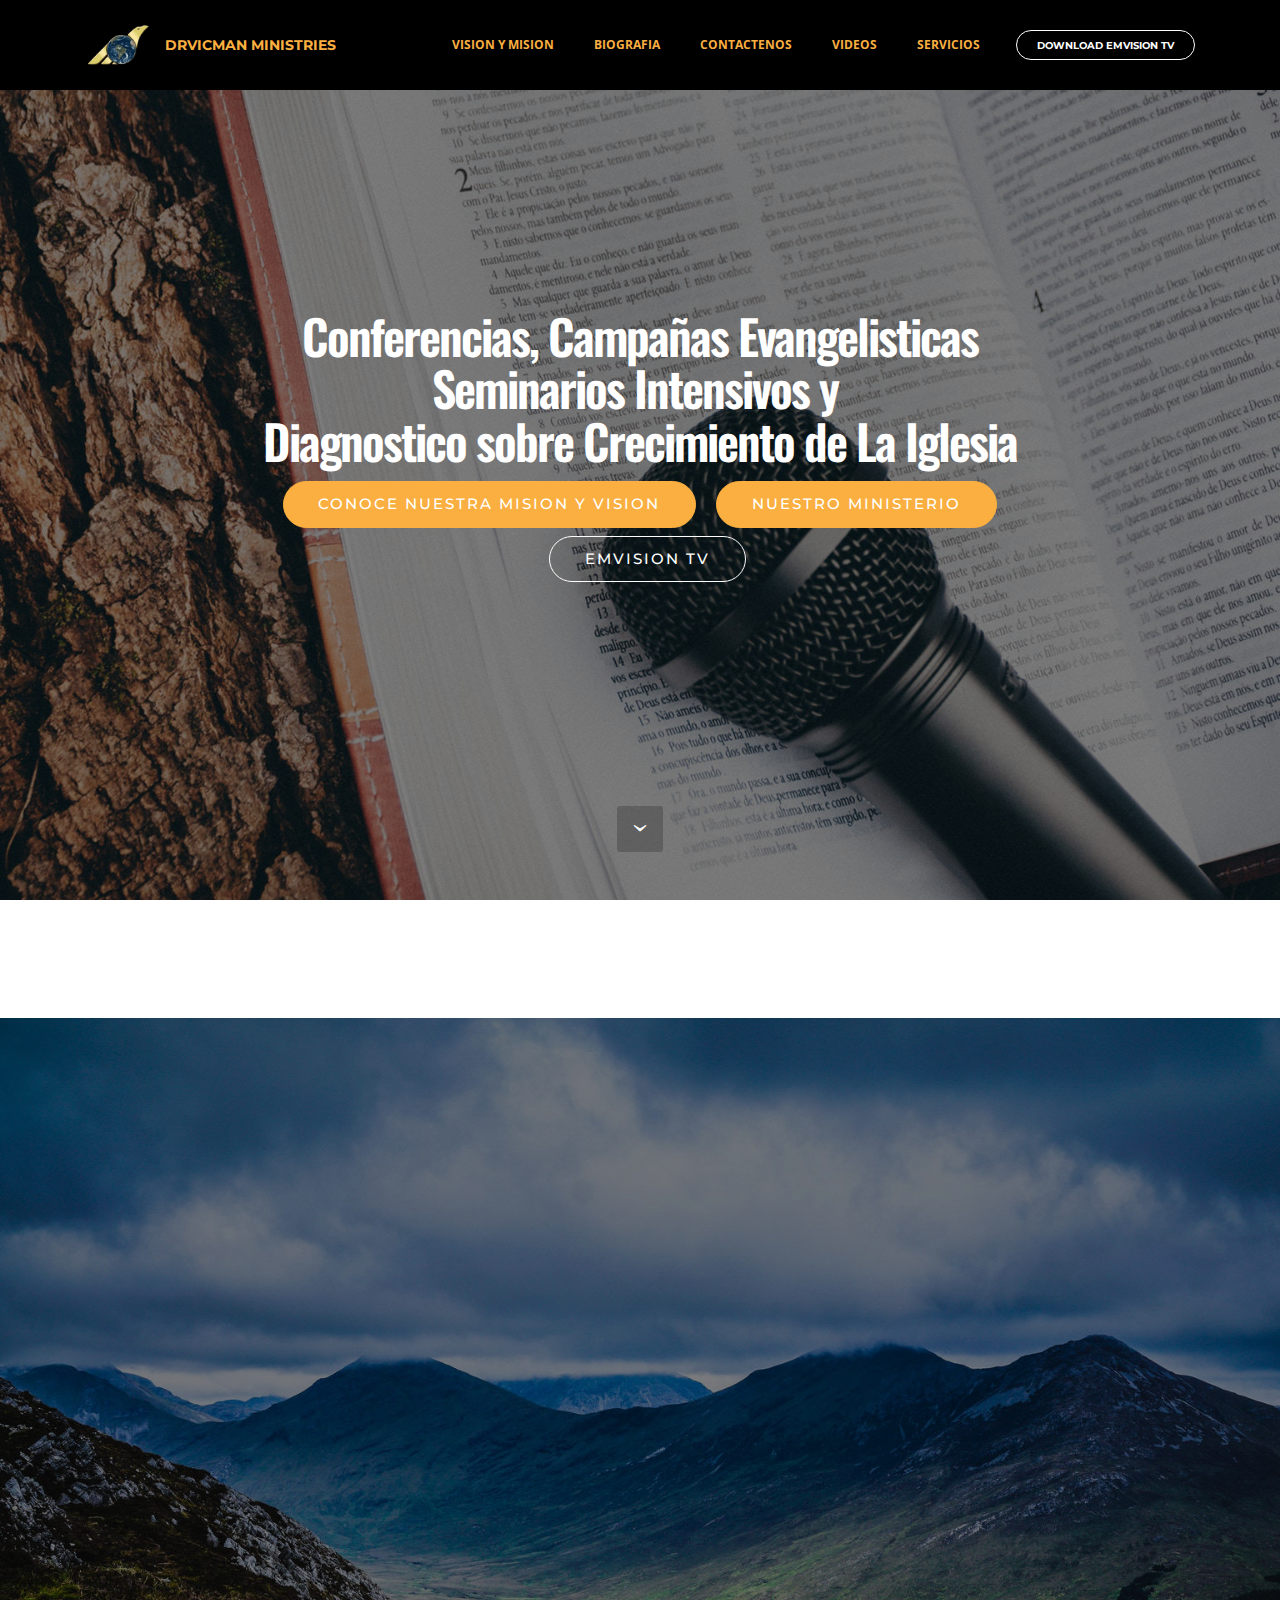
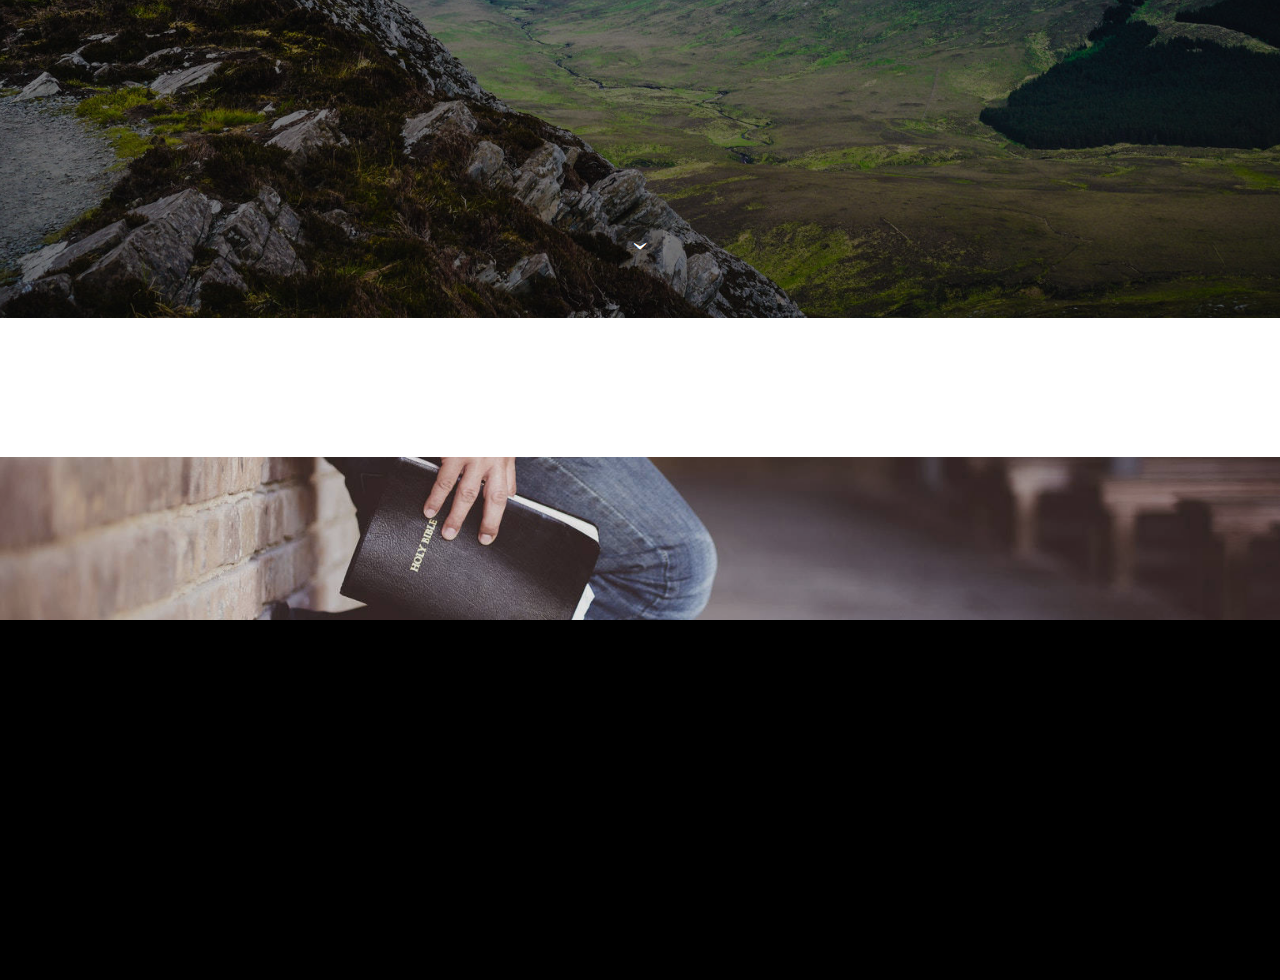
<file: index.html>
<!DOCTYPE html>
<html  >
<head>
  <!-- Site made with Mobirise Website Builder v4.12.4, https://mobirise.com -->
  <meta charset="UTF-8">
  <meta http-equiv="X-UA-Compatible" content="IE=edge">
  <meta name="generator" content="Mobirise v4.12.4, mobirise.com">
  <meta name="viewport" content="width=device-width, initial-scale=1, minimum-scale=1">
  <link rel="shortcut icon" href="assets/images/hjn-171x128.png" type="image/x-icon">
  <meta name="description" content="Conferencias, Campañas Evangelisticas
Seminarios Intensivos y 
Diagnostico sobre Crecimiento de La Iglesia">
  
  
  <title>Home</title>
  <link rel="stylesheet" href="https://fonts.googleapis.com/css?family=Montserrat:400,700">
  <link rel="stylesheet" href="https://fonts.googleapis.com/css?family=Raleway:100,100i,200,200i,300,300i,400,400i,500,500i,600,600i,700,700i,800,800i,900,900i">
  <link rel="stylesheet" href="https://fonts.googleapis.com/css?family=Lora:400,700,400italic,700italic&subset=latin">
  <link rel="stylesheet" href="assets/tether/tether.min.css">
  <link rel="stylesheet" href="assets/bootstrap/css/bootstrap.min.css">
  <link rel="stylesheet" href="assets/socicon/css/styles.css">
  <link rel="stylesheet" href="assets/dropdown/css/style.css">
  <link rel="stylesheet" href="assets/animatecss/animate.min.css">
  <link rel="stylesheet" href="assets/theme/css/style.css">
  <link rel="preload" as="style" href="assets/mobirise/css/mbr-additional.css"><link rel="stylesheet" href="assets/mobirise/css/mbr-additional.css" type="text/css">
  
  
  
</head>
<body>
  <section id="ext_menu-s" data-rv-view="0">

    <nav class="navbar navbar-dropdown navbar-fixed-top">
        <div class="container">

            <div class="mbr-table">
                <div class="mbr-table-cell">

                    <div class="navbar-brand">
                        <a href="index.html" class="navbar-logo"><img src="assets/images/hjn-171x128.png" alt="Mobirise"></a>
                        <a class="navbar-caption text-primary" href="index.html">DRVICMAN MINISTRIES</a>
                    </div>

                </div>
                <div class="mbr-table-cell">

                    <button class="navbar-toggler pull-xs-right hidden-md-up" type="button" data-toggle="collapse" data-target="#exCollapsingNavbar">
                        <div class="hamburger-icon"></div>
                    </button>

                    <ul class="nav-dropdown collapse pull-xs-right nav navbar-nav navbar-toggleable-sm" id="exCollapsingNavbar"><li class="nav-item"><a class="nav-link link" href="page1.html">VISION Y MISION</a></li><li class="nav-item"><a class="nav-link link" href="page2.html">BIOGRAFIA</a></li><li class="nav-item dropdown"><a class="nav-link link" href="page3.html">CONTACTENOS</a></li><li class="nav-item dropdown"><a class="nav-link link" href="page4.html">VIDEOS</a></li><li class="nav-item"><a class="nav-link link" href="page6.html">SERVICIOS</a></li><li class="nav-item nav-btn"><a class="nav-link btn btn-white btn-white-outline" href="https://play.google.com/store/apps/details?id=com.emvision.app&hl=es" target="_blank">DOWNLOAD EMVISION TV</a></li></ul>
                    <button hidden="" class="navbar-toggler navbar-close" type="button" data-toggle="collapse" data-target="#exCollapsingNavbar">
                        <div class="close-icon"></div>
                    </button>

                </div>
            </div>

        </div>
    </nav>

</section>

<section class="engine"><a href="https://mobirise.info/d">site maker</a></section><section class="mbr-section mbr-section-hero mbr-section-full mbr-section-with-arrow mbr-after-navbar" id="header1-0" data-rv-view="2" style="background-image: url(assets/images/mbr-1920x1080.jpg);">

    <div class="mbr-overlay" style="opacity: 0.5; background-color: rgb(0, 0, 0);"></div>

    <div class="mbr-table-cell">

        <div class="container">
            <div class="row">
                <div class="mbr-section col-md-10 col-md-offset-1 text-xs-center">

                    <h1 class="mbr-section-title display-1">Conferencias, Campañas Evangelisticas<br>Seminarios Intensivos y&nbsp;<br>Diagnostico sobre Crecimiento de La Iglesia</h1>
                    <p class="mbr-section-lead lead"></p>
                    <div class="mbr-section-btn"><a class="btn btn-lg btn-primary" href="page1.html">CONOCE NUESTRA MISION Y VISION</a> <a class="btn btn-lg btn-primary" href="index.html#header1-2c">NUESTRO MINISTERIO</a>   <a class="btn btn-lg btn-white-outline btn-white" href="https://play.google.com/store/apps/details?id=com.emvision.app&hl=es" target="_blank">EMVISION TV</a></div>
                </div>
            </div>
        </div>
    </div>

    <div class="mbr-arrow mbr-arrow-floating" aria-hidden="true"><a href="#header3-h"><i class="mbr-arrow-icon"></i></a></div>

</section>

<section class="mbr-section mbr-section__container article" id="header3-h" data-rv-view="5" style="background-color: rgb(255, 255, 255); padding-top: 20px; padding-bottom: 20px;">
    <div class="container">
        <div class="row">
            <div class="col-xs-12">
                <h3 class="mbr-section-title display-2">"El que sacia de bien tu boca
<div>De modo que te rejuvenezcas como el águila."</div></h3>
                <p class="mbr-section-subtitle"><strong>Salmos 103:5</strong></p>
            </div>
        </div>
    </div>
</section>

<section class="mbr-section mbr-section-hero mbr-section-full mbr-section-with-arrow" id="header1-2c" data-rv-view="7" style="background-image: url(assets/images/mbr-3-1620x1080.jpg);">

    <div class="mbr-overlay" style="opacity: 0.5; background-color: rgb(0, 0, 0);"></div>

    <div class="mbr-table-cell">

        <div class="container">
            <div class="row">
                <div class="mbr-section col-md-10 col-md-offset-1 text-xs-center">

                    <h1 class="mbr-section-title display-1">DRVICMAN MINISTRIES</h1>
                    <p class="mbr-section-lead lead">El ministerio Drvicmanministries fue fundado en 1987 en la Ciudad de Chicago, Illinois, Proclamando el glorioso Evangelio en América
<br>Campañas EVANGELISTICAS en Costa Rica, México, Nicaragua, Honduras,
<br>El Salvador, Panamá y Los Estados Unidos.. 
<br><strong>Ministerio Fundado por El Pastor Víctor Aldana</strong>.</p>
                    <div class="mbr-section-btn"><a class="btn btn-lg btn-primary" href="page3.html">CONTACTENOS</a> </div>
                </div>
            </div>
        </div>
    </div>

    <div class="mbr-arrow mbr-arrow-floating" aria-hidden="true"><a href="#content2-1f"><i class="mbr-arrow-icon"></i></a></div>

</section>

<section class="mbr-section article mbr-section__container" id="content2-1f" data-rv-view="10" style="background-color: rgb(255, 255, 255); padding-top: 20px; padding-bottom: 20px;">

    <div class="container">
        <div class="row">
            <div class="col-xs-12 lead"><blockquote>Hasta la fecha El Pastor Aldana ha plantado en Estados Unidos 18 iglesias y bautizando <strong>15600 personas</strong>, ha casado <strong>3600 parejas</strong>, ha arreglado Residencias permanentes a unas <strong>3700 personas</strong> y Ha trabajado oficialmente como Locutor de Televisión; Actualmente es Pastor de <strong>ARMOED MISION</strong> y <strong>PRESIDENTE</strong> de <strong>EMVISION TV NETWORK</strong></blockquote></div>
        </div>
    </div>

</section>

<section class="mbr-section mbr-section-md-padding mbr-background" id="social-buttons2-1d" data-rv-view="12" style="background-image: url(assets/images/mbr-2-1618x1080.jpg); padding-top: 30px; padding-bottom: 30px;">
    <div class="mbr-overlay" style="opacity: 0.1; background-color: rgb(0, 0, 0);">
    </div>
    <div class="container">
        <div class="row">
            <div class="col-md-8 col-md-offset-2 text-xs-center">
                <h3 class="mbr-section-title display-2">FOLLOW US</h3>
                <div><a class="btn btn-social btn-white" title="Twitter" target="_blank" href="page3.html"><i class="socicon socicon-twitter"></i></a> <a class="btn btn-social btn-white" title="Facebook" target="_blank" href="page3.html"><i class="socicon socicon-facebook"></i></a> <a class="btn btn-social btn-white" title="Google+" target="_blank" href="page3.html"><i class="socicon socicon-googleplus"></i></a> <a class="btn btn-social btn-white" title="YouTube" target="_blank" href="page3.html"><i class="socicon socicon-youtube"></i></a> <a class="btn btn-social btn-white" title="Instagram" target="_blank" href="page3.html"><i class="socicon socicon-instagram"></i></a>      </div>
            </div>
        </div>
    </div>
</section>

<section class="mbr-section mbr-section-md-padding mbr-footer footer1" id="contacts1-8" data-rv-view="14" style="background-color: rgb(0, 0, 0); padding-top: 60px; padding-bottom: 60px;">
    
    <div class="container">
        <div class="row">
            <div class="mbr-footer-content col-xs-12 col-md-3">
                <div><img src="assets/images/hjn-171x128.png"></div>
            </div>
            <div class="mbr-footer-content col-xs-12 col-md-3">
                <p><strong>DIRECCION</strong><br>Estados Unidos de Norteamerica<br></p>
            </div>
            <div class="mbr-footer-content col-xs-12 col-md-3">
                <p><strong>CONTACTOS</strong><br>
Email: info@drvicmanministries.com<br>
Phone: +1&nbsp;(626) 703-3091<br><br></p>
            </div>
            <div class="mbr-footer-content col-xs-12 col-md-3">
                <p><strong>APK PARA ANDROID</strong><br>
<a class="text-primary" href="https://play.google.com/store/apps/details?id=com.emvision.app&hl=es" target="_blank">Download&nbsp;EMVISION TV</a><br><a href="https://accounts.zoho.com/signin?servicename=VirtualOffice&signupurl=https://workplace.zoho.com/orgsignup.do?signup.html" target="_blank">Inicia sesion EMAIL</a></p>
            </div>

        </div>
    </div>
</section>

<section class="mbr-section mbr-section-md-padding" id="social-buttons3-g" data-rv-view="16" style="background-color: rgb(0, 0, 0); padding-top: 0px; padding-bottom: 0px;">
    
    <div class="container">
        <div class="row">
            <div class="col-md-8 col-md-offset-2 text-xs-center">
                <h3 class="mbr-section-title display-2">SHARE THIS PAGE!</h3>
                <div>

                  <div class="mbr-social-likes" data-counters="false">
                    <span class="btn btn-social facebook" title="Share link on Facebook">
                        <i class="socicon socicon-facebook"></i>
                    </span>
                    <span class="btn btn-social twitter" title="Share link on Twitter">
                        <i class="socicon socicon-twitter"></i>
                    </span>
                    <span class="btn btn-social plusone" title="Share link on Google+">
                        <i class="socicon socicon-googleplus"></i>
                    </span>
                    
                    
                  </div>

                </div>
            </div>
        </div>
    </div>
</section>


  <script src="assets/web/assets/jquery/jquery.min.js"></script>
  <script src="assets/tether/tether.min.js"></script>
  <script src="assets/bootstrap/js/bootstrap.min.js"></script>
  <script src="assets/social-likes/social-likes.js"></script>
  <script src="assets/dropdown/js/script.min.js"></script>
  <script src="assets/touch-swipe/jquery.touch-swipe.min.js"></script>
  <script src="assets/viewport-checker/jquery.viewportchecker.js"></script>
  <script src="assets/smooth-scroll/smooth-scroll.js"></script>
  <script src="assets/theme/js/script.js"></script>
  
  
  <input name="animation" type="hidden">
  </body>
</html>
</file>
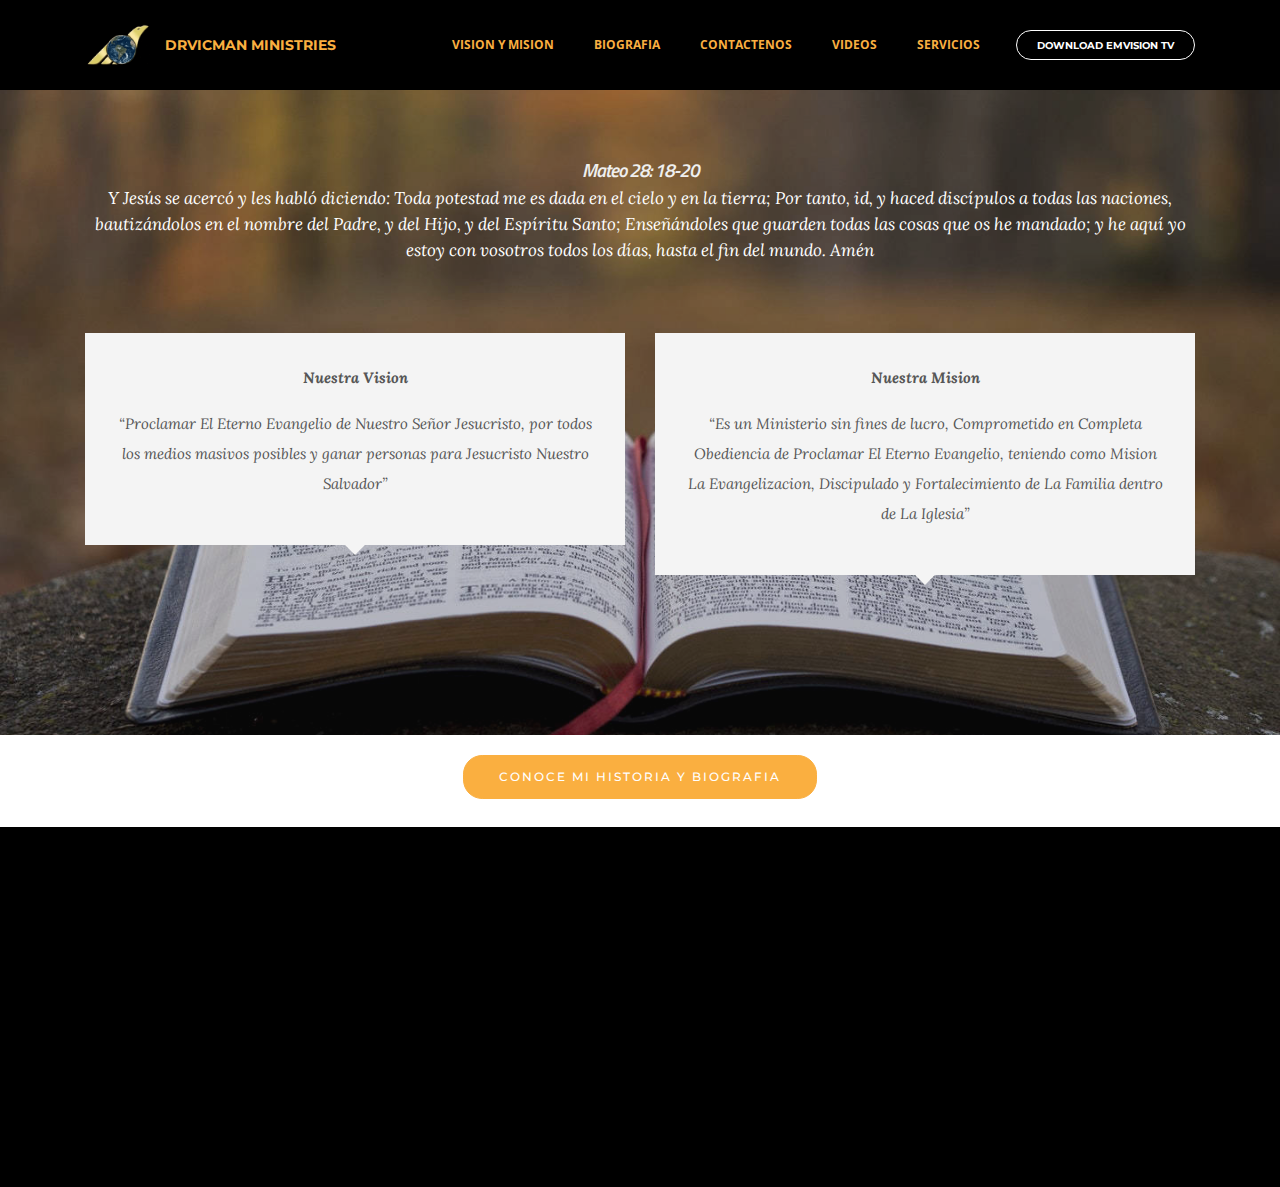
<file: page1.html>
<!DOCTYPE html>
<html  >
<head>
  <!-- Site made with Mobirise Website Builder v4.12.4, https://mobirise.com -->
  <meta charset="UTF-8">
  <meta http-equiv="X-UA-Compatible" content="IE=edge">
  <meta name="generator" content="Mobirise v4.12.4, mobirise.com">
  <meta name="viewport" content="width=device-width, initial-scale=1, minimum-scale=1">
  <link rel="shortcut icon" href="assets/images/hjn-171x128.png" type="image/x-icon">
  <meta name="description" content="Conferencias, Campañas Evangelisticas
Seminarios Intensivos y 
Diagnostico sobre Crecimiento de La Iglesia">
  
  
  <title>Vision y Mision</title>
  <link rel="stylesheet" href="https://fonts.googleapis.com/css?family=Montserrat:400,700">
  <link rel="stylesheet" href="https://fonts.googleapis.com/css?family=Raleway:100,100i,200,200i,300,300i,400,400i,500,500i,600,600i,700,700i,800,800i,900,900i">
  <link rel="stylesheet" href="https://fonts.googleapis.com/css?family=Lora:400,700,400italic,700italic&subset=latin">
  <link rel="stylesheet" href="assets/tether/tether.min.css">
  <link rel="stylesheet" href="assets/bootstrap/css/bootstrap.min.css">
  <link rel="stylesheet" href="assets/socicon/css/styles.css">
  <link rel="stylesheet" href="assets/dropdown/css/style.css">
  <link rel="stylesheet" href="assets/animatecss/animate.min.css">
  <link rel="stylesheet" href="assets/theme/css/style.css">
  <link rel="preload" as="style" href="assets/mobirise/css/mbr-additional.css"><link rel="stylesheet" href="assets/mobirise/css/mbr-additional.css" type="text/css">
  
  
  
</head>
<body>
  <section id="ext_menu-t" data-rv-view="18">

    <nav class="navbar navbar-dropdown navbar-fixed-top">
        <div class="container">

            <div class="mbr-table">
                <div class="mbr-table-cell">

                    <div class="navbar-brand">
                        <a href="index.html" class="navbar-logo"><img src="assets/images/hjn-171x128.png" alt="Mobirise"></a>
                        <a class="navbar-caption text-primary" href="index.html">DRVICMAN MINISTRIES</a>
                    </div>

                </div>
                <div class="mbr-table-cell">

                    <button class="navbar-toggler pull-xs-right hidden-md-up" type="button" data-toggle="collapse" data-target="#exCollapsingNavbar">
                        <div class="hamburger-icon"></div>
                    </button>

                    <ul class="nav-dropdown collapse pull-xs-right nav navbar-nav navbar-toggleable-sm" id="exCollapsingNavbar"><li class="nav-item"><a class="nav-link link" href="page1.html">VISION Y MISION</a></li><li class="nav-item"><a class="nav-link link" href="page2.html">BIOGRAFIA</a></li><li class="nav-item dropdown"><a class="nav-link link" href="page3.html">CONTACTENOS</a></li><li class="nav-item dropdown"><a class="nav-link link" href="page4.html">VIDEOS</a></li><li class="nav-item"><a class="nav-link link" href="page6.html">SERVICIOS</a></li><li class="nav-item nav-btn"><a class="nav-link btn btn-white btn-white-outline" href="https://play.google.com/store/apps/details?id=com.emvision.app&hl=es" target="_blank">DOWNLOAD EMVISION TV</a></li></ul>
                    <button hidden="" class="navbar-toggler navbar-close" type="button" data-toggle="collapse" data-target="#exCollapsingNavbar">
                        <div class="close-icon"></div>
                    </button>

                </div>
            </div>

        </div>
    </nav>

</section>

<section class="engine"><a href="https://mobirise.info/a">online web builder</a></section><section class="mbr-section mbr-background mbr-after-navbar" id="testimonials3-v" data-rv-view="20" style="background-image: url(assets/images/mbr-1440x1080.jpg); padding-top: 160px; padding-bottom: 160px;">

    <div class="mbr-overlay" style="opacity: 0.2; background-color: rgb(34, 34, 34);">
    </div>

        <div class="mbr-section mbr-section__container mbr-section__container--middle">
            <div class="container">
                <div class="row">
                    <div class="col-xs-12 text-xs-center">
                        <h3 class="mbr-section-title display-2"><em>Mateo 28: 18-20</em></h3>
                        <p class="mbr-section-subtitle">Y Jesús se acercó y les habló diciendo: Toda potestad me es dada en el cielo y en la tierra; Por tanto, id, y haced discípulos a todas las naciones, bautizándolos en el nombre del Padre, y del Hijo, y del Espíritu Santo; Enseñándoles que guarden todas las cosas que os he mandado; y he aquí yo estoy con vosotros todos los días, hasta el fin del mundo. Amén</p>
                    </div>
                </div>
            </div>
        </div>


    <div class="mbr-testimonials mbr-section mbr-section-nopadding">
        <div class="container">
            <div class="row">

                <div class="col-xs-12 col-md-6">

                    <div class="mbr-testimonial card">
                        <div class="card-block"><p><strong>Nuestra Vision</strong></p><p>“Proclamar El Eterno Evangelio de Nuestro Señor Jesucristo, por todos los medios masivos posibles y ganar personas para Jesucristo Nuestro Salvador”</p></div>
                        <div class="mbr-author card-footer">
                            
                            
                            
                        </div>
                    </div>
                </div><div class="col-xs-12 col-md-6">

                    <div class="mbr-testimonial card">
                        <div class="card-block"><p><strong>Nuestra Mision</strong></p><p>“Es un Ministerio sin fines de lucro, Comprometido en Completa Obediencia de Proclamar El Eterno Evangelio, teniendo como Mision La Evangelizacion, Discipulado y Fortalecimiento de La Familia dentro de La Iglesia”</p></div>
                        <div class="mbr-author card-footer">
                            
                            
                            
                        </div>
                    </div>
                </div>

            </div>

        </div>

    </div>

</section>

<section class="mbr-section mbr-section__container" id="buttons1-11" data-rv-view="27" style="background-color: rgb(255, 255, 255); padding-top: 20px; padding-bottom: 20px;">

    <div class="container">
        <div class="row">
            <div class="col-xs-12">
                <div class="text-xs-center"><a class="btn btn-primary" href="page2.html">CONOCE MI HISTORIA Y BIOGRAFIA</a> </div>
            </div>
        </div>
    </div>

</section>

<section class="mbr-section mbr-section-md-padding mbr-footer footer1" id="contacts1-u" data-rv-view="29" style="background-color: rgb(0, 0, 0); padding-top: 60px; padding-bottom: 60px;">
    
    <div class="container">
        <div class="row">
            <div class="mbr-footer-content col-xs-12 col-md-3">
                <div><img src="assets/images/hjn-171x128.png"></div>
            </div>
            <div class="mbr-footer-content col-xs-12 col-md-3">
                <p><strong>DIRECCION</strong><br>Estados Unidos de Norteamerica<br></p>
            </div>
            <div class="mbr-footer-content col-xs-12 col-md-3">
                <p><strong>CONTACTOS</strong><br>
Email: info@drvicmanministries.com<br>
Phone: +1&nbsp;(626) 703-3091<br><br></p>
            </div>
            <div class="mbr-footer-content col-xs-12 col-md-3">
                <p><strong>APK PARA ANDROID</strong><br>
<a class="text-primary" href="https://play.google.com/store/apps/details?id=com.emvision.app&hl=es" target="_blank">Download&nbsp;EMVISION TV</a><br><a href="https://accounts.zoho.com/signin?servicename=VirtualOffice&signupurl=https://workplace.zoho.com/orgsignup.do?signup.html" target="_blank">Inicia sesion EMAIL</a></p>
            </div>

        </div>
    </div>
</section>

<section class="mbr-section mbr-section-md-padding" id="social-buttons3-w" data-rv-view="31" style="background-color: rgb(0, 0, 0); padding-top: 0px; padding-bottom: 0px;">
    
    <div class="container">
        <div class="row">
            <div class="col-md-8 col-md-offset-2 text-xs-center">
                <h3 class="mbr-section-title display-2">SHARE THIS PAGE!</h3>
                <div>

                  <div class="mbr-social-likes" data-counters="false">
                    <span class="btn btn-social facebook" title="Share link on Facebook">
                        <i class="socicon socicon-facebook"></i>
                    </span>
                    <span class="btn btn-social twitter" title="Share link on Twitter">
                        <i class="socicon socicon-twitter"></i>
                    </span>
                    <span class="btn btn-social plusone" title="Share link on Google+">
                        <i class="socicon socicon-googleplus"></i>
                    </span>
                    
                    
                  </div>

                </div>
            </div>
        </div>
    </div>
</section>


  <script src="assets/web/assets/jquery/jquery.min.js"></script>
  <script src="assets/tether/tether.min.js"></script>
  <script src="assets/bootstrap/js/bootstrap.min.js"></script>
  <script src="assets/social-likes/social-likes.js"></script>
  <script src="assets/dropdown/js/script.min.js"></script>
  <script src="assets/touch-swipe/jquery.touch-swipe.min.js"></script>
  <script src="assets/viewport-checker/jquery.viewportchecker.js"></script>
  <script src="assets/smooth-scroll/smooth-scroll.js"></script>
  <script src="assets/theme/js/script.js"></script>
  
  
  <input name="animation" type="hidden">
  </body>
</html>
</file>
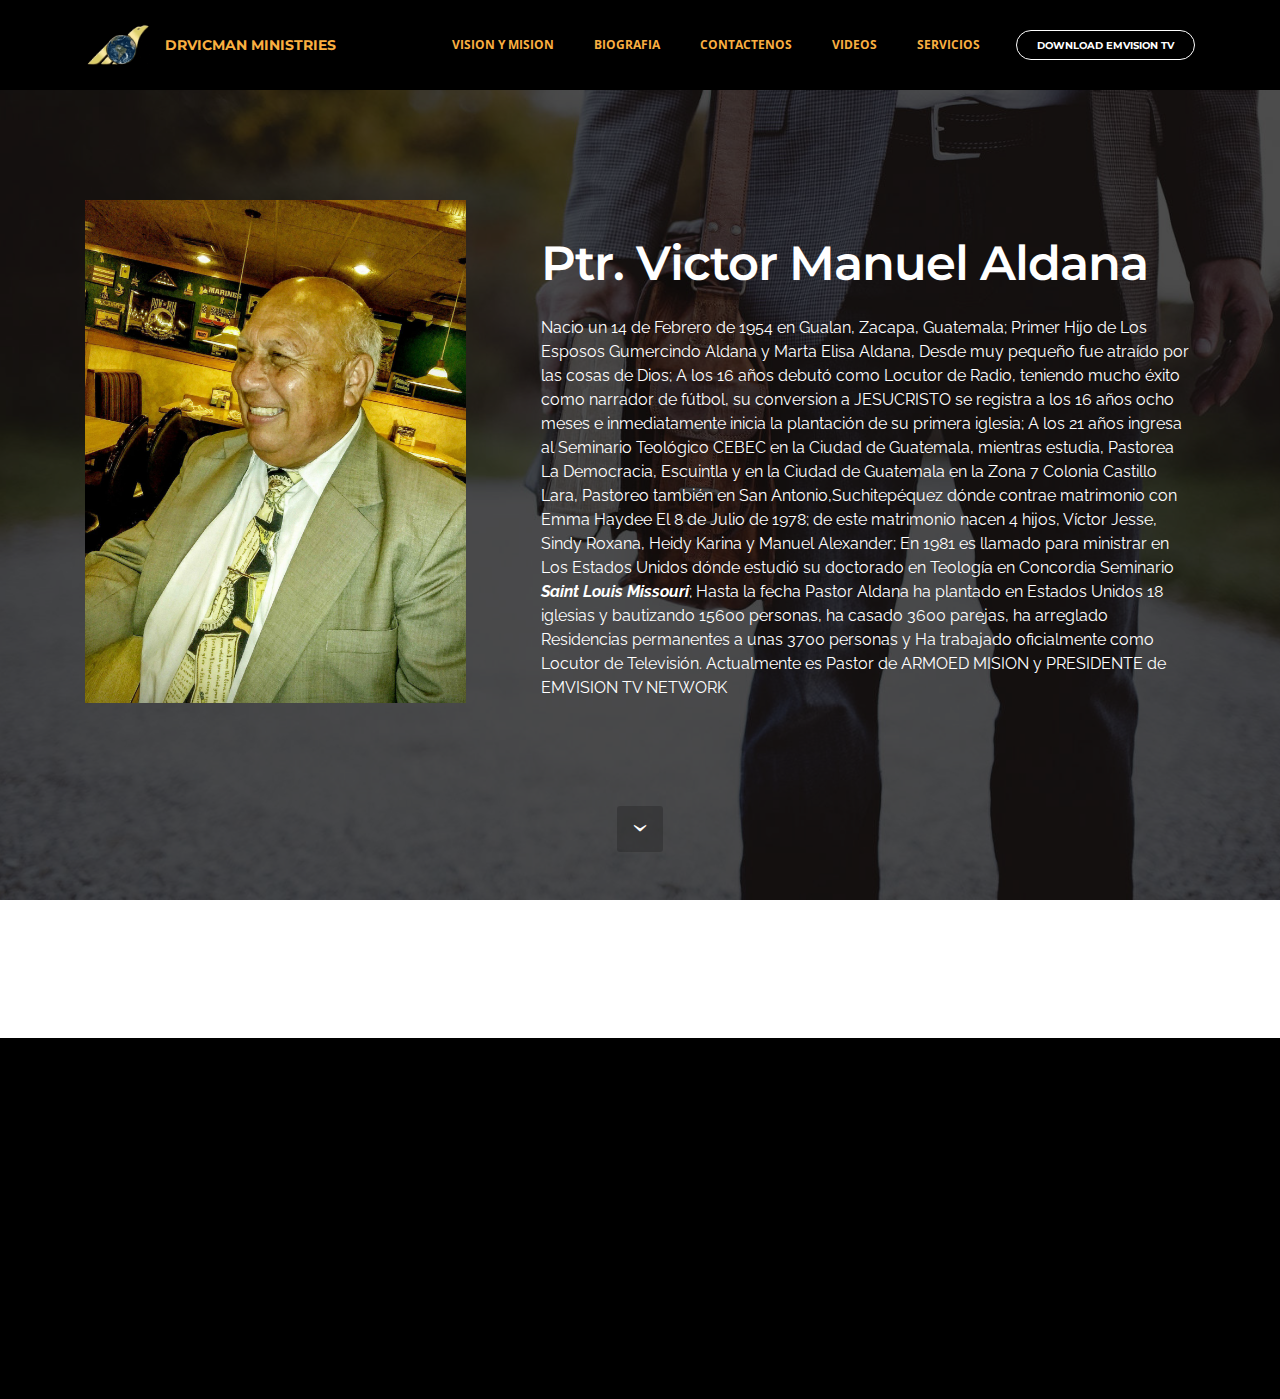
<file: page2.html>
<!DOCTYPE html>
<html  >
<head>
  <!-- Site made with Mobirise Website Builder v4.12.4, https://mobirise.com -->
  <meta charset="UTF-8">
  <meta http-equiv="X-UA-Compatible" content="IE=edge">
  <meta name="generator" content="Mobirise v4.12.4, mobirise.com">
  <meta name="viewport" content="width=device-width, initial-scale=1, minimum-scale=1">
  <link rel="shortcut icon" href="assets/images/hjn-171x128.png" type="image/x-icon">
  <meta name="description" content="Conferencias, Campañas Evangelisticas
Seminarios Intensivos y 
Diagnostico sobre Crecimiento de La Iglesia">
  
  
  <title>Biografia</title>
  <link rel="stylesheet" href="https://fonts.googleapis.com/css?family=Montserrat:400,700">
  <link rel="stylesheet" href="https://fonts.googleapis.com/css?family=Raleway:100,100i,200,200i,300,300i,400,400i,500,500i,600,600i,700,700i,800,800i,900,900i">
  <link rel="stylesheet" href="https://fonts.googleapis.com/css?family=Lora:400,700,400italic,700italic&subset=latin">
  <link rel="stylesheet" href="assets/tether/tether.min.css">
  <link rel="stylesheet" href="assets/bootstrap/css/bootstrap.min.css">
  <link rel="stylesheet" href="assets/socicon/css/styles.css">
  <link rel="stylesheet" href="assets/dropdown/css/style.css">
  <link rel="stylesheet" href="assets/animatecss/animate.min.css">
  <link rel="stylesheet" href="assets/theme/css/style.css">
  <link rel="preload" as="style" href="assets/mobirise/css/mbr-additional.css"><link rel="stylesheet" href="assets/mobirise/css/mbr-additional.css" type="text/css">
  
  
  
</head>
<body>
  <section id="ext_menu-12" data-rv-view="33">

    <nav class="navbar navbar-dropdown navbar-fixed-top">
        <div class="container">

            <div class="mbr-table">
                <div class="mbr-table-cell">

                    <div class="navbar-brand">
                        <a href="index.html" class="navbar-logo"><img src="assets/images/hjn-171x128.png" alt="Mobirise"></a>
                        <a class="navbar-caption text-primary" href="index.html">DRVICMAN MINISTRIES</a>
                    </div>

                </div>
                <div class="mbr-table-cell">

                    <button class="navbar-toggler pull-xs-right hidden-md-up" type="button" data-toggle="collapse" data-target="#exCollapsingNavbar">
                        <div class="hamburger-icon"></div>
                    </button>

                    <ul class="nav-dropdown collapse pull-xs-right nav navbar-nav navbar-toggleable-sm" id="exCollapsingNavbar"><li class="nav-item"><a class="nav-link link" href="page1.html">VISION Y MISION</a></li><li class="nav-item"><a class="nav-link link" href="page2.html">BIOGRAFIA</a></li><li class="nav-item dropdown"><a class="nav-link link" href="page3.html">CONTACTENOS</a></li><li class="nav-item dropdown"><a class="nav-link link" href="page4.html">VIDEOS</a></li><li class="nav-item"><a class="nav-link link" href="page6.html">SERVICIOS</a></li><li class="nav-item nav-btn"><a class="nav-link btn btn-white btn-white-outline" href="https://play.google.com/store/apps/details?id=com.emvision.app&hl=es" target="_blank">DOWNLOAD EMVISION TV</a></li></ul>
                    <button hidden="" class="navbar-toggler navbar-close" type="button" data-toggle="collapse" data-target="#exCollapsingNavbar">
                        <div class="close-icon"></div>
                    </button>

                </div>
            </div>

        </div>
    </nav>

</section>

<section class="engine"><a href="https://mobirise.info/k">develop free website</a></section><section class="mbr-section mbr-section-hero mbr-section-full header2 mbr-after-navbar" id="header2-15" data-rv-view="35" style="background-image: url(assets/images/mbr-1618x1080.jpg);">

    <div class="mbr-overlay" style="opacity: 0.7; background-color: rgb(0, 0, 0);">
    </div>

    <div class="mbr-table mbr-table-full">
        <div class="mbr-table-cell">

            <div class="container">
                <div class="mbr-section row">
                    <div class="mbr-table-md-up">
                        
                        <div class="mbr-table-cell mbr-right-padding-md-up mbr-valign-top col-md-7 image-size" style="width: 40%;">
                            <div class="mbr-figure"><img src="assets/images/31351390-106164903583181-9169714520799576064-n-1-1400x1849.jpg"></div>
                        </div>
                        <div class="mbr-table-cell col-md-5 text-xs-center text-md-left content-size">

                            <h3 class="mbr-section-title display-2"><br>Ptr. Victor Manuel Aldana</h3>

                            <div class="mbr-section-text">
                                <p>Nacio un 14 de Febrero de 1954 en Gualan, Zacapa, Guatemala; Primer Hijo de Los Esposos Gumercindo Aldana y Marta Elisa Aldana, Desde muy pequeño fue atraído por las cosas de Dios; A los 16 años debutó como Locutor de Radio, teniendo mucho éxito como narrador de fútbol, su conversion a JESUCRISTO se registra a los 16 años ocho meses e inmediatamente inicia la plantación de su primera iglesia; A los 21 años ingresa al Seminario Teológico CEBEC en la Ciudad de Guatemala, mientras estudia, Pastorea La Democracia, Escuintla y en la Ciudad de Guatemala en la Zona 7 Colonia Castillo Lara, Pastoreo también en San Antonio,Suchitepéquez dónde contrae matrimonio con Emma Haydee El 8 de Julio de 1978; de este matrimonio nacen 4 hijos, Víctor Jesse, Sindy Roxana, Heidy Karina y Manuel Alexander; En 1981 es llamado para ministrar en Los Estados Unidos dónde estudió su doctorado en Teología en Concordia Seminario <strong><em>Saint Louis Missouri</em></strong>; Hasta la fecha Pastor Aldana ha plantado en Estados Unidos 18 iglesias y bautizando 15600 personas, ha casado 3600 parejas, ha arreglado Residencias permanentes a unas 3700 personas y Ha trabajado oficialmente como Locutor de Televisión. Actualmente es Pastor de ARMOED MISION  y PRESIDENTE de EMVISION TV NETWORK</p>
                            </div>

                            

                        </div>

                        
                        

                    </div>
                </div>
            </div>

        </div>
    </div>

    <div class="mbr-arrow mbr-arrow-floating hidden-sm-down" aria-hidden="true"><a href="#content2-17"><i class="mbr-arrow-icon"></i></a></div>

</section>

<section class="mbr-section article mbr-section__container" id="content2-17" data-rv-view="38" style="background-color: rgb(255, 255, 255); padding-top: 20px; padding-bottom: 20px;">

    <div class="container">
        <div class="row">
            <div class="col-xs-12 lead"><blockquote>Hasta la fecha El Pastor Aldana ha plantado en Estados Unidos 18 iglesias y bautizando <strong>15600 personas</strong>, ha casado <strong>3600 parejas</strong>, ha arreglado Residencias permanentes a unas <strong>3700 personas</strong> y Ha trabajado oficialmente como Locutor de Televisión; Actualmente es Pastor de <strong>ARMOED MISION</strong> y <strong>PRESIDENTE</strong> de <strong>EMVISION TV NETWORK</strong></blockquote></div>
        </div>
    </div>

</section>

<section class="mbr-section mbr-section-md-padding mbr-footer footer1" id="contacts1-13" data-rv-view="40" style="background-color: rgb(0, 0, 0); padding-top: 60px; padding-bottom: 60px;">
    
    <div class="container">
        <div class="row">
            <div class="mbr-footer-content col-xs-12 col-md-3">
                <div><img src="assets/images/hjn-171x128.png"></div>
            </div>
            <div class="mbr-footer-content col-xs-12 col-md-3">
                <p><strong>DIRECCION</strong><br>Estados Unidos de Norteamerica<br></p>
            </div>
            <div class="mbr-footer-content col-xs-12 col-md-3">
                <p><strong>CONTACTOS</strong><br>
Email: info@drvicmanministries.com<br>
Phone: +1&nbsp;(626) 703-3091<br><br></p>
            </div>
            <div class="mbr-footer-content col-xs-12 col-md-3">
                <p><strong>APK PARA ANDROID</strong><br>
<a class="text-primary" href="https://play.google.com/store/apps/details?id=com.emvision.app&hl=es" target="_blank">Download&nbsp;EMVISION TV</a><br><a href="https://accounts.zoho.com/signin?servicename=VirtualOffice&signupurl=https://workplace.zoho.com/orgsignup.do?signup.html" target="_blank">Inicia sesion EMAIL</a></p>
            </div>

        </div>
    </div>
</section>

<section class="mbr-section mbr-section-md-padding" id="social-buttons3-16" data-rv-view="42" style="background-color: rgb(0, 0, 0); padding-top: 0px; padding-bottom: 0px;">
    
    <div class="container">
        <div class="row">
            <div class="col-md-8 col-md-offset-2 text-xs-center">
                <h3 class="mbr-section-title display-2">SHARE THIS PAGE!</h3>
                <div>

                  <div class="mbr-social-likes" data-counters="false">
                    <span class="btn btn-social facebook" title="Share link on Facebook">
                        <i class="socicon socicon-facebook"></i>
                    </span>
                    <span class="btn btn-social twitter" title="Share link on Twitter">
                        <i class="socicon socicon-twitter"></i>
                    </span>
                    <span class="btn btn-social plusone" title="Share link on Google+">
                        <i class="socicon socicon-googleplus"></i>
                    </span>
                    
                    
                  </div>

                </div>
            </div>
        </div>
    </div>
</section>


  <script src="assets/web/assets/jquery/jquery.min.js"></script>
  <script src="assets/tether/tether.min.js"></script>
  <script src="assets/bootstrap/js/bootstrap.min.js"></script>
  <script src="assets/social-likes/social-likes.js"></script>
  <script src="assets/dropdown/js/script.min.js"></script>
  <script src="assets/touch-swipe/jquery.touch-swipe.min.js"></script>
  <script src="assets/viewport-checker/jquery.viewportchecker.js"></script>
  <script src="assets/smooth-scroll/smooth-scroll.js"></script>
  <script src="assets/theme/js/script.js"></script>
  
  
  <input name="animation" type="hidden">
  </body>
</html>
</file>
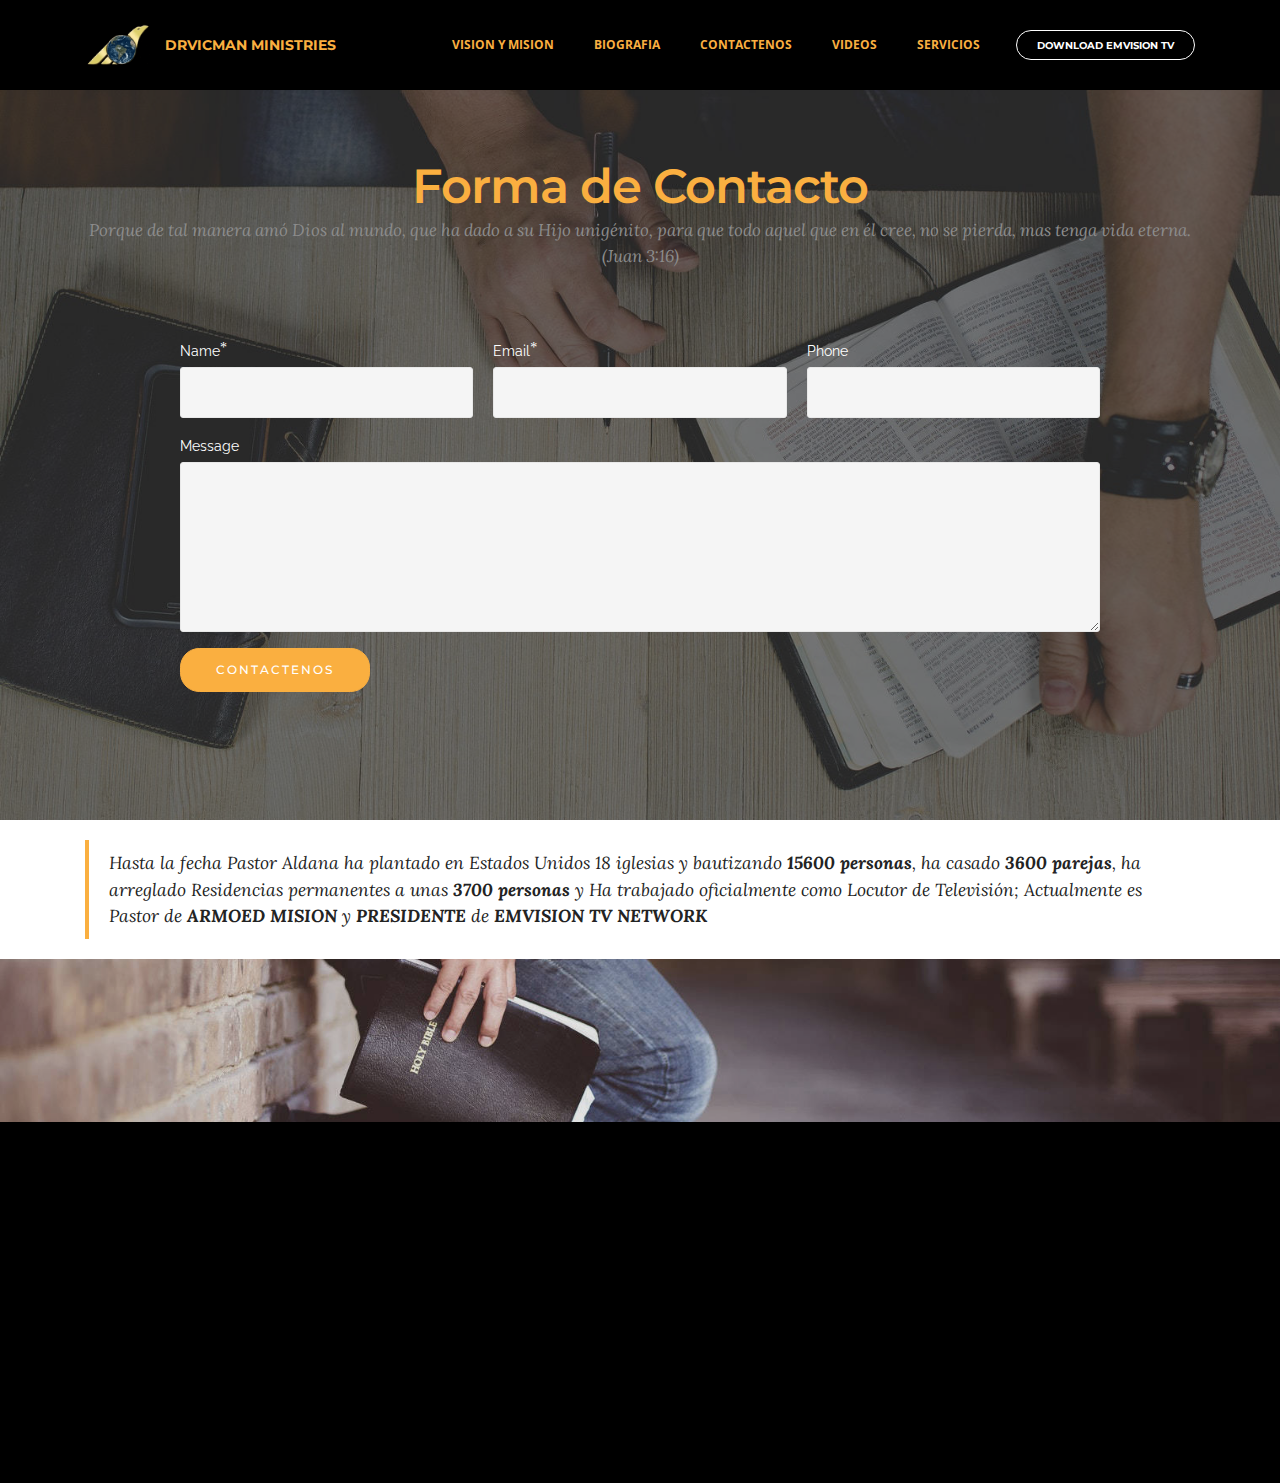
<file: page3.html>
<!DOCTYPE html>
<html  >
<head>
  <!-- Site made with Mobirise Website Builder v4.12.4, https://mobirise.com -->
  <meta charset="UTF-8">
  <meta http-equiv="X-UA-Compatible" content="IE=edge">
  <meta name="generator" content="Mobirise v4.12.4, mobirise.com">
  <meta name="viewport" content="width=device-width, initial-scale=1, minimum-scale=1">
  <link rel="shortcut icon" href="assets/images/hjn-171x128.png" type="image/x-icon">
  <meta name="description" content="Conferencias, Campañas Evangelisticas
Seminarios Intensivos y 
Diagnostico sobre Crecimiento de La Iglesia">
  
  
  <title>Contactenos</title>
  <link rel="stylesheet" href="https://fonts.googleapis.com/css?family=Montserrat:400,700">
  <link rel="stylesheet" href="https://fonts.googleapis.com/css?family=Raleway:100,100i,200,200i,300,300i,400,400i,500,500i,600,600i,700,700i,800,800i,900,900i">
  <link rel="stylesheet" href="https://fonts.googleapis.com/css?family=Lora:400,700,400italic,700italic&subset=latin">
  <link rel="stylesheet" href="assets/tether/tether.min.css">
  <link rel="stylesheet" href="assets/bootstrap/css/bootstrap.min.css">
  <link rel="stylesheet" href="assets/dropdown/css/style.css">
  <link rel="stylesheet" href="assets/animatecss/animate.min.css">
  <link rel="stylesheet" href="assets/socicon/css/styles.css">
  <link rel="stylesheet" href="assets/theme/css/style.css">
  <link rel="preload" as="style" href="assets/mobirise/css/mbr-additional.css"><link rel="stylesheet" href="assets/mobirise/css/mbr-additional.css" type="text/css">
  
  
  
</head>
<body>
  <section id="ext_menu-18" data-rv-view="44">

    <nav class="navbar navbar-dropdown navbar-fixed-top">
        <div class="container">

            <div class="mbr-table">
                <div class="mbr-table-cell">

                    <div class="navbar-brand">
                        <a href="index.html" class="navbar-logo"><img src="assets/images/hjn-171x128.png" alt="Mobirise"></a>
                        <a class="navbar-caption text-primary" href="index.html">DRVICMAN MINISTRIES</a>
                    </div>

                </div>
                <div class="mbr-table-cell">

                    <button class="navbar-toggler pull-xs-right hidden-md-up" type="button" data-toggle="collapse" data-target="#exCollapsingNavbar">
                        <div class="hamburger-icon"></div>
                    </button>

                    <ul class="nav-dropdown collapse pull-xs-right nav navbar-nav navbar-toggleable-sm" id="exCollapsingNavbar"><li class="nav-item"><a class="nav-link link" href="page1.html">VISION Y MISION</a></li><li class="nav-item"><a class="nav-link link" href="page2.html">BIOGRAFIA</a></li><li class="nav-item dropdown"><a class="nav-link link" href="page3.html">CONTACTENOS</a></li><li class="nav-item dropdown"><a class="nav-link link" href="page4.html">VIDEOS</a></li><li class="nav-item"><a class="nav-link link" href="page6.html">SERVICIOS</a></li><li class="nav-item nav-btn"><a class="nav-link btn btn-white btn-white-outline" href="https://play.google.com/store/apps/details?id=com.emvision.app&hl=es" target="_blank">DOWNLOAD EMVISION TV</a></li></ul>
                    <button hidden="" class="navbar-toggler navbar-close" type="button" data-toggle="collapse" data-target="#exCollapsingNavbar">
                        <div class="close-icon"></div>
                    </button>

                </div>
            </div>

        </div>
    </nav>

</section>

<section class="engine"><a href="https://mobirise.info/b">create a website</a></section><section class="mbr-section form1 mbr-background mbr-after-navbar" id="form1-1a" data-rv-view="46" style="background-image: url(assets/images/mbr-1518x1080.jpg); padding-top: 160px; padding-bottom: 120px;">
    <div class="mbr-overlay" style="opacity: 0.6; background-color: rgb(34, 34, 34);">
    </div>
    <div class="mbr-section mbr-section__container mbr-section__container--middle">
        <div class="container">
            <div class="row">
                <div class="col-xs-12 text-xs-center">
                    <h3 class="mbr-section-title display-2">Forma de Contacto</h3>
                    <p class="mbr-section-subtitle">Porque de tal manera amó Dios al mundo, que ha dado a su Hijo unigénito, para que todo aquel que en él cree, no se pierda, mas tenga vida eterna. (Juan 3:16)</p>
                </div>
            </div>
        </div>
    </div>
    <div class="mbr-section mbr-section-nopadding">
        <div class="container">
            <div class="row">
                <div class="col-xs-12 col-lg-10 col-lg-offset-1" data-form-type="formoid">


                    <div data-form-alert="true">
                        <div hidden="" data-form-alert-success="true" class="alert alert-form alert-success text-xs-center">Gracias por Escribirme Te Respondere lo mas Pronto Posible, Muchas Bendiciones de parte de Nuestro Señor Jesucristo</div>
                    </div>


                    <form action="https://mobirise.com/" method="post" data-form-title="Forma de Contacto">

                        <input type="hidden" value="vQDodyclovTr9PIfpy+ee2WQCz5szk8YE4aWimzdb82jiGRwcbY93x6N8YmDJdKK7F97fEjtJi7xtFQKecRThng+tazKuNv6znHBeInrnUIZqb2Dxr6peAyFvmZwmVUf" data-form-email="true">

                        <div class="row row-sm-offset">

                            <div class="col-xs-12 col-md-4">
                                <div class="form-group">
                                    <label class="form-control-label" for="form1-1a-name">Name<span class="form-asterisk">*</span></label>
                                    <input type="text" class="form-control" name="name" required="" data-form-field="Name" id="form1-1a-name">
                                </div>
                            </div>

                            <div class="col-xs-12 col-md-4">
                                <div class="form-group">
                                    <label class="form-control-label" for="form1-1a-email">Email<span class="form-asterisk">*</span></label>
                                    <input type="email" class="form-control" name="email" required="" data-form-field="Email" id="form1-1a-email">
                                </div>
                            </div>

                            <div class="col-xs-12 col-md-4">
                                <div class="form-group">
                                    <label class="form-control-label" for="form1-1a-phone">Phone</label>
                                    <input type="tel" class="form-control" name="phone" data-form-field="Phone" id="form1-1a-phone">
                                </div>
                            </div>

                        </div>

                        <div class="form-group">
                            <label class="form-control-label" for="form1-1a-message">Message</label>
                            <textarea class="form-control" name="message" rows="7" data-form-field="Message" id="form1-1a-message"></textarea>
                        </div>

                        <div><button type="submit" class="btn btn-primary">CONTACTENOS</button></div>

                    </form>
                </div>
            </div>
        </div>
    </div>
</section>

<section class="mbr-section article mbr-section__container" id="content2-1c" data-rv-view="55" style="background-color: rgb(255, 255, 255); padding-top: 20px; padding-bottom: 20px;">

    <div class="container">
        <div class="row">
            <div class="col-xs-12 lead"><blockquote>Hasta la fecha Pastor Aldana ha plantado en Estados Unidos 18 iglesias y bautizando <strong>15600 personas</strong>, ha casado <strong>3600 parejas</strong>, ha arreglado Residencias permanentes a unas <strong>3700 personas</strong> y Ha trabajado oficialmente como Locutor de Televisión; Actualmente es Pastor de <strong>ARMOED MISION</strong> y <strong>PRESIDENTE</strong> de <strong>EMVISION TV NETWORK</strong></blockquote></div>
        </div>
    </div>

</section>

<section class="mbr-section mbr-section-md-padding mbr-background" id="social-buttons2-1e" data-rv-view="57" style="background-image: url(assets/images/mbr-2-1618x1080.jpg); padding-top: 30px; padding-bottom: 30px;">
    <div class="mbr-overlay" style="opacity: 0.1; background-color: rgb(0, 0, 0);">
    </div>
    <div class="container">
        <div class="row">
            <div class="col-md-8 col-md-offset-2 text-xs-center">
                <h3 class="mbr-section-title display-2">FOLLOW US</h3>
                <div><a class="btn btn-social btn-white" title="Twitter" target="_blank" href="page3.html"><i class="socicon socicon-twitter"></i></a> <a class="btn btn-social btn-white" title="Facebook" target="_blank" href="page3.html"><i class="socicon socicon-facebook"></i></a> <a class="btn btn-social btn-white" title="Google+" target="_blank" href="page3.html"><i class="socicon socicon-googleplus"></i></a> <a class="btn btn-social btn-white" title="YouTube" target="_blank" href="page3.html"><i class="socicon socicon-youtube"></i></a> <a class="btn btn-social btn-white" title="Instagram" target="_blank" href="page3.html"><i class="socicon socicon-instagram"></i></a>      </div>
            </div>
        </div>
    </div>
</section>

<section class="mbr-section mbr-section-md-padding mbr-footer footer1" id="contacts1-19" data-rv-view="59" style="background-color: rgb(0, 0, 0); padding-top: 60px; padding-bottom: 60px;">
    
    <div class="container">
        <div class="row">
            <div class="mbr-footer-content col-xs-12 col-md-3">
                <div><img src="assets/images/hjn-171x128.png"></div>
            </div>
            <div class="mbr-footer-content col-xs-12 col-md-3">
                <p><strong>DIRECCION</strong><br>Estados Unidos de Norteamerica<br></p>
            </div>
            <div class="mbr-footer-content col-xs-12 col-md-3">
                <p><strong>CONTACTOS</strong><br>
Email: info@drvicmanministries.com<br>
Phone: +1&nbsp;(626) 703-3091<br><br></p>
            </div>
            <div class="mbr-footer-content col-xs-12 col-md-3">
                <p><strong>APK PARA ANDROID</strong><br>
<a class="text-primary" href="https://play.google.com/store/apps/details?id=com.emvision.app&hl=es" target="_blank">Download&nbsp;EMVISION TV</a><br><a href="https://accounts.zoho.com/signin?servicename=VirtualOffice&signupurl=https://workplace.zoho.com/orgsignup.do?signup.html" target="_blank">Inicia sesion EMAIL</a></p>
            </div>

        </div>
    </div>
</section>

<section class="mbr-section mbr-section-md-padding" id="social-buttons3-1b" data-rv-view="61" style="background-color: rgb(0, 0, 0); padding-top: 0px; padding-bottom: 0px;">
    
    <div class="container">
        <div class="row">
            <div class="col-md-8 col-md-offset-2 text-xs-center">
                <h3 class="mbr-section-title display-2">SHARE THIS PAGE!</h3>
                <div>

                  <div class="mbr-social-likes" data-counters="false">
                    <span class="btn btn-social facebook" title="Share link on Facebook">
                        <i class="socicon socicon-facebook"></i>
                    </span>
                    <span class="btn btn-social twitter" title="Share link on Twitter">
                        <i class="socicon socicon-twitter"></i>
                    </span>
                    <span class="btn btn-social plusone" title="Share link on Google+">
                        <i class="socicon socicon-googleplus"></i>
                    </span>
                    
                    
                  </div>

                </div>
            </div>
        </div>
    </div>
</section>


  <script src="assets/web/assets/jquery/jquery.min.js"></script>
  <script src="assets/tether/tether.min.js"></script>
  <script src="assets/bootstrap/js/bootstrap.min.js"></script>
  <script src="assets/social-likes/social-likes.js"></script>
  <script src="assets/smooth-scroll/smooth-scroll.js"></script>
  <script src="assets/dropdown/js/script.min.js"></script>
  <script src="assets/touch-swipe/jquery.touch-swipe.min.js"></script>
  <script src="assets/viewport-checker/jquery.viewportchecker.js"></script>
  <script src="assets/theme/js/script.js"></script>
  <script src="assets/formoid/formoid.min.js"></script>
  
  
  <input name="animation" type="hidden">
  </body>
</html>
</file>
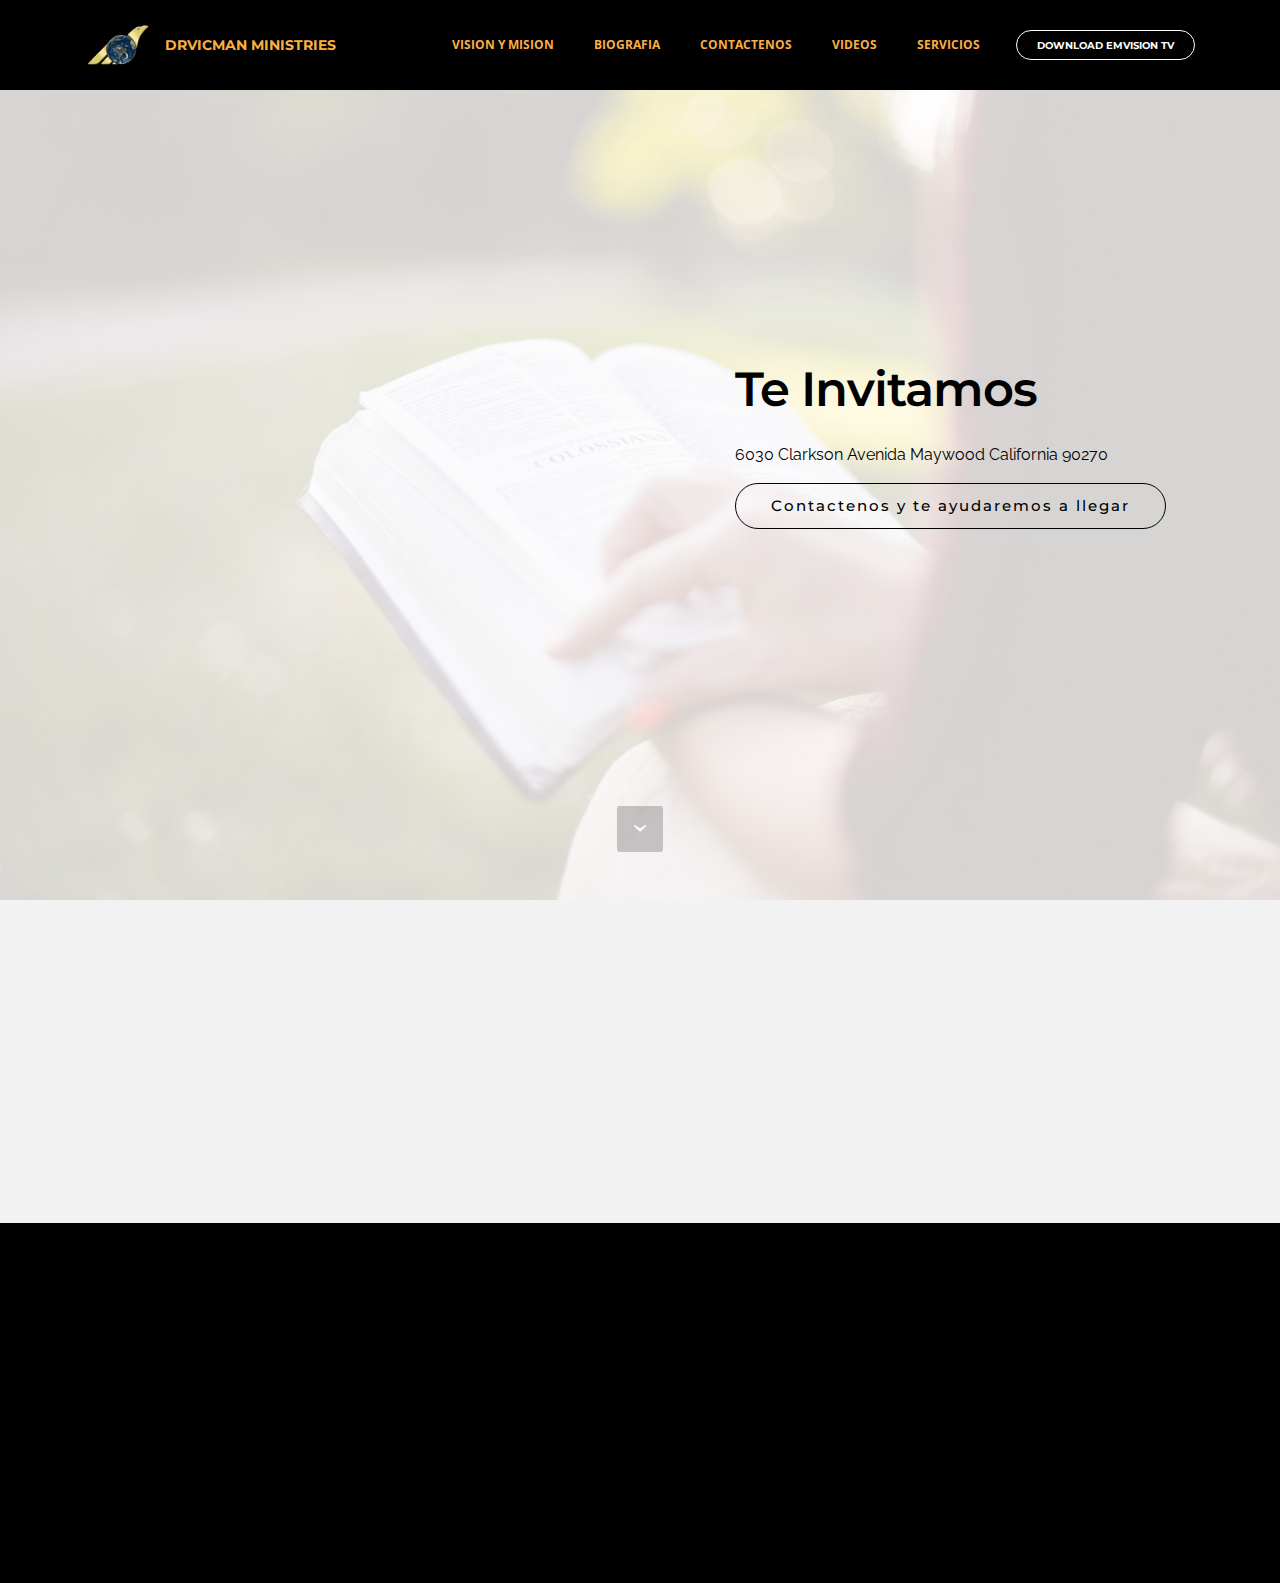
<file: page4.html>
<!DOCTYPE html>
<html  >
<head>
  <!-- Site made with Mobirise Website Builder v4.12.4, https://mobirise.com -->
  <meta charset="UTF-8">
  <meta http-equiv="X-UA-Compatible" content="IE=edge">
  <meta name="generator" content="Mobirise v4.12.4, mobirise.com">
  <meta name="viewport" content="width=device-width, initial-scale=1, minimum-scale=1">
  <link rel="shortcut icon" href="assets/images/hjn-171x128.png" type="image/x-icon">
  <meta name="description" content="Conferencias, Campañas Evangelisticas
Seminarios Intensivos y 
Diagnostico sobre Crecimiento de La Iglesia">
  
  
  <title>Multimedia</title>
  <link rel="stylesheet" href="https://fonts.googleapis.com/css?family=Montserrat:400,700">
  <link rel="stylesheet" href="https://fonts.googleapis.com/css?family=Raleway:100,100i,200,200i,300,300i,400,400i,500,500i,600,600i,700,700i,800,800i,900,900i">
  <link rel="stylesheet" href="https://fonts.googleapis.com/css?family=Lora:400,700,400italic,700italic&subset=latin">
  <link rel="stylesheet" href="assets/tether/tether.min.css">
  <link rel="stylesheet" href="assets/bootstrap/css/bootstrap.min.css">
  <link rel="stylesheet" href="assets/socicon/css/styles.css">
  <link rel="stylesheet" href="assets/dropdown/css/style.css">
  <link rel="stylesheet" href="assets/animatecss/animate.min.css">
  <link rel="stylesheet" href="assets/theme/css/style.css">
  <link rel="preload" as="style" href="assets/mobirise/css/mbr-additional.css"><link rel="stylesheet" href="assets/mobirise/css/mbr-additional.css" type="text/css">
  
  
  
</head>
<body>
  <section id="ext_menu-1p" data-rv-view="63">

    <nav class="navbar navbar-dropdown navbar-fixed-top">
        <div class="container">

            <div class="mbr-table">
                <div class="mbr-table-cell">

                    <div class="navbar-brand">
                        <a href="index.html" class="navbar-logo"><img src="assets/images/hjn-171x128.png" alt="Mobirise"></a>
                        <a class="navbar-caption text-primary" href="index.html">DRVICMAN MINISTRIES</a>
                    </div>

                </div>
                <div class="mbr-table-cell">

                    <button class="navbar-toggler pull-xs-right hidden-md-up" type="button" data-toggle="collapse" data-target="#exCollapsingNavbar">
                        <div class="hamburger-icon"></div>
                    </button>

                    <ul class="nav-dropdown collapse pull-xs-right nav navbar-nav navbar-toggleable-sm" id="exCollapsingNavbar"><li class="nav-item"><a class="nav-link link" href="page1.html">VISION Y MISION</a></li><li class="nav-item"><a class="nav-link link" href="page2.html">BIOGRAFIA</a></li><li class="nav-item dropdown"><a class="nav-link link" href="page3.html">CONTACTENOS</a></li><li class="nav-item dropdown"><a class="nav-link link" href="page4.html">VIDEOS</a></li><li class="nav-item"><a class="nav-link link" href="page6.html">SERVICIOS</a></li><li class="nav-item nav-btn"><a class="nav-link btn btn-white btn-white-outline" href="https://play.google.com/store/apps/details?id=com.emvision.app&hl=es" target="_blank">DOWNLOAD EMVISION TV</a></li></ul>
                    <button hidden="" class="navbar-toggler navbar-close" type="button" data-toggle="collapse" data-target="#exCollapsingNavbar">
                        <div class="close-icon"></div>
                    </button>

                </div>
            </div>

        </div>
    </nav>

</section>

<section class="engine"><a href="https://mobirise.info/o">free portfolio site templates</a></section><section class="mbr-section mbr-section-hero mbr-section-full header2 mbr-after-navbar" id="header6-1t" data-rv-view="65" style="background-image: url(assets/images/mbr-3-1618x1080.jpg);">

    <div class="mbr-overlay" style="opacity: 0.8; background-color: rgb(255, 255, 255);">
    </div>

    <div class="mbr-table mbr-table-full">
        <div class="mbr-table-cell">

            <div class="container">
                <div class="mbr-section row">
                    <div class="mbr-table-md-up">
                        
                        <div class="mbr-table-cell mbr-right-padding-md-up mbr-valign-top col-md-7 image-size" style="width: 57%;">
                            <div class="mbr-figure"><iframe class="mbr-embedded-video" src="https://www.youtube.com/embed/yNsmXcqyMpo?rel=0&amp;amp;showinfo=0&amp;autoplay=0&amp;loop=0" width="1280" height="720" frameborder="0" allowfullscreen></iframe></div>
                        </div>
                        <div class="mbr-table-cell col-md-5 text-xs-center text-md-left content-size">

                            <h3 class="mbr-section-title display-2">Te Invitamos</h3>

                            <div class="mbr-section-text">
                                <p>6030 Clarkson Avenida Maywood California 90270</p>
                            </div>

                            <div class="mbr-section-btn"><a class="btn btn-lg btn-secondary-outline btn-secondary" href="page3.html">Contactenos y te ayudaremos a llegar</a></div>

                        </div>

                        
                        

                    </div>
                </div>
            </div>

        </div>
    </div>

    <div class="mbr-arrow mbr-arrow-floating hidden-sm-down" aria-hidden="true"><a href="#msg-box4-21"><i class="mbr-arrow-icon"></i></a></div>

</section>

<section class="mbr-section" id="msg-box4-21" data-rv-view="68" style="background-color: rgb(242, 242, 242); padding-top: 40px; padding-bottom: 40px;">

    
    <div class="container">
        <div class="row">
            <div class="mbr-table-md-up">

              <div class="mbr-table-cell mbr-right-padding-md-up mbr-valign-top col-md-7 image-size" style="width: 44%;">
                  <div class="mbr-figure"><iframe class="mbr-embedded-video" src="https://www.youtube.com/embed/zpGnr1pS7vI?rel=0&amp;amp;showinfo=0&amp;autoplay=0&amp;loop=0" width="1280" height="720" frameborder="0" allowfullscreen></iframe></div>
              </div>

              


              <div class="mbr-table-cell col-md-5 text-xs-center text-md-left content-size">
                  <h3 class="mbr-section-title display-2">ARMOED TELEVISION</h3>
                  

                  <div><a class="btn btn-primary" href="https://play.google.com/store/apps/details?id=com.emvision.app&hl=es" target="_blank">DOWNLOAD EMVISION TV</a></div>
              </div>


              

            </div>
        </div>
    </div>

</section>

<section class="mbr-section mbr-section-md-padding mbr-footer footer1" id="contacts1-1q" data-rv-view="71" style="background-color: rgb(0, 0, 0); padding-top: 60px; padding-bottom: 60px;">
    
    <div class="container">
        <div class="row">
            <div class="mbr-footer-content col-xs-12 col-md-3">
                <div><img src="assets/images/hjn-171x128.png"></div>
            </div>
            <div class="mbr-footer-content col-xs-12 col-md-3">
                <p><strong>DIRECCION</strong><br>Estados Unidos de Norteamerica<br></p>
            </div>
            <div class="mbr-footer-content col-xs-12 col-md-3">
                <p><strong>CONTACTOS</strong><br>
Email: info@drvicmanministries.com<br>
Phone: +1&nbsp;(626) 703-3091<br><br></p>
            </div>
            <div class="mbr-footer-content col-xs-12 col-md-3">
                <p><strong>APK PARA ANDROID</strong><br>
<a class="text-primary" href="https://play.google.com/store/apps/details?id=com.emvision.app&hl=es" target="_blank">Download&nbsp;EMVISION TV</a><br><a href="https://accounts.zoho.com/signin?servicename=VirtualOffice&signupurl=https://workplace.zoho.com/orgsignup.do?signup.html" target="_blank">Inicia sesion EMAIL</a></p>
            </div>

        </div>
    </div>
</section>

<section class="mbr-section mbr-section-md-padding" id="social-buttons3-1u" data-rv-view="73" style="background-color: rgb(0, 0, 0); padding-top: 0px; padding-bottom: 0px;">
    
    <div class="container">
        <div class="row">
            <div class="col-md-8 col-md-offset-2 text-xs-center">
                <h3 class="mbr-section-title display-2">SHARE THIS PAGE!</h3>
                <div>

                  <div class="mbr-social-likes" data-counters="false">
                    <span class="btn btn-social facebook" title="Share link on Facebook">
                        <i class="socicon socicon-facebook"></i>
                    </span>
                    <span class="btn btn-social twitter" title="Share link on Twitter">
                        <i class="socicon socicon-twitter"></i>
                    </span>
                    <span class="btn btn-social plusone" title="Share link on Google+">
                        <i class="socicon socicon-googleplus"></i>
                    </span>
                    
                    
                  </div>

                </div>
            </div>
        </div>
    </div>
</section>


  <script src="assets/web/assets/jquery/jquery.min.js"></script>
  <script src="assets/tether/tether.min.js"></script>
  <script src="assets/bootstrap/js/bootstrap.min.js"></script>
  <script src="assets/social-likes/social-likes.js"></script>
  <script src="assets/dropdown/js/script.min.js"></script>
  <script src="assets/touch-swipe/jquery.touch-swipe.min.js"></script>
  <script src="assets/viewport-checker/jquery.viewportchecker.js"></script>
  <script src="assets/smooth-scroll/smooth-scroll.js"></script>
  <script src="assets/theme/js/script.js"></script>
  
  
  <input name="animation" type="hidden">
  </body>
</html>
</file>
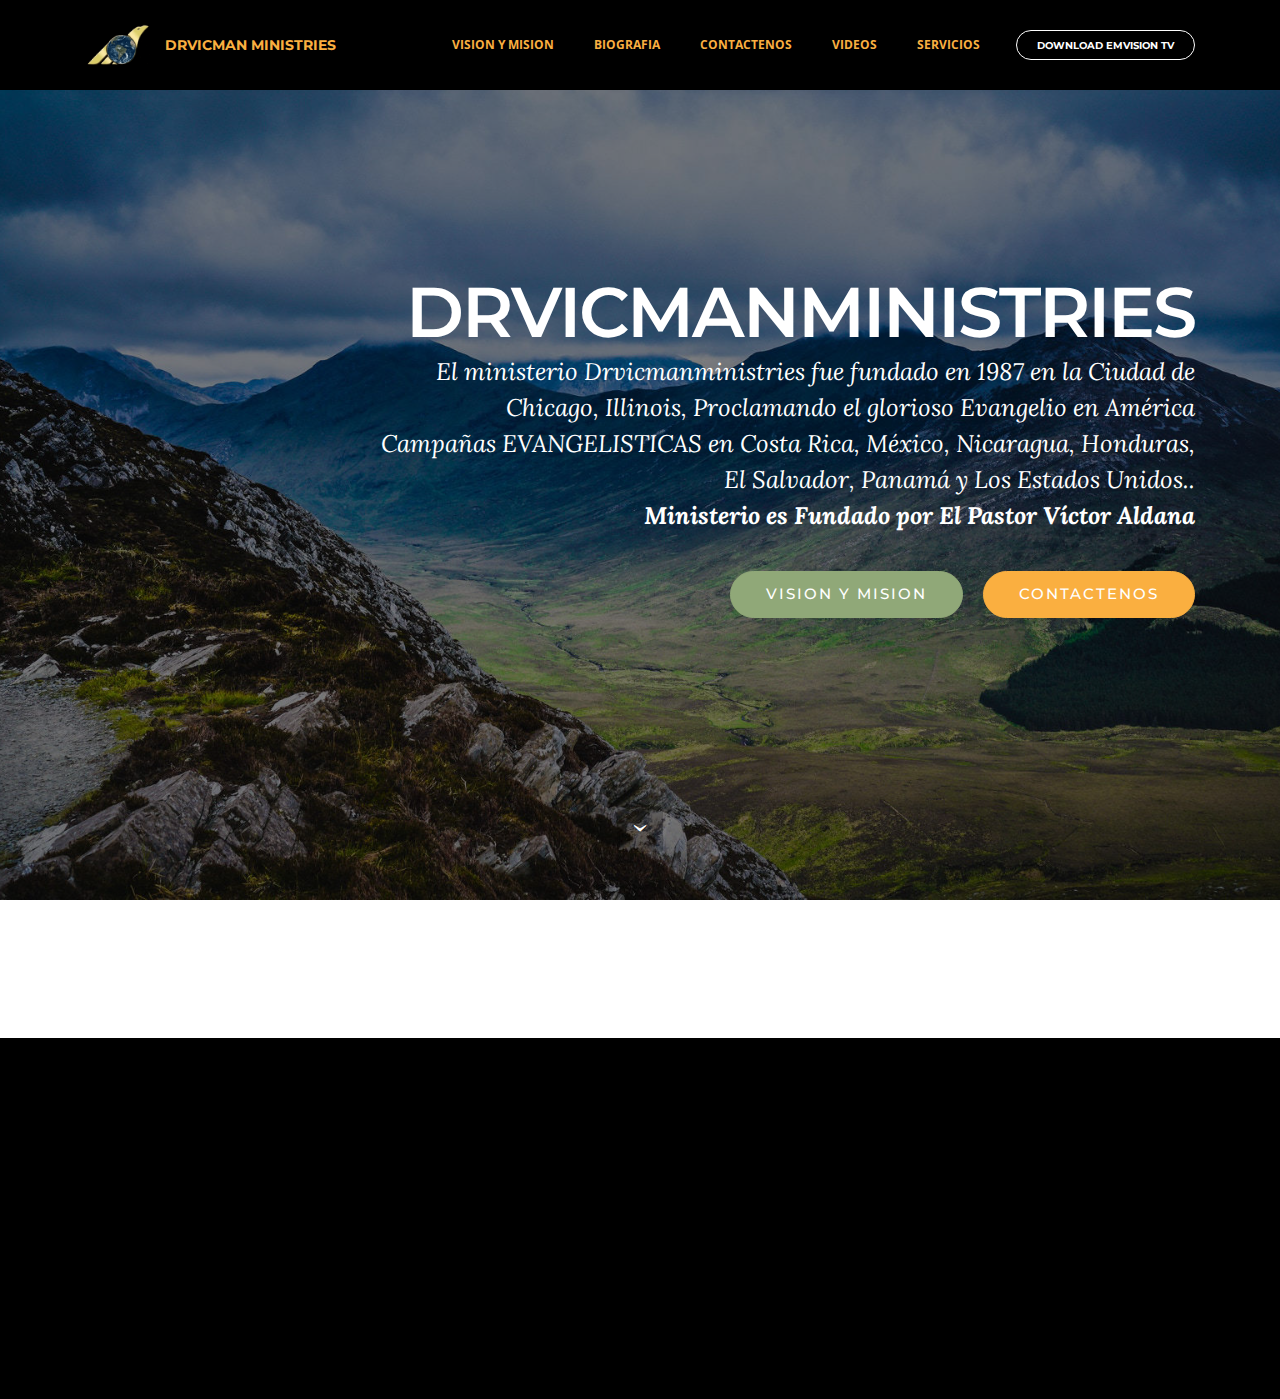
<file: page5.html>
<!DOCTYPE html>
<html  >
<head>
  <!-- Site made with Mobirise Website Builder v4.12.4, https://mobirise.com -->
  <meta charset="UTF-8">
  <meta http-equiv="X-UA-Compatible" content="IE=edge">
  <meta name="generator" content="Mobirise v4.12.4, mobirise.com">
  <meta name="viewport" content="width=device-width, initial-scale=1, minimum-scale=1">
  <link rel="shortcut icon" href="assets/images/hjn-171x128.png" type="image/x-icon">
  <meta name="description" content="Conferencias, Campañas Evangelisticas
Seminarios Intensivos y 
Diagnostico sobre Crecimiento de La Iglesia">
  
  
  <title>Nuestro Ministerio</title>
  <link rel="stylesheet" href="https://fonts.googleapis.com/css?family=Montserrat:400,700">
  <link rel="stylesheet" href="https://fonts.googleapis.com/css?family=Raleway:100,100i,200,200i,300,300i,400,400i,500,500i,600,600i,700,700i,800,800i,900,900i">
  <link rel="stylesheet" href="https://fonts.googleapis.com/css?family=Lora:400,700,400italic,700italic&subset=latin">
  <link rel="stylesheet" href="assets/tether/tether.min.css">
  <link rel="stylesheet" href="assets/bootstrap/css/bootstrap.min.css">
  <link rel="stylesheet" href="assets/socicon/css/styles.css">
  <link rel="stylesheet" href="assets/dropdown/css/style.css">
  <link rel="stylesheet" href="assets/animatecss/animate.min.css">
  <link rel="stylesheet" href="assets/theme/css/style.css">
  <link rel="preload" as="style" href="assets/mobirise/css/mbr-additional.css"><link rel="stylesheet" href="assets/mobirise/css/mbr-additional.css" type="text/css">
  
  
  
</head>
<body>
  <section id="ext_menu-26" data-rv-view="75">

    <nav class="navbar navbar-dropdown navbar-fixed-top">
        <div class="container">

            <div class="mbr-table">
                <div class="mbr-table-cell">

                    <div class="navbar-brand">
                        <a href="index.html" class="navbar-logo"><img src="assets/images/hjn-171x128.png" alt="Mobirise"></a>
                        <a class="navbar-caption text-primary" href="index.html">DRVICMAN MINISTRIES</a>
                    </div>

                </div>
                <div class="mbr-table-cell">

                    <button class="navbar-toggler pull-xs-right hidden-md-up" type="button" data-toggle="collapse" data-target="#exCollapsingNavbar">
                        <div class="hamburger-icon"></div>
                    </button>

                    <ul class="nav-dropdown collapse pull-xs-right nav navbar-nav navbar-toggleable-sm" id="exCollapsingNavbar"><li class="nav-item"><a class="nav-link link" href="page1.html">VISION Y MISION</a></li><li class="nav-item"><a class="nav-link link" href="page2.html">BIOGRAFIA</a></li><li class="nav-item dropdown"><a class="nav-link link" href="page3.html">CONTACTENOS</a></li><li class="nav-item dropdown"><a class="nav-link link" href="page4.html">VIDEOS</a></li><li class="nav-item"><a class="nav-link link" href="page6.html">SERVICIOS</a></li><li class="nav-item nav-btn"><a class="nav-link btn btn-white btn-white-outline" href="https://play.google.com/store/apps/details?id=com.emvision.app&hl=es" target="_blank">DOWNLOAD EMVISION TV</a></li></ul>
                    <button hidden="" class="navbar-toggler navbar-close" type="button" data-toggle="collapse" data-target="#exCollapsingNavbar">
                        <div class="close-icon"></div>
                    </button>

                </div>
            </div>

        </div>
    </nav>

</section>

<section class="engine"><a href="https://mobirise.info/a">online website builder</a></section><section class="mbr-section mbr-section-hero mbr-section-full mbr-section-with-arrow mbr-after-navbar" id="header4-2a" data-rv-view="77" style="background-image: url(assets/images/mbr-3-1620x1080.jpg);">

    <div class="mbr-overlay" style="opacity: 0.5; background-color: rgb(0, 0, 0);"></div>

    <div class="mbr-table-cell">

        <div class="container">
            <div class="row">
                <div class="mbr-section col-md-10 col-md-offset-2 text-xs-right">

                    <h1 class="mbr-section-title display-1">DRVICMANMINISTRIES</h1>
                    <p class="mbr-section-lead lead">El ministerio Drvicmanministries fue fundado en 1987 en la Ciudad de <br>Chicago, Illinois, Proclamando el glorioso Evangelio en América<br>Campañas EVANGELISTICAS en Costa Rica, México, Nicaragua, Honduras,<br>El Salvador, Panamá y Los Estados Unidos..
<br><strong>Ministerio es Fundado por El Pastor Víctor Aldana</strong></p>
                    <div class="mbr-section-btn"><a class="btn btn-lg btn-success" href="page1.html">VISION Y MISION</a> <a class="btn btn-lg btn-warning" href="page3.html">CONTACTENOS</a></div>
                </div>
            </div>
        </div>
    </div>

    <div class="mbr-arrow mbr-arrow-floating" aria-hidden="true"><a href="#content2-29"><i class="mbr-arrow-icon"></i></a></div>

</section>

<section class="mbr-section article mbr-section__container" id="content2-29" data-rv-view="80" style="background-color: rgb(255, 255, 255); padding-top: 20px; padding-bottom: 20px;">

    <div class="container">
        <div class="row">
            <div class="col-xs-12 lead"><blockquote>Hasta la fecha El Pastor Aldana ha plantado en Estados Unidos 18 iglesias y bautizando <strong>15600 personas</strong>, ha casado <strong>3600 parejas</strong>, ha arreglado Residencias permanentes a unas <strong>3700 personas</strong> y Ha trabajado oficialmente como Locutor de Televisión; Actualmente es Pastor de <strong>ARMOED MISION</strong> y <strong>PRESIDENTE</strong> de <strong>EMVISION TV NETWORK</strong></blockquote></div>
        </div>
    </div>

</section>

<section class="mbr-section mbr-section-md-padding mbr-footer footer1" id="contacts1-27" data-rv-view="82" style="background-color: rgb(0, 0, 0); padding-top: 60px; padding-bottom: 60px;">
    
    <div class="container">
        <div class="row">
            <div class="mbr-footer-content col-xs-12 col-md-3">
                <div><img src="assets/images/hjn-171x128.png"></div>
            </div>
            <div class="mbr-footer-content col-xs-12 col-md-3">
                <p><strong>DIRECCION</strong><br>Estados Unidos de Norteamerica<br></p>
            </div>
            <div class="mbr-footer-content col-xs-12 col-md-3">
                <p><strong>CONTACTOS</strong><br>
Email: info@drvicmanministries.com<br>
Phone: +1&nbsp;(626) 703-3091<br><br></p>
            </div>
            <div class="mbr-footer-content col-xs-12 col-md-3">
                <p><strong>APK PARA ANDROID</strong><br>
<a class="text-primary" href="https://play.google.com/store/apps/details?id=com.emvision.app&hl=es" target="_blank">Download&nbsp;EMVISION TV</a><br><a href="https://accounts.zoho.com/signin?servicename=VirtualOffice&signupurl=https://workplace.zoho.com/orgsignup.do?signup.html" target="_blank">Inicia sesion EMAIL</a></p>
            </div>

        </div>
    </div>
</section>

<section class="mbr-section mbr-section-md-padding" id="social-buttons3-28" data-rv-view="84" style="background-color: rgb(0, 0, 0); padding-top: 0px; padding-bottom: 0px;">
    
    <div class="container">
        <div class="row">
            <div class="col-md-8 col-md-offset-2 text-xs-center">
                <h3 class="mbr-section-title display-2">SHARE THIS PAGE!</h3>
                <div>

                  <div class="mbr-social-likes" data-counters="false">
                    <span class="btn btn-social facebook" title="Share link on Facebook">
                        <i class="socicon socicon-facebook"></i>
                    </span>
                    <span class="btn btn-social twitter" title="Share link on Twitter">
                        <i class="socicon socicon-twitter"></i>
                    </span>
                    <span class="btn btn-social plusone" title="Share link on Google+">
                        <i class="socicon socicon-googleplus"></i>
                    </span>
                    
                    
                  </div>

                </div>
            </div>
        </div>
    </div>
</section>


  <script src="assets/web/assets/jquery/jquery.min.js"></script>
  <script src="assets/tether/tether.min.js"></script>
  <script src="assets/bootstrap/js/bootstrap.min.js"></script>
  <script src="assets/social-likes/social-likes.js"></script>
  <script src="assets/dropdown/js/script.min.js"></script>
  <script src="assets/touch-swipe/jquery.touch-swipe.min.js"></script>
  <script src="assets/viewport-checker/jquery.viewportchecker.js"></script>
  <script src="assets/smooth-scroll/smooth-scroll.js"></script>
  <script src="assets/theme/js/script.js"></script>
  
  
  <input name="animation" type="hidden">
  </body>
</html>
</file>
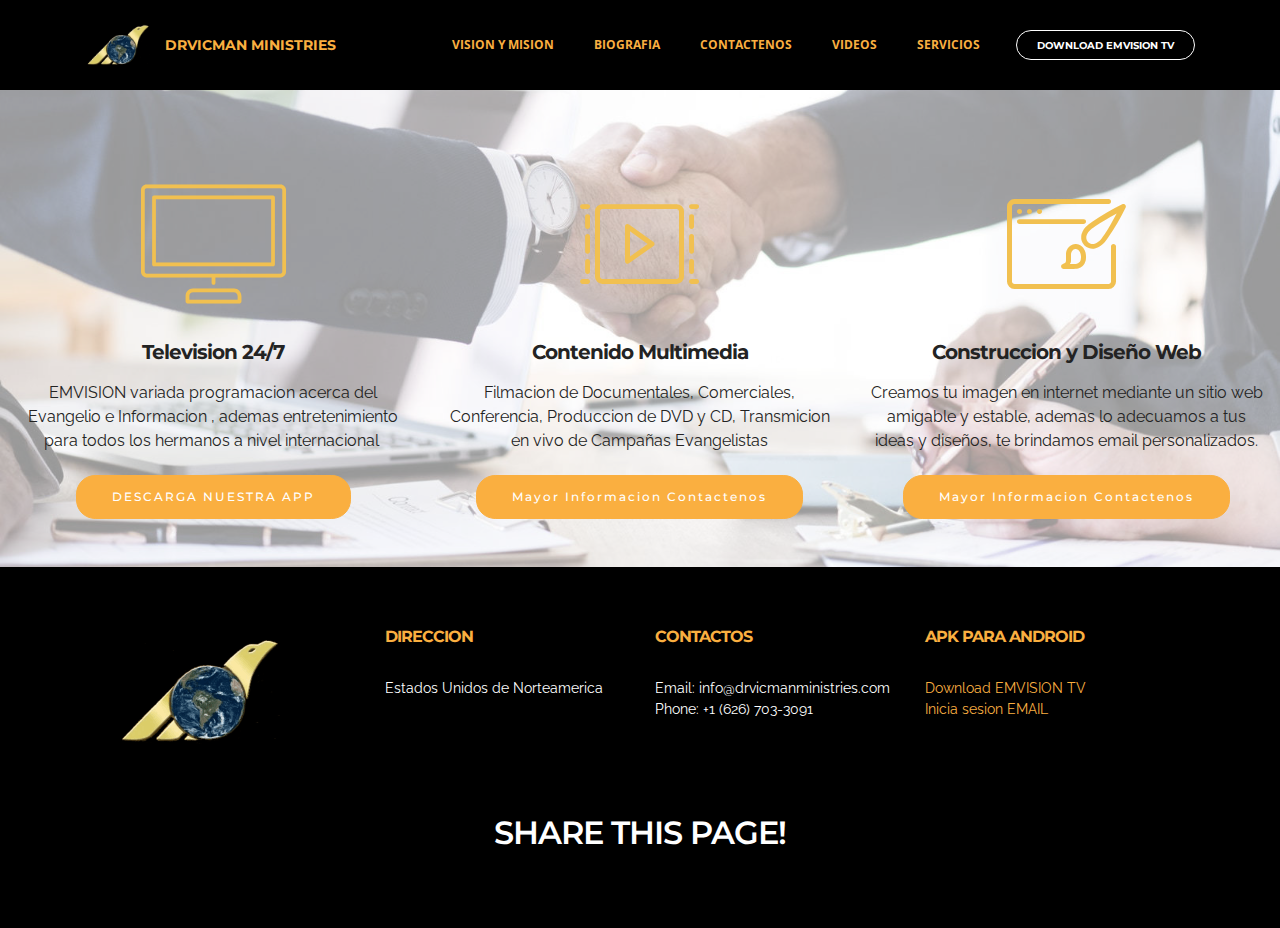
<file: page6.html>
<!DOCTYPE html>
<html  >
<head>
  <!-- Site made with Mobirise Website Builder v4.12.4, https://mobirise.com -->
  <meta charset="UTF-8">
  <meta http-equiv="X-UA-Compatible" content="IE=edge">
  <meta name="generator" content="Mobirise v4.12.4, mobirise.com">
  <meta name="viewport" content="width=device-width, initial-scale=1, minimum-scale=1">
  <link rel="shortcut icon" href="assets/images/hjn-171x128.png" type="image/x-icon">
  <meta name="description" content="Conferencias, Campañas Evangelisticas
Seminarios Intensivos y 
Diagnostico sobre Crecimiento de La Iglesia">
  
  
  <title>Servicios</title>
  <link rel="stylesheet" href="assets/et-line-font-plugin/style.css">
  <link rel="stylesheet" href="https://fonts.googleapis.com/css?family=Montserrat:400,700">
  <link rel="stylesheet" href="https://fonts.googleapis.com/css?family=Raleway:100,100i,200,200i,300,300i,400,400i,500,500i,600,600i,700,700i,800,800i,900,900i">
  <link rel="stylesheet" href="assets/web/assets/mobirise-icons/mobirise-icons.css">
  <link rel="stylesheet" href="https://fonts.googleapis.com/css?family=Lora:400,700,400italic,700italic&subset=latin">
  <link rel="stylesheet" href="assets/tether/tether.min.css">
  <link rel="stylesheet" href="assets/bootstrap/css/bootstrap.min.css">
  <link rel="stylesheet" href="assets/animatecss/animate.min.css">
  <link rel="stylesheet" href="assets/socicon/css/styles.css">
  <link rel="stylesheet" href="assets/dropdown/css/style.css">
  <link rel="stylesheet" href="assets/theme/css/style.css">
  <link rel="preload" as="style" href="assets/mobirise/css/mbr-additional.css"><link rel="stylesheet" href="assets/mobirise/css/mbr-additional.css" type="text/css">
  
  
  
</head>
<body>
  <section id="ext_menu-2d" data-rv-view="86">

    <nav class="navbar navbar-dropdown navbar-fixed-top">
        <div class="container">

            <div class="mbr-table">
                <div class="mbr-table-cell">

                    <div class="navbar-brand">
                        <a href="index.html" class="navbar-logo"><img src="assets/images/hjn-171x128.png" alt="Mobirise"></a>
                        <a class="navbar-caption text-primary" href="index.html">DRVICMAN MINISTRIES</a>
                    </div>

                </div>
                <div class="mbr-table-cell">

                    <button class="navbar-toggler pull-xs-right hidden-md-up" type="button" data-toggle="collapse" data-target="#exCollapsingNavbar">
                        <div class="hamburger-icon"></div>
                    </button>

                    <ul class="nav-dropdown collapse pull-xs-right nav navbar-nav navbar-toggleable-sm" id="exCollapsingNavbar"><li class="nav-item"><a class="nav-link link" href="page1.html">VISION Y MISION</a></li><li class="nav-item"><a class="nav-link link" href="page2.html">BIOGRAFIA</a></li><li class="nav-item dropdown"><a class="nav-link link" href="page3.html">CONTACTENOS</a></li><li class="nav-item dropdown"><a class="nav-link link" href="page4.html">VIDEOS</a></li><li class="nav-item"><a class="nav-link link" href="page6.html">SERVICIOS</a></li><li class="nav-item nav-btn"><a class="nav-link btn btn-white btn-white-outline" href="https://play.google.com/store/apps/details?id=com.emvision.app&hl=es" target="_blank">DOWNLOAD EMVISION TV</a></li></ul>
                    <button hidden="" class="navbar-toggler navbar-close" type="button" data-toggle="collapse" data-target="#exCollapsingNavbar">
                        <div class="close-icon"></div>
                    </button>

                </div>
            </div>

        </div>
    </nav>

</section>

<section class="engine"><a href="https://mobirise.info/l">free web templates</a></section><section class="mbr-cards mbr-section mbr-section-nopadding mbr-background mbr-after-navbar" id="features6-2h" data-rv-view="88" style="background-image: url(assets/images/mbr-4-1620x1080.jpg);">

    <div class="mbr-overlay" style="opacity: 0.6; background-color: rgb(255, 255, 255);">
    </div>

    <div class="mbr-cards-row row">
        <div class="mbr-cards-col col-xs-12 col-lg-4" style="padding-top: 160px; padding-bottom: 40px;">
            <div class="container">
              <div class="card cart-block">
                  <div class="card-img"><a href="https://play.google.com/store/apps/details?id=com.emvision.app&hl=es" target="_blank" class="etl-icon icon-desktop mbr-iconfont mbr-iconfont-features3"></a></div>
                  <div class="card-block">
                    <h4 class="card-title">Television 24/7</h4>
                    
                    <p class="card-text">EMVISION variada programacion acerca del Evangelio e Informacion , ademas entretenimiento para todos los hermanos a nivel internacional&nbsp;</p>
                    <div class="card-btn"><a href="https://play.google.com/store/apps/details?id=com.emvision.app&hl=es" class="btn btn-primary" target="_blank">DESCARGA NUESTRA APP</a></div>
                    </div>
                </div>
            </div>
        </div>
        <div class="mbr-cards-col col-xs-12 col-lg-4" style="padding-top: 160px; padding-bottom: 40px;">
            <div class="container">
                <div class="card cart-block">
                    <div class="card-img"><a href="page3.html" class="mbri-video-play mbr-iconfont mbr-iconfont-features3"></a></div>
                    <div class="card-block">
                        <h4 class="card-title">Contenido Multimedia</h4>
                        
                        <p class="card-text">Filmacion de Documentales, Comerciales, Conferencia, Produccion de DVD y CD, Transmicion en vivo de Campañas Evangelistas</p>
                        <div class="card-btn"><a href="page3.html" class="btn btn-primary">Mayor Informacion Contactenos</a></div>
                    </div>
                </div>
            </div>
        </div>
        <div class="mbr-cards-col col-xs-12 col-lg-4" style="padding-top: 160px; padding-bottom: 40px;">
            <div class="container">
                <div class="card cart-block">
                    <div class="card-img"><a href="page3.html" class="mbri-website-theme mbr-iconfont mbr-iconfont-features3"></a></div>
                    <div class="card-block">
                        <h4 class="card-title">Construccion y Diseño Web</h4>
                        
                        <p class="card-text">Creamos tu imagen en internet mediante un sitio web amigable y estable, ademas lo adecuamos a tus ideas y diseños, te brindamos email personalizados.</p>
                        <div class="card-btn"><a href="page3.html" class="btn btn-primary">Mayor Informacion Contactenos</a></div>
                    </div>
                </div>
            </div>
        </div>
        
        
        
    </div>
</section>

<section class="mbr-section mbr-section-md-padding mbr-footer footer1" id="contacts1-2e" data-rv-view="91" style="background-color: rgb(0, 0, 0); padding-top: 60px; padding-bottom: 60px;">
    
    <div class="container">
        <div class="row">
            <div class="mbr-footer-content col-xs-12 col-md-3">
                <div><img src="assets/images/hjn-171x128.png"></div>
            </div>
            <div class="mbr-footer-content col-xs-12 col-md-3">
                <p><strong>DIRECCION</strong><br>Estados Unidos de Norteamerica<br></p>
            </div>
            <div class="mbr-footer-content col-xs-12 col-md-3">
                <p><strong>CONTACTOS</strong><br>
Email: info@drvicmanministries.com<br>
Phone: +1&nbsp;(626) 703-3091<br><br></p>
            </div>
            <div class="mbr-footer-content col-xs-12 col-md-3">
                <p><strong>APK PARA ANDROID</strong><br>
<a class="text-primary" href="https://play.google.com/store/apps/details?id=com.emvision.app&hl=es" target="_blank">Download&nbsp;EMVISION TV</a><br><a href="https://accounts.zoho.com/signin?servicename=VirtualOffice&signupurl=https://workplace.zoho.com/orgsignup.do?signup.html" target="_blank">Inicia sesion EMAIL</a></p>
            </div>

        </div>
    </div>
</section>

<section class="mbr-section mbr-section-md-padding" id="social-buttons3-2g" data-rv-view="93" style="background-color: rgb(0, 0, 0); padding-top: 0px; padding-bottom: 0px;">
    
    <div class="container">
        <div class="row">
            <div class="col-md-8 col-md-offset-2 text-xs-center">
                <h3 class="mbr-section-title display-2">SHARE THIS PAGE!</h3>
                <div>

                  <div class="mbr-social-likes" data-counters="false">
                    <span class="btn btn-social facebook" title="Share link on Facebook">
                        <i class="socicon socicon-facebook"></i>
                    </span>
                    <span class="btn btn-social twitter" title="Share link on Twitter">
                        <i class="socicon socicon-twitter"></i>
                    </span>
                    <span class="btn btn-social plusone" title="Share link on Google+">
                        <i class="socicon socicon-googleplus"></i>
                    </span>
                    
                    
                  </div>

                </div>
            </div>
        </div>
    </div>
</section>


  <script src="assets/web/assets/jquery/jquery.min.js"></script>
  <script src="assets/tether/tether.min.js"></script>
  <script src="assets/bootstrap/js/bootstrap.min.js"></script>
  <script src="assets/smooth-scroll/smooth-scroll.js"></script>
  <script src="assets/touch-swipe/jquery.touch-swipe.min.js"></script>
  <script src="assets/viewport-checker/jquery.viewportchecker.js"></script>
  <script src="assets/social-likes/social-likes.js"></script>
  <script src="assets/dropdown/js/script.min.js"></script>
  <script src="assets/theme/js/script.js"></script>
  
  
  <input name="animation" type="hidden">
  </body>
</html>
</file>
<file: assets/socicon/css/styles.css>
@charset "UTF-8";

@font-face {
  font-family: "socicon";
  src:url("../fonts/socicon.eot");
  src:url("../fonts/socicon.eot?#iefix") format("embedded-opentype"),
    url("../fonts/socicon.woff") format("woff"),
    url("../fonts/socicon.ttf") format("truetype"),
    url("../fonts/socicon.svg#socicon") format("svg");
  font-weight: normal;
  font-style: normal;

}

[data-icon]:before {
  font-family: "socicon" !important;
  content: attr(data-icon);
  font-style: normal !important;
  font-weight: normal !important;
  font-variant: normal !important;
  text-transform: none !important;
  speak: none;
  line-height: 1;
  -webkit-font-smoothing: antialiased;
  -moz-osx-font-smoothing: grayscale;
}

[class^="socicon-"]:before,
[class*=" socicon-"]:before {
  font-family: "socicon" !important;
  font-style: normal !important;
  font-weight: normal !important;
  font-variant: normal !important;
  text-transform: none !important;
  speak: none;
  line-height: 1;
  -webkit-font-smoothing: antialiased;
  -moz-osx-font-smoothing: grayscale;
}

.socicon-modelmayhem:before {
  content: "\e000";
}
.socicon-mixcloud:before {
  content: "\e001";
}
.socicon-drupal:before {
  content: "\e002";
}
.socicon-swarm:before {
  content: "\e003";
}
.socicon-istock:before {
  content: "\e004";
}
.socicon-yammer:before {
  content: "\e005";
}
.socicon-ello:before {
  content: "\e006";
}
.socicon-stackoverflow:before {
  content: "\e007";
}
.socicon-persona:before {
  content: "\e008";
}
.socicon-triplej:before {
  content: "\e009";
}
.socicon-houzz:before {
  content: "\e00a";
}
.socicon-rss:before {
  content: "\e00b";
}
.socicon-paypal:before {
  content: "\e00c";
}
.socicon-odnoklassniki:before {
  content: "\e00d";
}
.socicon-airbnb:before {
  content: "\e00e";
}
.socicon-periscope:before {
  content: "\e00f";
}
.socicon-outlook:before {
  content: "\e010";
}
.socicon-coderwall:before {
  content: "\e011";
}
.socicon-tripadvisor:before {
  content: "\e012";
}
.socicon-appnet:before {
  content: "\e013";
}
.socicon-goodreads:before {
  content: "\e014";
}
.socicon-tripit:before {
  content: "\e015";
}
.socicon-lanyrd:before {
  content: "\e016";
}
.socicon-slideshare:before {
  content: "\e017";
}
.socicon-buffer:before {
  content: "\e018";
}
.socicon-disqus:before {
  content: "\e019";
}
.socicon-vkontakte:before {
  content: "\e01a";
}
.socicon-whatsapp:before {
  content: "\e01b";
}
.socicon-patreon:before {
  content: "\e01c";
}
.socicon-storehouse:before {
  content: "\e01d";
}
.socicon-pocket:before {
  content: "\e01e";
}
.socicon-mail:before {
  content: "\e01f";
}
.socicon-blogger:before {
  content: "\e020";
}
.socicon-technorati:before {
  content: "\e021";
}
.socicon-reddit:before {
  content: "\e022";
}
.socicon-dribbble:before {
  content: "\e023";
}
.socicon-stumbleupon:before {
  content: "\e024";
}
.socicon-digg:before {
  content: "\e025";
}
.socicon-envato:before {
  content: "\e026";
}
.socicon-behance:before {
  content: "\e027";
}
.socicon-delicious:before {
  content: "\e028";
}
.socicon-deviantart:before {
  content: "\e029";
}
.socicon-forrst:before {
  content: "\e02a";
}
.socicon-play:before {
  content: "\e02b";
}
.socicon-zerply:before {
  content: "\e02c";
}
.socicon-wikipedia:before {
  content: "\e02d";
}
.socicon-apple:before {
  content: "\e02e";
}
.socicon-flattr:before {
  content: "\e02f";
}
.socicon-github:before {
  content: "\e030";
}
.socicon-renren:before {
  content: "\e031";
}
.socicon-friendfeed:before {
  content: "\e032";
}
.socicon-newsvine:before {
  content: "\e033";
}
.socicon-identica:before {
  content: "\e034";
}
.socicon-bebo:before {
  content: "\e035";
}
.socicon-zynga:before {
  content: "\e036";
}
.socicon-steam:before {
  content: "\e037";
}
.socicon-xbox:before {
  content: "\e038";
}
.socicon-windows:before {
  content: "\e039";
}
.socicon-qq:before {
  content: "\e03a";
}
.socicon-douban:before {
  content: "\e03b";
}
.socicon-meetup:before {
  content: "\e03c";
}
.socicon-playstation:before {
  content: "\e03d";
}
.socicon-android:before {
  content: "\e03e";
}
.socicon-snapchat:before {
  content: "\e03f";
}
.socicon-twitter:before {
  content: "\e040";
}
.socicon-facebook:before {
  content: "\e041";
}
.socicon-googleplus:before {
  content: "\e042";
}
.socicon-pinterest:before {
  content: "\e043";
}
.socicon-foursquare:before {
  content: "\e044";
}
.socicon-yahoo:before {
  content: "\e045";
}
.socicon-skype:before {
  content: "\e046";
}
.socicon-yelp:before {
  content: "\e047";
}
.socicon-feedburner:before {
  content: "\e048";
}
.socicon-linkedin:before {
  content: "\e049";
}
.socicon-viadeo:before {
  content: "\e04a";
}
.socicon-xing:before {
  content: "\e04b";
}
.socicon-myspace:before {
  content: "\e04c";
}
.socicon-soundcloud:before {
  content: "\e04d";
}
.socicon-spotify:before {
  content: "\e04e";
}
.socicon-grooveshark:before {
  content: "\e04f";
}
.socicon-lastfm:before {
  content: "\e050";
}
.socicon-youtube:before {
  content: "\e051";
}
.socicon-vimeo:before {
  content: "\e052";
}
.socicon-dailymotion:before {
  content: "\e053";
}
.socicon-vine:before {
  content: "\e054";
}
.socicon-flickr:before {
  content: "\e055";
}
.socicon-500px:before {
  content: "\e056";
}
.socicon-wordpress:before {
  content: "\e058";
}
.socicon-tumblr:before {
  content: "\e059";
}
.socicon-twitch:before {
  content: "\e05a";
}
.socicon-8tracks:before {
  content: "\e05b";
}
.socicon-amazon:before {
  content: "\e05c";
}
.socicon-icq:before {
  content: "\e05d";
}
.socicon-smugmug:before {
  content: "\e05e";
}
.socicon-ravelry:before {
  content: "\e05f";
}
.socicon-weibo:before {
  content: "\e060";
}
.socicon-baidu:before {
  content: "\e061";
}
.socicon-angellist:before {
  content: "\e062";
}
.socicon-ebay:before {
  content: "\e063";
}
.socicon-imdb:before {
  content: "\e064";
}
.socicon-stayfriends:before {
  content: "\e065";
}
.socicon-residentadvisor:before {
  content: "\e066";
}
.socicon-google:before {
  content: "\e067";
}
.socicon-yandex:before {
  content: "\e068";
}
.socicon-sharethis:before {
  content: "\e069";
}
.socicon-bandcamp:before {
  content: "\e06a";
}
.socicon-itunes:before {
  content: "\e06b";
}
.socicon-deezer:before {
  content: "\e06c";
}
.socicon-telegram:before {
  content: "\e06e";
}
.socicon-openid:before {
  content: "\e06f";
}
.socicon-amplement:before {
  content: "\e070";
}
.socicon-viber:before {
  content: "\e071";
}
.socicon-zomato:before {
  content: "\e072";
}
.socicon-draugiem:before {
  content: "\e074";
}
.socicon-endomodo:before {
  content: "\e075";
}
.socicon-filmweb:before {
  content: "\e076";
}
.socicon-stackexchange:before {
  content: "\e077";
}
.socicon-wykop:before {
  content: "\e078";
}
.socicon-teamspeak:before {
  content: "\e079";
}
.socicon-teamviewer:before {
  content: "\e07a";
}
.socicon-ventrilo:before {
  content: "\e07b";
}
.socicon-younow:before {
  content: "\e07c";
}
.socicon-raidcall:before {
  content: "\e07d";
}
.socicon-mumble:before {
  content: "\e07e";
}
.socicon-medium:before {
  content: "\e06d";
}
.socicon-bebee:before {
  content: "\e07f";
}
.socicon-hitbox:before {
  content: "\e080";
}
.socicon-reverbnation:before {
  content: "\e081";
}
.socicon-formulr:before {
  content: "\e082";
}
.socicon-instagram:before {
  content: "\e057";
}
.socicon-battlenet:before {
  content: "\e083";
}
.socicon-chrome:before {
  content: "\e084";
}
.socicon-discord:before {
  content: "\e086";
}
.socicon-issuu:before {
  content: "\e087";
}
.socicon-macos:before {
  content: "\e088";
}
.socicon-firefox:before {
  content: "\e089";
}
.socicon-opera:before {
  content: "\e08d";
}
.socicon-keybase:before {
  content: "\e090";
}
.socicon-alliance:before {
  content: "\e091";
}
.socicon-livejournal:before {
  content: "\e092";
}
.socicon-googlephotos:before {
  content: "\e093";
}
.socicon-horde:before {
  content: "\e094";
}
.socicon-etsy:before {
  content: "\e095";
}
.socicon-zapier:before {
  content: "\e096";
}
.socicon-google-scholar:before {
  content: "\e097";
}
.socicon-researchgate:before {
  content: "\e098";
}
.socicon-wechat:before {
  content: "\e099";
}
.socicon-strava:before {
  content: "\e09a";
}
.socicon-line:before {
  content: "\e09b";
}
.socicon-lyft:before {
  content: "\e09c";
}
.socicon-uber:before {
  content: "\e09d";
}
.socicon-songkick:before {
  content: "\e09e";
}
.socicon-viewbug:before {
  content: "\e09f";
}
.socicon-googlegroups:before {
  content: "\e0a0";
}
.socicon-quora:before {
  content: "\e073";
}
.socicon-diablo:before {
  content: "\e085";
}
.socicon-blizzard:before {
  content: "\e0a1";
}
.socicon-hearthstone:before {
  content: "\e08b";
}
.socicon-heroes:before {
  content: "\e08a";
}
.socicon-overwatch:before {
  content: "\e08c";
}
.socicon-warcraft:before {
  content: "\e08e";
}
.socicon-starcraft:before {
  content: "\e08f";
}
.socicon-beam:before {
  content: "\e0a2";
}
.socicon-curse:before {
  content: "\e0a3";
}
.socicon-player:before {
  content: "\e0a4";
}
.socicon-streamjar:before {
  content: "\e0a5";
}
.socicon-nintendo:before {
  content: "\e0a6";
}
.socicon-hellocoton:before {
  content: "\e0a7";
}
</file>
<file: assets/dropdown/css/style.css>
.navbar-dropdown {
  left: 0;
  padding: 0;
  position: absolute;
  right: 0;
  top: 0;
  transition: all 0.45s ease;
  z-index: 1030; }
  .navbar-dropdown .navbar-brand {
    float: none;
    font-size: 0;
    padding: 1.25rem 0;
    position: relative;
    transition: padding 0.25s ease;
    white-space: nowrap; }
    .navbar-dropdown .navbar-brand::before {
      content: "";
      display: inline-block;
      height: 100%;
      vertical-align: middle; }
  .navbar-dropdown .navbar-logo,
  .navbar-dropdown .navbar-caption {
    display: inline-block;
    vertical-align: middle; }
  .navbar-dropdown .navbar-logo {
    margin-right: 0.8rem;
    transition: margin 0.3s ease-in-out; }
    .navbar-dropdown .navbar-logo img {
      height: 3.125rem;
      transition: all 0.3s ease-in-out; }
  .navbar-dropdown .mbr-table-cell {
    height: 5.625rem; }
  .navbar-dropdown .navbar-caption {
    font-family: "Montserrat";
    font-size: 1rem;
    font-weight: 700;
    white-space: normal; }
    .navbar-dropdown .navbar-caption, .navbar-dropdown .navbar-caption:hover {
      color: inherit;
      text-decoration: none; }
  .navbar-dropdown.navbar-fixed-top {
    position: fixed; }
  .navbar-dropdown.bg-color.transparent {
    background: none !important; }
  .navbar-dropdown.navbar-short .navbar-brand {
    padding: 0.625rem 0; }
  .navbar-dropdown.navbar-short .navbar-logo {
    margin-right: 0.5rem; }
    .navbar-dropdown.navbar-short .navbar-logo img {
      height: 2.375rem; }
  .navbar-dropdown.navbar-short .mbr-table-cell {
    height: 3.625rem; }
  .navbar-dropdown .navbar-close {
    left: 0.6875rem;
    position: fixed;
    top: 0.75rem;
    z-index: 1000; }
  .navbar-dropdown.opened {
    background: none !important; }
    .navbar-dropdown.opened .navbar-brand,
    .navbar-dropdown.opened .navbar-toggler {
      display: none; }
  .navbar-dropdown .hamburger-icon {
    content: "";
    width: 16px;
    -webkit-box-shadow: 0 -6px 0 1px,0 0 0 1px,0 6px 0 1px;
    -moz-box-shadow: 0 -6px 0 1px,0 0 0 1px,0 6px 0 1px;
    box-shadow: 0 -6px 0 1px,0 0 0 1px,0 6px 0 1px; }
  .navbar-dropdown .close-icon {
    position: relative;
    width: 21px;
    height: 21px;
    overflow: hidden; }
    .navbar-dropdown .close-icon::before, .navbar-dropdown .close-icon::after {
      content: '';
      position: absolute;
      height: 2px;
      width: 100%;
      top: 50%;
      left: 0;
      margin-top: -1px; }
    .navbar-dropdown .close-icon::before {
      transform: rotate(45deg);
      -ms-transform: rotate(45deg);
      -webkit-transform: rotate(45deg); }
    .navbar-dropdown .close-icon::after {
      transform: rotate(-45deg);
      -ms-transform: rotate(-45deg);
      -webkit-transform: rotate(-45deg); }

.dropdown-menu .dropdown-toggle[data-toggle="dropdown-submenu"]::after {
  border-bottom: 0.35em solid transparent;
  border-left: 0.35em solid;
  border-right: 0;
  border-top: 0.35em solid transparent;
  margin-left: 0.3rem; }

.dropdown-menu .dropdown-item:focus {
  outline: 0; }

.nav-dropdown {
  display: table !important;
  font-family: "Montserrat";
  font-size: 0.75rem;
  font-weight: 700;
  height: auto !important; }
  .nav-dropdown .nav-item {
    display: table-cell;
    float: none;
    vertical-align: middle; }
  .nav-dropdown .nav-btn {
    padding-left: 1rem; }
  .nav-dropdown .link {
    margin: 1.667em;
    padding: 0;
    transition: color .2s ease-in-out; }
    .nav-dropdown .link.dropdown-toggle {
      margin-right: 2.583em; }
      .nav-dropdown .link.dropdown-toggle::after {
        margin-left: .25rem;
        border-top: 0.35em solid;
        border-right: 0.35em solid transparent;
        border-left: 0.35em solid transparent;
        border-bottom: 0; }
      .nav-dropdown .link.dropdown-toggle::after {
        display: block;
        margin-top: -0.1667em;
        position: absolute;
        right: 1.3333em;
        top: 50%; }
      .nav-dropdown .link.dropdown-toggle[aria-expanded="true"] {
        margin: 0;
        padding: 1.667em 2.583em 1.667em 1.667em; }
  .nav-dropdown .link::after,
  .nav-dropdown .dropdown-item::after {
    color: inherit; }
  .nav-dropdown .btn {
    font-size: 0.75rem;
    font-weight: 700;
    letter-spacing: 0;
    margin-bottom: 0;
    padding-left: 1.25rem;
    padding-right: 1.25rem; }
  .nav-dropdown .dropdown-menu {
    border-radius: 0;
    border: 0;
    left: 0;
    margin: 0;
    padding-bottom: 1.25rem;
    padding-top: 1.25rem; }
  .nav-dropdown .dropdown-submenu {
    left: 100%;
    margin-left: 0.125rem;
    margin-top: -1.25rem;
    top: 0; }
  .nav-dropdown .dropdown-item {
    font-size: 0.8125rem;
    font-weight: 500;
    line-height: 2;
    padding: 0.3846em 4.615em 0.3846em 1.5385em;
    position: relative;
    transition: color .2s ease-in-out, background-color .2s ease-in-out; }
    .nav-dropdown .dropdown-item::after {
      margin-top: -0.3077em;
      position: absolute;
      right: 1.1538em;
      top: 50%; }
    .nav-dropdown .dropdown-item:focus, .nav-dropdown .dropdown-item:hover {
      background: none; }

@media (max-width: 767px) {
  .nav-dropdown.navbar-toggleable-sm {
    bottom: 0;
    display: none;
    left: 0;
    overflow-x: hidden;
    position: fixed;
    top: 0;
    transform: translateX(-100%);
    -ms-transform: translateX(-100%);
    -webkit-transform: translateX(-100%);
    width: 18.75rem;
    z-index: 999; } }
.nav-dropdown.navbar-toggleable-xl {
  bottom: 0;
  display: none;
  left: 0;
  overflow-x: hidden;
  position: fixed;
  top: 0;
  transform: translateX(-100%);
  -ms-transform: translateX(-100%);
  -webkit-transform: translateX(-100%);
  width: 18.75rem;
  z-index: 999; }

.nav-dropdown-sm {
  display: block !important;
  overflow-x: hidden;
  overflow: auto;
  padding-top: 3.875rem; }
  .nav-dropdown-sm::after {
    content: "";
    display: block;
    height: 3rem;
    width: 100%; }
  .nav-dropdown-sm.collapse.in ~ .navbar-close {
    display: block !important; }
  .nav-dropdown-sm.collapsing, .nav-dropdown-sm.collapse.in {
    transform: translateX(0);
    -ms-transform: translateX(0);
    -webkit-transform: translateX(0);
    transition: all 0.25s ease-out;
    -webkit-transition: all 0.25s ease-out; }
  .nav-dropdown-sm.collapsing[aria-expanded="false"] {
    transform: translateX(-100%);
    -ms-transform: translateX(-100%);
    -webkit-transform: translateX(-100%); }
  .nav-dropdown-sm .nav-item {
    display: block;
    margin-left: 0 !important;
    padding-left: 0; }
  .nav-dropdown-sm .link,
  .nav-dropdown-sm .dropdown-item {
    border-top: 1px dotted rgba(255, 255, 255, 0.1);
    font-size: 0.8125rem;
    line-height: 1.6;
    margin: 0 !important;
    padding: 0.875rem 2.4rem 0.875rem 1.5625rem !important;
    position: relative;
    white-space: normal; }
    .nav-dropdown-sm .link:focus, .nav-dropdown-sm .link:hover,
    .nav-dropdown-sm .dropdown-item:focus,
    .nav-dropdown-sm .dropdown-item:hover {
      background: rgba(0, 0, 0, 0.2) !important; }
  .nav-dropdown-sm .nav-btn {
    position: relative;
    padding: 1.5625rem 1.5625rem 0 1.5625rem; }
    .nav-dropdown-sm .nav-btn::before {
      border-top: 1px dotted rgba(255, 255, 255, 0.1);
      content: "";
      left: 0;
      position: absolute;
      top: 0;
      width: 100%; }
    .nav-dropdown-sm .nav-btn + .nav-btn {
      padding-top: 0.625rem; }
      .nav-dropdown-sm .nav-btn + .nav-btn::before {
        display: none; }
  .nav-dropdown-sm .btn {
    padding: 0.625rem 0; }
  .nav-dropdown-sm .dropdown-toggle::after {
    position: absolute;
    right: 1.25rem;
    top: 50%;
    margin-top: -0.154em; }
  .nav-dropdown-sm .dropdown-toggle[data-toggle="dropdown-submenu"]::after {
    margin-left: .25rem;
    border-top: 0.35em solid;
    border-right: 0.35em solid transparent;
    border-left: 0.35em solid transparent;
    border-bottom: 0; }
  .nav-dropdown-sm .dropdown-toggle[data-toggle="dropdown-submenu"][aria-expanded="true"]::after {
    border-top: 0;
    border-right: 0.35em solid transparent;
    border-left: 0.35em solid transparent;
    border-bottom: 0.35em solid; }
  .nav-dropdown-sm .dropdown-menu {
    margin: 0;
    padding: 0;
    position: relative;
    top: 0;
    left: 0;
    width: 100%;
    border: 0;
    float: none;
    border-radius: 0;
    background: none; }

.is-builder .nav-dropdown.collapsing {
  transition: none !important; }

/*# sourceMappingURL=style.css.map */
</file>
<file: assets/theme/css/style.css>
.engine {
	position: absolute;
	text-indent: -2400px;
	text-align: center;
	padding: 0;
	top: 0;
	left: -2400px;
}/*!
 * Default theme v2 (https://mobirise.com/)
 * Copyright 2016 Mobirise
 */
.container {
  position: relative; }

.btn {
  margin-bottom: 0.5rem; }
  .btn + .btn {
    margin-left: 1rem; }
  @media (max-width: 767px) {
    .btn {
      white-space: normal; }
      .btn + .btn {
        margin-left: 0; } }

.bg-primary {
  background-color: #c0a375 !important; }

.bg-success {
  background-color: #90a878 !important; }

.bg-info {
  background-color: #7e9b9f !important; }

.bg-warning {
  background-color: #f3c649 !important; }

.bg-danger {
  background-color: #f28281 !important; }

.bg-none {
  background: none !important; }

.btn {
  font-family: 'Montserrat', sans-serif;
  font-weight: 500;
  letter-spacing: 2px;
  padding: 0.75rem 2.1875rem;
  font-size: 0.75rem;
  line-height: 1.5;
  border-radius: 3px;
  -webkit-transition: all .3s ease-in-out;
  -moz-transition: all .3s ease-in-out;
  transition: all .3s ease-in-out; }

.btn-sm {
  padding: 0.625rem 2.1874rem;
  font-size: 0.9687rem;
  line-height: 1.5;
  border-radius: 3px;
  font-family: "Lora";
  font-style: italic;
  font-weight: 400;
  letter-spacing: 0px; }

.btn-lg {
  padding: 0.75rem 2.1874rem;
  font-size: 0.9687rem;
  line-height: 1.3333333333;
  border-radius: 3px; }

.btn-xlg {
  padding: 0.75rem 2.1874rem;
  font-size: 1.1875rem;
  line-height: 1.3333333333;
  border-radius: 3px; }

.btn-primary {
  background-color: #c0a375;
  border-color: #c0a375;
  box-shadow: none;
  color: #fff; }
  .btn-primary:hover {
    color: #fff;
    background-color: #a07e49;
    border-color: #a07e49;
    box-shadow: none; }
  .btn-primary:focus, .btn-primary.focus {
    color: #fff;
    background-color: #a07e49;
    border-color: #a07e49; }
  .btn-primary:active, .btn-primary.active {
    color: #fff;
    background-color: #a07e49;
    border-color: #a07e49;
    background-image: none;
    box-shadow: none; }
  .btn-primary.disabled, .btn-primary:disabled {
    color: #fff !important;
    background-color: #a07e49 !important;
    border-color: #a07e49 !important;
    opacity: 0.85; }

.btn-secondary {
  background-color: #bfcecb;
  border-color: #bfcecb;
  box-shadow: none;
  color: #fff; }
  .btn-secondary:hover {
    color: #fff;
    background-color: #94ada8;
    border-color: #94ada8;
    box-shadow: none; }
  .btn-secondary:focus, .btn-secondary.focus {
    color: #fff;
    background-color: #94ada8;
    border-color: #94ada8; }
  .btn-secondary:active, .btn-secondary.active {
    color: #fff;
    background-color: #94ada8;
    border-color: #94ada8;
    background-image: none;
    box-shadow: none; }
  .btn-secondary.disabled, .btn-secondary:disabled {
    color: #fff !important;
    background-color: #94ada8 !important;
    border-color: #94ada8 !important;
    opacity: 0.85; }

.btn-info {
  background-color: #7e9b9f;
  border-color: #7e9b9f;
  box-shadow: none;
  color: #fff; }
  .btn-info:hover {
    color: #fff;
    background-color: #597478;
    border-color: #597478;
    box-shadow: none; }
  .btn-info:focus, .btn-info.focus {
    color: #fff;
    background-color: #597478;
    border-color: #597478; }
  .btn-info:active, .btn-info.active {
    color: #fff;
    background-color: #597478;
    border-color: #597478;
    background-image: none;
    box-shadow: none; }
  .btn-info.disabled, .btn-info:disabled {
    color: #fff !important;
    background-color: #597478 !important;
    border-color: #597478 !important;
    opacity: 0.85; }

.btn-success {
  background-color: #90a878;
  border-color: #90a878;
  box-shadow: none;
  color: #fff; }
  .btn-success:hover {
    color: #fff;
    background-color: #6a8153;
    border-color: #6a8153;
    box-shadow: none; }
  .btn-success:focus, .btn-success.focus {
    color: #fff;
    background-color: #6a8153;
    border-color: #6a8153; }
  .btn-success:active, .btn-success.active {
    color: #fff;
    background-color: #6a8153;
    border-color: #6a8153;
    background-image: none;
    box-shadow: none; }
  .btn-success.disabled, .btn-success:disabled {
    color: #fff !important;
    background-color: #6a8153 !important;
    border-color: #6a8153 !important;
    opacity: 0.85; }

.btn-warning {
  background-color: #f3c649;
  border-color: #f3c649;
  box-shadow: none;
  color: #fff; }
  .btn-warning:hover {
    color: #fff;
    background-color: #e1a90f;
    border-color: #e1a90f;
    box-shadow: none; }
  .btn-warning:focus, .btn-warning.focus {
    color: #fff;
    background-color: #e1a90f;
    border-color: #e1a90f; }
  .btn-warning:active, .btn-warning.active {
    color: #fff;
    background-color: #e1a90f;
    border-color: #e1a90f;
    background-image: none;
    box-shadow: none; }
  .btn-warning.disabled, .btn-warning:disabled {
    color: #fff !important;
    background-color: #e1a90f !important;
    border-color: #e1a90f !important;
    opacity: 0.85; }

.btn-danger {
  background-color: #f28281;
  border-color: #f28281;
  box-shadow: none;
  color: #fff; }
  .btn-danger:hover {
    color: #fff;
    background-color: #eb3d3c;
    border-color: #eb3d3c;
    box-shadow: none; }
  .btn-danger:focus, .btn-danger.focus {
    color: #fff;
    background-color: #eb3d3c;
    border-color: #eb3d3c; }
  .btn-danger:active, .btn-danger.active {
    color: #fff;
    background-color: #eb3d3c;
    border-color: #eb3d3c;
    background-image: none;
    box-shadow: none; }
  .btn-danger.disabled, .btn-danger:disabled {
    color: #fff !important;
    background-color: #eb3d3c !important;
    border-color: #eb3d3c !important;
    opacity: 0.85; }

.btn-white {
  background-color: #fff;
  border-color: #fff;
  box-shadow: none;
  color: #535353; }
  .btn-white:hover {
    color: #fff;
    background-color: #d4d4d4;
    border-color: #d4d4d4;
    box-shadow: none; }
  .btn-white:focus, .btn-white.focus {
    color: #fff;
    background-color: #d4d4d4;
    border-color: #d4d4d4; }
  .btn-white:active, .btn-white.active {
    color: #fff;
    background-color: #d4d4d4;
    border-color: #d4d4d4;
    background-image: none;
    box-shadow: none; }
  .btn-white.disabled, .btn-white:disabled {
    color: #fff !important;
    background-color: #d4d4d4 !important;
    border-color: #d4d4d4 !important;
    opacity: 0.85; }

.btn-black {
  background-color: #535353;
  border-color: #535353;
  box-shadow: none;
  color: #fff; }
  .btn-black:hover {
    color: #fff;
    background-color: #2d2d2d;
    border-color: #2d2d2d;
    box-shadow: none; }
  .btn-black:focus, .btn-black.focus {
    color: #fff;
    background-color: #2d2d2d;
    border-color: #2d2d2d; }
  .btn-black:active, .btn-black.active {
    color: #fff;
    background-color: #2d2d2d;
    border-color: #2d2d2d;
    background-image: none;
    box-shadow: none; }
  .btn-black.disabled, .btn-black:disabled {
    color: #fff !important;
    background-color: #2d2d2d !important;
    border-color: #2d2d2d !important;
    opacity: 0.85; }

.btn-primary-outline {
  background: none;
  border-color: #8e7041;
  color: #8e7041; }
  .btn-primary-outline:focus, .btn-primary-outline.focus, .btn-primary-outline:active, .btn-primary-outline.active {
    color: #fff;
    background-color: #c0a375;
    border-color: #c0a375; }
  .btn-primary-outline:hover {
    color: #fff;
    background-color: #c0a375;
    border-color: #c0a375; }
  .btn-primary-outline.disabled, .btn-primary-outline:disabled {
    color: #fff !important;
    background-color: #c0a375 !important;
    border-color: #c0a375 !important;
    opacity: 0.85; }

.btn-secondary-outline {
  background: none;
  border-color: #85a29c;
  color: #85a29c; }
  .btn-secondary-outline:focus, .btn-secondary-outline.focus, .btn-secondary-outline:active, .btn-secondary-outline.active {
    color: #fff;
    background-color: #bfcecb;
    border-color: #bfcecb; }
  .btn-secondary-outline:hover {
    color: #fff;
    background-color: #bfcecb;
    border-color: #bfcecb; }
  .btn-secondary-outline.disabled, .btn-secondary-outline:disabled {
    color: #fff !important;
    background-color: #bfcecb !important;
    border-color: #bfcecb !important;
    opacity: 0.85; }

.btn-info-outline {
  background: none;
  border-color: #4e6669;
  color: #4e6669; }
  .btn-info-outline:focus, .btn-info-outline.focus, .btn-info-outline:active, .btn-info-outline.active {
    color: #fff;
    background-color: #7e9b9f;
    border-color: #7e9b9f; }
  .btn-info-outline:hover {
    color: #fff;
    background-color: #7e9b9f;
    border-color: #7e9b9f; }
  .btn-info-outline.disabled, .btn-info-outline:disabled {
    color: #fff !important;
    background-color: #7e9b9f !important;
    border-color: #7e9b9f !important;
    opacity: 0.85; }

.btn-success-outline {
  background: none;
  border-color: #5d7149;
  color: #5d7149; }
  .btn-success-outline:focus, .btn-success-outline.focus, .btn-success-outline:active, .btn-success-outline.active {
    color: #fff;
    background-color: #90a878;
    border-color: #90a878; }
  .btn-success-outline:hover {
    color: #fff;
    background-color: #90a878;
    border-color: #90a878; }
  .btn-success-outline.disabled, .btn-success-outline:disabled {
    color: #fff !important;
    background-color: #90a878 !important;
    border-color: #90a878 !important;
    opacity: 0.85; }

.btn-warning-outline {
  background: none;
  border-color: #c9970d;
  color: #c9970d; }
  .btn-warning-outline:focus, .btn-warning-outline.focus, .btn-warning-outline:active, .btn-warning-outline.active {
    color: #fff;
    background-color: #f3c649;
    border-color: #f3c649; }
  .btn-warning-outline:hover {
    color: #fff;
    background-color: #f3c649;
    border-color: #f3c649; }
  .btn-warning-outline.disabled, .btn-warning-outline:disabled {
    color: #fff !important;
    background-color: #f3c649 !important;
    border-color: #f3c649 !important;
    opacity: 0.85; }

.btn-danger-outline {
  background: none;
  border-color: #e82625;
  color: #e82625; }
  .btn-danger-outline:focus, .btn-danger-outline.focus, .btn-danger-outline:active, .btn-danger-outline.active {
    color: #fff;
    background-color: #f28281;
    border-color: #f28281; }
  .btn-danger-outline:hover {
    color: #fff;
    background-color: #f28281;
    border-color: #f28281; }
  .btn-danger-outline.disabled, .btn-danger-outline:disabled {
    color: #fff !important;
    background-color: #f28281 !important;
    border-color: #f28281 !important;
    opacity: 0.85; }

.btn-white-outline {
  background: none;
  border-color: #fff;
  color: #fff; }
  .btn-white-outline:focus, .btn-white-outline.focus, .btn-white-outline:active, .btn-white-outline.active {
    color: #535353;
    background-color: #fff;
    border-color: #fff; }
  .btn-white-outline:hover {
    color: #535353;
    background-color: #fff;
    border-color: #fff; }
  .btn-white-outline.disabled, .btn-white-outline:disabled {
    color: #535353 !important;
    background-color: #fff !important;
    border-color: #fff !important;
    opacity: 0.85; }

.btn-black-outline {
  background: none;
  border-color: #202020;
  color: #202020; }
  .btn-black-outline:focus, .btn-black-outline.focus, .btn-black-outline:active, .btn-black-outline.active {
    color: #fff;
    background-color: #535353;
    border-color: #535353; }
  .btn-black-outline:hover {
    color: #fff;
    background-color: #535353;
    border-color: #535353; }
  .btn-black-outline.disabled, .btn-black-outline:disabled {
    color: #fff !important;
    background-color: #535353 !important;
    border-color: #535353 !important;
    opacity: 0.85; }

a.mbr-iconfont:hover {
  text-decoration: none; }

.btn-social {
  font-size: 20px;
  border-radius: 50%;
  padding: 0;
  width: 44px;
  height: 44px;
  line-height: 44px;
  text-align: center;
  position: relative;
  border: 2px solid #c0a375;
  color: #232323; }
  .btn-social i {
    top: 0;
    line-height: 44px;
    width: 44px; }
  .btn-social:hover {
    color: #fff;
    background: #c0a375; }
  .btn-social + .btn {
    margin-left: 0.1rem; }

p.lead,
.lead p {
  font-size: 1.07rem;
  font-weight: 300;
  margin-bottom: 2.3125rem; }

.article .lead p, .article .lead ul, .article .lead ol, .article .lead pre, .article .lead blockquote {
  margin-bottom: 0; }

.lead {
  font-size: 1.07rem;
  font-weight: 300; }
  .lead a {
    font-family: "Lora";
    font-style: italic;
    font-weight: 400; }
    .lead a, .lead a:hover {
      color: #c0a375;
      text-decoration: none; }
  .lead h1 {
    font-size: 3rem;
    font-weight: 600;
    letter-spacing: -1px;
    margin-bottom: 1.605rem; }
  .lead h2 {
    font-size: 2.5rem;
    font-weight: 600;
    letter-spacing: -1px;
    margin-bottom: 1.605rem; }
  .lead h3 {
    font-size: 2rem;
    font-weight: 600;
    margin-bottom: 1.605rem; }
  .lead h4 {
    font-size: 1.5rem;
    font-weight: 600;
    margin-bottom: 1.605rem; }
  .lead blockquote {
    font-family: "Lora";
    font-style: italic;
    padding: 10px 0 10px 20px;
    border-left: 4px solid #c39f76;
    font-size: 1.09rem;
    position: relative; }
  .lead ul, .lead ol, .lead pre, .lead blockquote {
    margin-bottom: 2.3125rem; }
  .lead pre {
    background: #f4f4f4;
    padding: 10px 24px;
    white-space: pre-wrap; }

.display-1 {
  font-size: 4.39rem;
  font-weight: 600;
  letter-spacing: -2px;
  margin-bottom: 0.2843em;
  margin-top: 3.9rem; }

.display-2 {
  font-size: 3rem;
  font-weight: 600;
  letter-spacing: -1px;
  margin-bottom: 1.5625rem;
  margin-top: 3.5rem; }

.display-3 {
  font-size: 2.5rem;
  font-weight: 600;
  margin-top: 3.2rem;
  margin-bottom: 2rem; }

.display-4 {
  font-size: 2rem;
  font-weight: 600;
  margin-top: 2.3rem;
  margin-bottom: 1.8rem; }

.modal-backdrop {
  background: -webkit-linear-gradient(left, #564740, #3a414a);
  background: -moz-linear-gradient(left, #564740, #3a414a);
  background: -o-linear-gradient(left, #564740, #3a414a);
  background: -ms-linear-gradient(left, #564740, #3a414a);
  background: linear-gradient(left, #564740, #3a414a);
  opacity: 0.94; }

.form-control {
  background-color: #f5f5f5;
  border-radius: 3px;
  box-shadow: none;
  color: #565656;
  font-size: 0.875rem;
  line-height: 1.43;
  min-height: 3.5em;
  padding: 0.5em 1.07em 0.5em; }
  .form-control, .form-control:focus {
    border: 1px solid #e8e8e8; }
  .form-active .form-control:invalid {
    border-color: #f28281; }

.form-control-label {
  cursor: pointer;
  font-size: 0.875rem;
  margin-bottom: 0.357em;
  padding: 0; }

.alert {
  border-radius: 0;
  border: 0;
  font-family: 'Montserrat', sans-serif;
  font-size: 0.875rem;
  line-height: 1.5;
  margin-bottom: 1.875rem;
  padding: 1.25rem;
  position: relative; }
  .alert.alert-form:after {
    background-color: inherit;
    bottom: -7px;
    content: "";
    display: block;
    height: 14px;
    left: 50%;
    margin-left: -7px;
    position: absolute;
    transform: rotate(45deg);
    width: 14px; }

.alert-success {
  background-color: #90a878;
  color: #fff; }

.alert-info {
  background-color: #7e9b9f;
  color: #fff; }

.alert-warning {
  background-color: #f3c649;
  color: #fff; }

.alert-danger {
  background-color: #f28281;
  color: #fff; }

/**
 * TYPOGRAPHY
 */
body {
  font-family: 'Raleway', sans-serif;
  color: #232323; }

h1, h2, h3, h4, h5, h6,
.h1, .h2, .h3, .h4, .h5, .h6,
.display-1, .display-2, .display-3, .display-4 {
  font-family: 'Montserrat', sans-serif;
  word-break: break-word;
  word-wrap: break-word; }

input, textarea {
  font-family: "Raleway"; }

input:-webkit-autofill, input:-webkit-autofill:hover, input:-webkit-autofill:focus, input:-webkit-autofill:active {
  transition-delay: 9999s;
  transition-property: background-color, color; }

.text-primary {
  color: #c0a375 !important; }

.text-success {
  color: #90a878 !important; }

.text-info {
  color: #7e9b9f !important; }

.text-warning {
  color: #f3c649 !important; }

.text-danger {
  color: #f28281 !important; }

.text-white {
  color: #fff !important; }

.text-black {
  color: #535353 !important; }

.mbr-section {
  position: relative;
  padding-top: 120px;
  padding-bottom: 120px;
  background-position: 50% 50%;
  background-repeat: no-repeat;
  background-size: cover; }

.mbr-section-full {
  display: table;
  height: 100vh;
  padding-bottom: 0;
  padding-top: 0;
  table-layout: fixed;
  width: 100%; }
  .mbr-section-full > .mbr-table-cell {
    width: 100%; }

.mbr-section-small {
  padding-top: 60px;
  padding-bottom: 60px; }

.mbr-section-title {
  margin-top: 0; }

.mbr-section__container--first {
  padding-top: 120px;
  padding-bottom: 40px; }

.mbr-section__container--middle {
  padding-top: 0;
  padding-bottom: 40px; }

.mbr-section__container--last {
  padding-top: 0;
  padding-bottom: 120px; }

.mbr-section-sm-padding {
  padding-top: 40px;
  padding-bottom: 40px; }

.mbr-section-md-padding {
  padding-top: 90px;
  padding-bottom: 90px; }

.mbr-section-nopadding {
  padding-top: 0;
  padding-bottom: 0; }

.mbr-section-subtitle {
  display: block;
  font-style: italic;
  font-weight: 400;
  font-size: 17px;
  font-family: "Lora";
  line-height: 26px;
  color: #8c8c8c;
  margin-bottom: 30px; }

.mbr-section-title + .mbr-section-subtitle {
  margin-top: -21px; }

.mbr-section-hero::before {
  display: none !important; }
.mbr-section-hero .mbr-section-title {
  color: #fff;
  margin-bottom: 1.6875rem; }
.mbr-section-hero .mbr-section-lead {
  color: #fff;
  font-family: Lora;
  font-size: 1.5rem;
  font-style: italic;
  margin-top: -1em; }
.mbr-section-hero .mbr-section-text {
  color: #fff; }

@media (max-width: 767px) {
  .mbr-section {
    padding-top: 60px;
    padding-bottom: 60px; }

  .mbr-section-full {
    padding-bottom: 0;
    padding-top: 0; }

  .mbr-section__container--first {
    padding-top: 60px;
    padding-bottom: 40px; }

  .mbr-section__container--middle {
    padding-top: 0;
    padding-bottom: 40px; }

  .mbr-section__container--last {
    padding-top: 0;
    padding-bottom: 60px; }

  .mbr-section-sm-padding {
    padding-top: 40px;
    padding-bottom: 40px; }

  .mbr-section-md-padding {
    padding-top: 60px;
    padding-bottom: 60px; }

  .mbr-section-nopadding {
    padding-top: 0;
    padding-bottom: 0; }

  .mbr-section-subtitle {
    margin-bottom: 0; }

  .mbr-section-hero.mbr-after-navbar .mbr-section {
    padding-top: 120px; }
  .mbr-section-hero.mbr-section-with-arrow .mbr-section {
    padding-bottom: 120px; }
  .mbr-section-hero .mbr-section-title {
    font-size: 3.125rem !important; }
  .mbr-section-hero .mbr-section-lead {
    font-size: 1.125rem !important; }
  .mbr-section-hero .mbr-section-btn .btn {
    font-size: 0.75rem !important;
    line-height: 1.5;
    padding: 0.75rem 2.1875rem; } }
.mbr-section-full .mbr-overlay {
  min-height: 100vh; }

.mbr-overlay {
  background-color: #000;
  bottom: 0;
  left: 0;
  opacity: 0.5;
  position: absolute;
  right: 0;
  top: 0;
  z-index: 1; }
  .mbr-overlay ~ * {
    z-index: 2; }

.mbr-section-full .mbr-background-video,
.mbr-section-full .mbr-background-video-preview {
  min-height: 100vh; }

.mbr-background-video,
.mbr-background-video-preview {
  bottom: 0;
  left: 0;
  position: absolute;
  right: 0;
  top: 0; }

.mbr-background-video-preview {
  z-index: 0 !important; }

.mbr-table {
  position: relative;
  display: table;
  width: 100%; }

.mbr-table-full {
  position: relative;
  width: 100%;
  height: 100%; }

.mbr-table-cell {
  position: relative;
  display: table-cell;
  float: none;
  padding-top: 0;
  padding-bottom: 0;
  vertical-align: middle; }

.mbr-table-md-up {
  width: 100%; }
  .mbr-table-md-up .mbr-table-cell {
    display: block; }
  .mbr-table-md-up .mbr-table-cell + .mbr-table-cell {
    padding-top: 40px; }

@media (min-width: 769px) {
  .mbr-table-md-up {
    display: table; }
    .mbr-table-md-up .mbr-table-cell {
      display: table-cell; }
    .mbr-table-md-up .mbr-table-cell + .mbr-table-cell {
      padding-top: 0; } }
.mbr-figure {
  display: block;
  margin: 0;
  overflow: hidden;
  position: relative;
  width: 100%; }
  .mbr-figure img, .mbr-figure iframe {
    display: block;
    width: 100%; }
  .mbr-figure .mbr-figure-caption {
    background: #2e2e2e;
    color: #fff;
    font-family: Montserrat;
    padding: 1.5rem 0;
    text-align: center;
    width: 100%; }
  .mbr-figure .mbr-figure-caption-over {
    background: -moz-linear-gradient(left, rgba(67, 76, 99, 0.85), rgba(188, 155, 114, 0.85)) !important;
    background: -ms-linear-gradient(left, rgba(67, 76, 99, 0.85), rgba(188, 155, 114, 0.85)) !important;
    background: -o-linear-gradient(left, rgba(67, 76, 99, 0.85), rgba(188, 155, 114, 0.85)) !important;
    background: -webkit-linear-gradient(left, rgba(67, 76, 99, 0.85), rgba(188, 155, 114, 0.85)) !important;
    background: linear-gradient(left, rgba(67, 76, 99, 0.85), rgba(188, 155, 114, 0.85)) !important;
    bottom: 0;
    position: absolute; }

.mbr-map {
  height: 25rem;
  position: relative; }
  .mbr-map iframe {
    height: 100%;
    width: 100%; }
  .mbr-map [data-state-details] {
    color: #6b6763;
    font-family: Montserrat;
    height: 1.5em;
    margin-top: -0.75em;
    padding-left: 1.25rem;
    padding-right: 1.25rem;
    position: absolute;
    text-align: center;
    top: 50%;
    width: 100%; }
  .mbr-map[data-state] {
    background: #e9e5dc; }
  .mbr-map[data-state="loading"] [data-state-details] {
    display: none; }
  .mbr-map[data-state="loading"]::after {
    content: "";
    -webkit-animation: btnCircleLoading .6s infinite linear;
    animation: btnCircleLoading .6s infinite linear;
    border-radius: 50%;
    border: 6px rgba(255, 255, 255, 0.35) solid;
    border-top-color: #fff;
    height: 40px;
    left: 50%;
    margin-left: -20px;
    margin-top: -20px;
    position: absolute;
    top: 50%;
    width: 40px; }

/*-------

   Gallery

-------*/
.mbr-gallery .mbr-gallery-item {
  position: relative;
  display: inline-block;
  width: 25%; }
  @media (max-width: 768px) {
    .mbr-gallery .mbr-gallery-item {
      width: 50%; } }
  @media (max-width: 400px) {
    .mbr-gallery .mbr-gallery-item {
      width: 100%; } }

.mbr-gallery .mbr-gallery-item img {
  width: 100%;
  opacity: 1;
  -webkit-transition: .2s opacity ease-in-out;
  transition: .2s opacity ease-in-out; }

.mbr-gallery .mbr-gallery-item > a:hover img {
  opacity: 1; }

.mbr-gallery .mbr-gallery-item > a {
  background: #fff;
  display: block;
  outline: none;
  position: relative; }
  .mbr-gallery .mbr-gallery-item > a::before {
    content: "";
    position: absolute;
    left: 0;
    top: 0;
    width: 100%;
    height: 100%;
    background: -webkit-linear-gradient(left, #554346, #45505b) !important;
    background: -moz-linear-gradient(left, #554346, #45505b) !important;
    background: -o-linear-gradient(left, #554346, #45505b) !important;
    background: -ms-linear-gradient(left, #554346, #45505b) !important;
    background: linear-gradient(left, #554346, #45505b) !important;
    opacity: 0;
    -webkit-transition: .2s opacity ease-in-out;
    transition: .2s opacity ease-in-out; }

.mbr-gallery .mbr-gallery-item .icon {
  -webkit-transform: translateX(-50%) translateY(-50%);
  -webkit-transition: .2s opacity ease-in-out;
  color: #000;
  font-size: 30px;
  height: 69px;
  left: 50%;
  opacity: 0;
  position: absolute;
  top: 50%;
  transform: translateX(-50%) translateY(-50%);
  transition: .2s opacity ease-in-out;
  width: 69px; }
  .mbr-gallery .mbr-gallery-item .icon::before, .mbr-gallery .mbr-gallery-item .icon::after {
    content: "";
    display: block;
    position: absolute;
    height: 69px;
    width: 1px;
    margin-left: 34.5px;
    background-color: #fff; }
  .mbr-gallery .mbr-gallery-item .icon::after {
    width: 69px;
    height: 1px;
    margin-left: 0;
    margin-top: 34.5px; }

.mbr-gallery .mbr-gallery-item > a:hover .icon {
  opacity: 1; }

.mbr-gallery .mbr-gallery-item > a:hover::before {
  opacity: 0.9; }

.mbr-gallery-title {
  font-family: Montserrat;
  font-size: 0.9em;
  position: absolute;
  display: block;
  width: 100%;
  bottom: 0;
  padding: 1rem;
  color: #fff;
  background: -webkit-linear-gradient(left, rgba(85, 67, 70, 0.85), rgba(69, 80, 91, 0.85)) !important;
  background: -moz-linear-gradient(left, rgba(85, 67, 70, 0.85), rgba(69, 80, 91, 0.85)) !important;
  background: -o-linear-gradient(left, rgba(85, 67, 70, 0.85), rgba(69, 80, 91, 0.85)) !important;
  background: -ms-linear-gradient(left, rgba(85, 67, 70, 0.85), rgba(69, 80, 91, 0.85)) !important;
  background: linear-gradient(left, rgba(85, 67, 70, 0.85), rgba(69, 80, 91, 0.85)) !important;
  -webkit-transition: .2s background ease-in-out;
  transition: .2s background ease-in-out; }

.mbr-gallery .mbr-gallery-item > a:hover .mbr-gallery-title {
  background: rgba(0, 0, 0, 0) !important; }

/* remove spacing */
.mbr-gallery .mbr-gallery-row.no-gutter {
  margin: 0; }

.mbr-gallery .mbr-gallery-row.no-gutter .mbr-gallery-item {
  padding: 0; }

/* container */
.mbr-gallery .container.mbr-gallery-layout-default {
  padding: 93px 0; }

/* fix horizontal scrollbar */
.mbr-gallery .mbr-gallery-layout-default,
.mbr-gallery .mbr-gallery-layout-article {
  overflow: hidden; }

/* lightbox */
.mbr-gallery .modal {
  position: fixed;
  overflow: hidden;
  padding-right: 0 !important; }

.mbr-gallery .modal-content {
  border-radius: 0; }

.mbr-gallery .modal-body {
  padding: 0; }

.mbr-gallery .modal-body img {
  width: 100%; }

.mbr-gallery .modal .close {
  position: fixed;
  background: #1b1b1b;
  opacity: 0.5;
  font-size: 55px;
  font-weight: 300;
  width: 70px;
  height: 70px;
  border-radius: 50%;
  color: #fff;
  top: 2.5rem;
  right: 2.5rem;
  line-height: 61px;
  border: 0;
  text-align: center;
  text-shadow: none;
  z-index: 5;
  -webkit-transition: opacity .3s ease;
  -moz-transition: opacity .3s ease;
  -o-transition: opacity .3s ease;
  transition: opacity .3s ease; }

.mbr-gallery .modal .close:hover {
  opacity: 1;
  background: #000;
  color: #fff; }

.mbr-gallery .modal.in .modal-dialog {
  margin: 0 auto; }

/* modal back color opacity */
.modal-backdrop.in {
  opacity: 0.8;
  filter: alpha(opacity=80); }

@media (max-width: 768px) {
  .mbr-gallery .carousel-indicators,
  .mbr-gallery .carousel-control,
  .mbr-gallery .modal .close {
    position: fixed; } }
/* fix fade in effect */
.mbr-gallery .modal.fade .modal-dialog {
  -webkit-transition: margin-top 0.3s ease-out;
  -moz-transition: margin-top 0.3s ease-out;
  -o-transition: margin-top 0.3s ease-out;
  transition: margin-top 0.3s ease-out; }

.mbr-gallery .modal.in .modal-dialog,
.mbr-gallery .modal.fade .modal-dialog {
  -webkit-transform: none;
  -ms-transform: none;
  -o-transform: none;
  transform: none; }

/*-------

   Slider

-------*/
.mbr-slider .carousel-inner > .active,
.mbr-slider .carousel-inner > .next,
.mbr-slider .carousel-inner > .prev {
  display: table; }

.mbr-slider .carousel-control {
  position: absolute;
  width: 70px;
  height: 70px;
  top: 50%;
  margin-top: -35px;
  line-height: 70px;
  border-radius: 50%;
  color: inherit;
  background: #1b1b1b;
  border: 0;
  opacity: 0.5;
  text-shadow: none;
  z-index: 5;
  color: #fff;
  -webkit-transition: all 0.2s ease-in-out 0s;
  -o-transition: all 0.2s ease-in-out 0s;
  transition: all 0.2s ease-in-out 0s; }

.mbr-gallery .mbr-slider .carousel-control {
  position: fixed; }
  @media (max-width: 991px) {
    .mbr-gallery .mbr-slider .carousel-control {
      bottom: 2.5rem;
      margin-top: 0;
      top: auto;
      z-index: 17; } }

.mbr-gallery .mbr-slider .carousel-inner > .active {
  display: block; }

.mbr-slider .carousel-control.left {
  left: 0;
  margin-left: 2.5rem; }

.mbr-slider .carousel-control.right {
  right: 0;
  margin-right: 2.5rem; }

.mbr-slider .carousel-control .icon-next,
.mbr-slider .carousel-control .icon-prev {
  margin-top: -18px;
  font-size: 40px;
  line-height: 27px; }

.mbr-slider .carousel-control:hover {
  background: #1b1b1b;
  color: #fff;
  opacity: 1; }

.mbr-slider:not(.extTestimonials5, .extTestimonials1) .carousel-indicators {
  position: absolute;
  bottom: 0;
  margin-bottom: 1.5rem !important; }
  @media (max-width: 543px) {
    .mbr-slider:not(.extTestimonials5, .extTestimonials1) .carousel-indicators {
      display: none; } }

.mbr-gallery .mbr-slider .carousel-indicators {
  position: fixed;
  margin-bottom: 2.5rem !important; }
  @media (max-width: 991px) {
    .mbr-gallery .mbr-slider .carousel-indicators {
      margin-bottom: 3.625rem !important;
      padding-left: 2.5rem;
      padding-right: 2.5rem; } }

.mbr-slider .carousel-indicators li,
.mbr-slider .carousel-indicators .active {
  width: 15px;
  height: 15px;
  margin: 3px;
  background: #1b1b1b;
  border: 0;
  opacity: 0.5; }

.mbr-slider .carousel-indicators .active {
  border: 4px solid #1b1b1b;
  background: #fff; }

@media (max-width: 767px) {
  .mbr-slider .carousel-control {
    top: auto;
    bottom: 20px; }

  .mbr-slider > .container .carousel-control {
    margin-bottom: 0px; } }
/* boxed slider */
.mbr-slider > .boxed-slider {
  position: relative;
  padding: 93px 0; }

.mbr-slider > .boxed-slider > div {
  position: relative; }

.mbr-slider > .container img {
  width: 100%; }

.mbr-slider > .container img + .row {
  position: absolute;
  top: 50%;
  left: 0;
  right: 0;
  -webkit-transform: translateY(-50%);
  -moz-transform: translateY(-50%);
  transform: translateY(-50%);
  z-index: 2; }

.mbr-slider .mbr-section {
  padding: 0;
  background-attachment: scroll; }

.mbr-slider .mbr-table-cell {
  padding: 0; }

.mbr-slider > .container .carousel-indicators {
  margin-bottom: 3px; }

/* article slider */
.mbr-slider > .article-slider .mbr-section,
.mbr-slider > .article-slider .mbr-section .mbr-table-cell {
  padding-top: 0;
  padding-bottom: 0; }

/*-------

   Cards

-------*/
.mbr-cards-row {
  position: relative;
  margin-left: 0 !important;
  margin-right: 0 !important; }
.mbr-cards-col {
  padding-left: 0;
  padding-right: 0;
  padding-top: 120px;
  padding-bottom: 120px; }
  @media (max-width: 767px) {
    .mbr-cards-col {
      padding-top: 60px;
      padding-bottom: 60px; } }
.mbr-cards .striped .card {
  padding-left: 10%;
  padding-right: 10%; }
.mbr-cards .striped .mbr-cards-col:nth-child(2n+1) {
  background: #2e2e2e;
  color: #fff; }
  .mbr-cards .striped .mbr-cards-col:nth-child(2n+1) .card-subtitle {
    color: #979797; }
.mbr-cards .card {
  text-align: center;
  border: 0;
  background: none;
  padding-left: 0;
  padding-right: 0;
  margin-bottom: 0; }
  @media (max-width: 991px) {
    .mbr-cards .card {
      padding-left: 0;
      padding-right: 0; } }
@media (min-width: 992px) {
  .mbr-cards-row {
    display: table;
    table-layout: fixed;
    width: 100%; }
    .mbr-cards-row::after {
      display: none; }
  .mbr-cards-col {
    display: table-cell;
    float: none; }
  .mbr-cards > .container {
    margin: 0;
    max-width: none;
    padding: 0;
    width: 100%; } }
.mbr-cards .card-block {
  background: none;
  padding: 0; }
.mbr-cards .card-img-top {
  border-radius: 0;
  width: auto;
  max-width: 100%; }
.mbr-cards .card-img + .card-block {
  padding-top: 2.3125rem; }
.mbr-cards .card-text {
  margin: 0; }
  .mbr-cards .card-text + .card-btn {
    padding-top: 1.375rem; }
.mbr-cards .card-title {
  margin-bottom: 0;
  font-size: 1.25rem;
  font-weight: bold;
  letter-spacing: -1px;
  line-height: 1.2825; }
  .mbr-cards .card-title + * {
    padding-top: 1rem; }
  .mbr-cards .card-title + .card-btn {
    padding-top: 1.4375rem; }
.mbr-cards .card-subtitle {
  margin-bottom: 0;
  font-style: italic;
  font-weight: 400;
  font-size: 0.875rem;
  font-family: "Lora";
  color: #5b5b5b;
  margin-top: -1rem;
  line-height: 1.7857;
  padding-bottom: 1rem; }
  .mbr-cards .card-subtitle + .card-btn {
    padding-top: 0.3125rem; }
.mbr-cards .iconbox {
  border-style: solid;
  border-color: #f2f2f2;
  border-width: 1px;
  width: 100px;
  height: 100px;
  line-height: 100px;
  border-radius: 500px;
  display: inline-block; }
  .mbr-cards .iconbox > .mbr-iconfont {
    line-height: inherit; }

/*-------

   Price Table

-------*/
@media (min-width: 1600px) {
  .mbr-price-table {
    padding-left: 12%;
    padding-right: 12%; } }
.mbr-price-table .row {
  margin-left: 0;
  margin-right: 0; }
  .mbr-price-table .row > div {
    padding-left: 0.625rem;
    padding-right: 0.625rem; }
    @media (max-width: 1199px) {
      .mbr-price-table .row > div {
        padding-bottom: 40px; } }

/*-------

   Price Table / Plan

-------*/
.mbr-plan {
  background: none;
  border-radius: 0;
  border: 1px solid rgba(255, 255, 255, 0.2);
  color: #fff;
  margin-bottom: 0;
  padding: 0.625rem; }
  .mbr-plan .list-group-item {
    background: none;
    border-bottom: 0;
    border-top: 1px dotted rgba(255, 255, 255, 0.2);
    font-size: 0.875rem;
    line-height: 3.125rem;
    padding-bottom: 0;
    padding-top: 0; }
  .mbr-plan .card-title {
    margin-bottom: 1.5625rem; }
  .mbr-plan-title {
    font-family: "Montserrat";
    font-size: 0.9375rem;
    font-weight: 700;
    line-height: 1.28;
    margin-bottom: 0; }
  .mbr-plan-subtitle, .mbr-plan-price-desc {
    color: #a0a0a0;
    font-family: "Lora";
    font-size: 0.875rem;
    font-style: italic;
    font-weight: 400;
    line-height: 1.79; }
  .mbr-plan-price-desc {
    display: block;
    padding-top: 1.25rem; }
  .mbr-plan-header, .mbr-plan-body {
    background: rgba(255, 255, 255, 0.1); }
  .mbr-plan-header {
    padding-bottom: 3.4375rem;
    padding-top: 2.1875rem;
    position: relative; }
    .mbr-plan-header.bg-primary .mbr-plan-subtitle,
    .mbr-plan-header.bg-primary .mbr-plan-price-desc {
      color: #e8ddcd; }
    .mbr-plan-header.bg-success .mbr-plan-subtitle,
    .mbr-plan-header.bg-success .mbr-plan-price-desc {
      color: #d0dac6; }
    .mbr-plan-header.bg-info .mbr-plan-subtitle,
    .mbr-plan-header.bg-info .mbr-plan-price-desc {
      color: #c7d4d5; }
    .mbr-plan-header.bg-warning .mbr-plan-subtitle,
    .mbr-plan-header.bg-warning .mbr-plan-price-desc {
      color: #fbebc1; }
    .mbr-plan-header.bg-danger .mbr-plan-subtitle,
    .mbr-plan-header.bg-danger .mbr-plan-price-desc {
      color: #fef5f5; }
  .mbr-plan-label {
    background: #28262b;
    color: #fff;
    display: block;
    font-size: 0.6875rem;
    font-weight: 400;
    height: 3.125rem;
    line-height: 3.125rem;
    min-width: 3.125rem;
    padding: 0 0.75rem;
    position: absolute;
    right: 0;
    top: 0; }
  .mbr-plan-body {
    margin-top: 2px;
    padding-bottom: 0;
    padding-top: 2.5rem; }
  .mbr-plan-list {
    padding-bottom: 4.0625rem;
    padding-top: 1.5625rem; }
  .mbr-plan-btn {
    margin-top: -2.5rem;
    padding-bottom: 1.375rem;
    padding-top: 1.875rem; }

/*-------

   Price Table / Price

-------*/
.mbr-price {
  font-family: "Montserrat";
  line-height: 1.3; }
  .mbr-price-value {
    font-size: 1.875rem;
    line-height: 1;
    position: relative;
    top: -1.25rem; }
  .mbr-price-figure {
    font-size: 3.75rem;
    line-height: inherit;
    padding-left: 0.625rem; }
  .mbr-price-term {
    font-size: 1.875rem;
    position: relative; }

/*-------

   Testimonials

-------*/
.mbr-testimonials .row > div {
  padding-bottom: 40px; }
  .mbr-testimonials .row > div:last-child {
    padding-bottom: 0; }
@media (min-width: 992px) {
  .mbr-testimonials .row > div:nth-child(3n+1) {
    clear: left; }
  .mbr-testimonials .row > div:nth-last-child(-1n+3) {
    padding-bottom: 0; } }

/*-------

   Testimonials / Item

-------*/
.mbr-testimonial {
  border-radius: 0;
  border: 0;
  margin-bottom: 0;
  text-align: center; }
  .mbr-testimonial + * {
    padding-top: 40px; }
  .mbr-testimonial.card {
    background-color: transparent; }
  .mbr-testimonial .card-block {
    background: #f4f4f4;
    color: #565656;
    font-family: "Lora";
    font-size: 1.125rem;
    font-style: italic;
    font-weight: 400;
    line-height: 2;
    padding: 1.875rem;
    position: relative; }
    .mbr-testimonial .card-block:after {
      background-color: inherit;
      bottom: -7px;
      content: "";
      display: block;
      height: 14px;
      left: 50%;
      margin-left: -7px;
      position: absolute;
      -webkit-transform: rotate(45deg);
      transform: rotate(45deg);
      width: 14px; }
  .mbr-testimonial-lg .card-block {
    padding-bottom: 90px; }
  .mbr-testimonial .card-footer {
    background: none;
    border: 0;
    padding: 0;
    position: relative;
    z-index: 2; }
    .mbr-testimonial .card-footer:last-child {
      border-radius: 0; }

/*-------

   Testimonials / Author

-------*/
.mbr-author-img {
  margin-top: -2.5rem; }
  .mbr-author-img img {
    height: 5rem;
    width: 5rem; }
.mbr-author-name {
  color: #2d2d2d;
  font-family: "Montserrat";
  font-size: 1rem;
  font-weight: 700;
  letter-spacing: -1px;
  line-height: 1.3;
  padding-top: 1.25rem; }
.mbr-author-desc {
  color: #a7a7a7;
  font-family: "Lora";
  font-size: 0.875rem;
  font-style: italic;
  font-weight: 400;
  line-height: 1.597; }

/*-------

   Info

-------*/
.mbr-info-subtitle, .mbr-info-extra .mbr-info-title {
  margin-bottom: 0; }
.mbr-info-extra .mbr-info-subtitle {
  margin-bottom: 0.5rem; }

/*-------

   Subscribe

-------*/
.mbr-subscribe {
  background: #f5f5f5;
  border-radius: 3px;
  border: 1px solid #e8e8e8;
  height: 4rem;
  padding: 0;
  position: relative; }
  .mbr-subscribe .form-control {
    background: none;
    border: 0;
    position: relative;
    top: 0.4375rem; }
  .mbr-subscribe .input-group-btn {
    position: static; }
    .mbr-subscribe .input-group-btn::after {
      border-radius: 3px;
      border: 1px solid transparent;
      bottom: -1px;
      content: "";
      display: block;
      left: -1px;
      position: absolute;
      right: -1px;
      top: -1px; }
  .form-active .mbr-subscribe .form-control:invalid ~ .input-group-btn::after {
    border-color: #f28281; }
  .mbr-subscribe .btn {
    border-radius: 3px !important;
    margin-bottom: 0;
    margin-right: 0.5625rem; }
  .mbr-subscribe-dark {
    background: none;
    border-color: rgba(255, 255, 255, 0.2); }
    .mbr-subscribe-dark .form-control {
      color: #fff; }

/*-------

   Small footer

-------*/
.mbr-small-footer {
  background: #323232;
  color: #acacac;
  font-size: 0.8125rem;
  padding: 1.75rem 0; }
  .mbr-small-footer p {
    margin-bottom: 0; }

.mbr-small-footer a {
  color: #c0a375; }
  .mbr-small-footer a:hover {
    text-decoration: none; }

/*-------

   Footer

-------*/
.mbr-footer {
  color: #fff;
  padding-left: 1.25rem;
  padding-right: 1.25rem; }
  @media (min-width: 1280px) {
    .mbr-footer {
      padding-left: 6.25rem;
      padding-right: 6.25rem; } }
  .mbr-footer > .row, .mbr-footer > .container > .row {
    margin-left: 0;
    margin-right: 0; }
    .mbr-footer > .row > div, .mbr-footer > .container > .row > div {
      padding-bottom: 40px; }
      .mbr-footer > .row > div:last-child, .mbr-footer > .container > .row > div:last-child {
        padding-bottom: 0; }
  .mbr-footer > .container {
    padding-left: 0;
    padding-right: 0; }
  @media (min-width: 768px) {
    .mbr-footer > .row > div:nth-child(2n+1) {
      clear: left; }
    .mbr-footer > .row > div:nth-last-child(-1n+2) {
      padding-bottom: 0; }
    .mbr-footer > .container > .row > div {
      clear: none !important;
      padding-bottom: 0 !important; } }
  @media (min-width: 992px) {
    .mbr-footer > .row > div {
      clear: none !important;
      padding-bottom: 0 !important; } }
  .mbr-footer p a, .mbr-footer ul a {
    color: #c0a375; }
    .mbr-footer p a:hover, .mbr-footer ul a:hover {
      text-decoration: none; }
  .mbr-footer .btn-black {
    background-color: #242424;
    border-color: #242424; }
    .mbr-footer .btn-black.disabled, .mbr-footer .btn-black[disabled], .mbr-footer .btn-black:hover {
      background-color: #1a1a1a !important;
      border-color: #1a1a1a !important; }
  .mbr-footer .mbr-map {
    height: 18.75rem; }
  .mbr-footer form .form-control-label {
    font-size: 0.875rem;
    position: relative; }
  .mbr-footer form .form-control {
    background: none;
    border-color: rgba(255, 255, 255, 0.2);
    color: #fff;
    font-size: 0.875rem;
    min-height: 3.2em;
    padding: 0.5em 1em 0.5em; }

.mbr-footer-content h1, .mbr-footer-content h2, .mbr-footer-content h3, .mbr-footer-content h4,
.mbr-footer-content p strong, .mbr-footer-content strong, .mbr-footer .mbr-contacts h1, .mbr-footer .mbr-contacts h2, .mbr-footer .mbr-contacts h3, .mbr-footer .mbr-contacts h4,
.mbr-footer .mbr-contacts p strong, .mbr-footer .mbr-contacts strong {
  color: #7c7c7c;
  font-family: "Montserrat";
  font-size: 1rem;
  font-weight: 700;
  letter-spacing: -1px;
  line-height: 1.3;
  margin-bottom: 1.875em; }
.mbr-footer-content p strong, .mbr-footer-content strong, .mbr-footer .mbr-contacts p strong, .mbr-footer .mbr-contacts strong {
  display: inline-block; }
.mbr-footer-content p, .mbr-footer .mbr-contacts p {
  color: #fff;
  font-size: 0.875rem;
  margin-bottom: 0; }
.mbr-footer-content ul, .mbr-footer .mbr-contacts ul {
  line-height: 1.8;
  list-style: none;
  margin: 0;
  padding: 0; }
.mbr-footer-content li, .mbr-footer .mbr-contacts li {
  border-bottom: 1px dotted rgba(255, 255, 255, 0.2);
  color: #bcbcbc;
  display: block;
  font-family: "Raleway";
  font-size: 0.875rem;
  line-height: 1.8;
  overflow: hidden;
  padding: 0.72em 0;
  padding-left: 1.8em;
  position: relative;
  width: 100%; }
  .mbr-footer-content li:last-child, .mbr-footer .mbr-contacts li:last-child {
    border-bottom: 0; }
  .mbr-footer-content li::before, .mbr-footer .mbr-contacts li::before {
    background: #c0a375;
    content: "";
    height: 0.36em;
    left: 0;
    margin-top: -0.18em;
    position: absolute;
    top: 50%;
    width: 0.36em; }
  .mbr-footer-content li a, .mbr-footer .mbr-contacts li a {
    color: #fff;
    -webkit-transition: color .3s ease;
    -moz-transition: color .3s ease;
    transition: color .3s ease; }
    .mbr-footer-content li a:hover, .mbr-footer .mbr-contacts li a:hover {
      color: #c0a375; }

.footer1 ul {
  margin-top: -13px; }

.footer4 > .container > .row {
  margin-left: 0;
  margin-right: 0; }
  .footer4 > .container > .row > div > .row > div:first-child {
    padding-bottom: 40px; }
    .footer4 > .container > .row > div > .row > div:first-child:last-child {
      padding-bottom: 0; }
@media (min-width: 544px) {
  .footer4 > .container > .row > div, .footer4 > .container > .row > div > .row > div {
    clear: none !important;
    padding-bottom: 0 !important; } }

/*-------

   Company

-------*/
.mbr-company {
  background: none;
  border-radius: 0;
  border: 0;
  margin-bottom: 0; }
  .mbr-company .card-img-top {
    height: 58px;
    margin-bottom: 1.57rem;
    width: auto; }
  .mbr-company .card-block {
    background: none;
    padding: 0; }
  .mbr-company .card-text {
    color: #acacac;
    font-size: 0.875rem;
    margin-bottom: 1.57rem; }
  .mbr-company .list-group {
    display: block; }
  .mbr-company .list-group-item {
    background: none;
    border: 0;
    display: table;
    padding: 0;
    padding-bottom: 1.375rem;
    width: 100%; }
  .mbr-company .list-group-icon,
  .mbr-company .list-group-text {
    display: table-cell;
    height: 2.25rem;
    position: relative;
    vertical-align: middle; }
  .mbr-company .list-group-icon {
    padding-right: 1.25rem;
    text-align: center;
    width: 3.5rem; }
  .mbr-company .list-group-text {
    color: #fff;
    font-family: "Raleway";
    font-size: 0.875rem;
    line-height: 1.6;
    position: static;
    vertical-align: middle; }
    .mbr-company .list-group-text::after {
      border-bottom: 1px dotted rgba(255, 255, 255, 0.2);
      bottom: 0.625rem;
      content: "";
      display: block;
      left: 0;
      position: absolute;
      width: 50%; }
  .mbr-company .list-group-item.active, .mbr-company .list-group-item.active:hover {
    background: none; }
  .mbr-company .list-group-item.active .list-group-text {
    color: #c0a375; }
  .mbr-company .list-group-item:last-child {
    padding-bottom: 0; }
    .mbr-company .list-group-item:last-child .list-group-text::after {
      display: none; }

/*-------

   Arrow

-------*/
@-webkit-keyframes floating-arrow {
  from {
    -webkit-transform: translateY(-4px);
    transform: translateY(-4px); }
  65% {
    -webkit-transform: translateY(4px);
    transform: translateY(4px); }
  to {
    -webkit-transform: translateY(-4px);
    transform: translateY(-4px); } }
@keyframes floating-arrow {
  from {
    -webkit-transform: translateY(-4px);
    transform: translateY(-4px); }
  65% {
    -webkit-transform: translateY(4px);
    transform: translateY(4px); }
  to {
    -webkit-transform: translateY(-4px);
    transform: translateY(-4px); } }
@-webkit-keyframes floating-arrow-up {
  0% {
    -webkit-transform: translateY(0px);
    transform: translateY(0px); }
  25% {
    -webkit-transform: translateY(4px);
    transform: translateY(4px); }
  75% {
    -webkit-transform: translateY(-4px);
    transform: translateY(-4px); } }
@keyframes floating-arrow-up {
  0% {
    -webkit-transform: translateY(0px);
    transform: translateY(0px); }
  25% {
    -webkit-transform: translateY(4px);
    transform: translateY(4px); }
  75% {
    -webkit-transform: translateY(-4px);
    transform: translateY(-4px); } }
.mbr-arrow {
  bottom: 48px;
  left: 0;
  position: absolute;
  text-align: center;
  width: 100%; }
  @media (max-width: 991px) {
    .mbr-arrow {
      bottom: 31px; } }
  @media (max-width: 320px) {
    .mbr-arrow {
      bottom: 21px; } }
  @media all and (device-width: 320px) and (device-height: 568px) and (orientation: portrait) {
    .mbr-arrow {
      bottom: 31px; } }
  .mbr-arrow a {
    background: rgba(0, 0, 0, 0.2);
    border-radius: 3px;
    color: #fff;
    display: inline-block;
    height: 46px;
    outline-style: none !important;
    position: relative;
    text-decoration: none;
    transition: all .3s ease-in-out;
    width: 46px; }
    .mbr-arrow a:hover {
      background: #2d2d2d; }
  .mbr-arrow-icon {
    display: block; }
    .mbr-arrow-icon::before {
      content: "\203a";
      display: inline-block;
      font-family: serif;
      font-size: 32px;
      line-height: 1;
      font-style: normal;
      left: 4px;
      position: relative;
      top: 6px;
      -webkit-transform: rotate(90deg);
      transform: rotate(90deg); }
  .mbr-arrow-floating .mbr-arrow-icon {
    -webkit-animation: floating-arrow 1.6s infinite ease-in-out 0s;
    animation: floating-arrow 1.6s infinite ease-in-out 0s; }

.mbr-arrow-up {
  bottom: 25px;
  right: 90px;
  position: fixed;
  text-align: right;
  z-index: 5000; }
  @media (max-width: 991px) {
    .mbr-arrow-up {
      bottom: 31px; } }
  @media (max-width: 320px) {
    .mbr-arrow-up {
      bottom: 21px; } }
  @media all and (device-width: 320px) and (device-height: 568px) and (orientation: portrait) {
    .mbr-arrow-up {
      bottom: 31px; } }
  .mbr-arrow-up a {
    background: rgba(0, 0, 0, 0.2);
    border-radius: 3px;
    color: #fff;
    display: inline-block;
    height: 46px;
    outline-style: none !important;
    position: relative;
    text-decoration: none;
    transition: all .3s ease-in-out;
    width: 46px;
    cursor: pointer; }
    .mbr-arrow-up a:hover {
      background: #2d2d2d; }
  .mbr-arrow-up-icon {
    display: block; }
    .mbr-arrow-up-icon::before {
      content: "\203a";
      display: inline-block;
      font-family: serif;
      font-size: 32px;
      line-height: 1;
      font-style: normal;
      position: relative;
      top: 6px;
      left: -4px;
      -webkit-transform: rotate(-90deg);
      transform: rotate(-90deg); }
  .mbr-arrow-up:hover .mbr-arrow-up-icon {
    -webkit-animation: floating-arrow-up 1.6s ease-in-out infinite 0s;
    animation: floating-arrow-up 1.6s ease-in-out infinite 0s; }

@media (max-width: 768px) {
  .mbr-arrow-up {
    right: 0;
    left: 50%;
    -webkit-transform: translateX(-50%);
    transform: translateX(-50%);
    text-align: center;
    bottom: 15px; } }
@media (min-width: 768px) {
  .mbr-right-padding-md-up {
    padding-right: 60px; } }

@media (min-width: 768px) {
  .mbr-left-padding-md-up {
    padding-left: 60px; } }

.mbr-valign-top {
  vertical-align: top; }

.form-asterisk {
  font-family: initial;
  position: absolute;
  top: -2px;
  font-weight: normal; }

.row-sm-offset {
  margin-left: -0.625rem;
  margin-right: -0.625rem; }
  .row-sm-offset > * {
    padding-left: 0.625rem;
    padding-right: 0.625rem; }

@-webkit-keyframes btnCircleLoading {
  from {
    -webkit-transform: rotate(0deg); }
  to {
    -webkit-transform: rotate(359deg); } }
@keyframes btnCircleLoading {
  from {
    transform: rotate(0deg); }
  to {
    transform: rotate(359deg); } }
.btn-loader {
  -webkit-animation: btnCircleLoading .6s infinite linear;
  animation: btnCircleLoading .6s infinite linear;
  border-radius: 50%;
  border: 4px rgba(255, 255, 255, 0.25) solid;
  border-top-color: white;
  display: none;
  height: 26px;
  left: 50%;
  margin-left: -13px;
  margin-top: -13px;
  position: absolute;
  top: 50%;
  width: 26px; }

.btn-loading {
  position: relative; }
  .btn-loading .btn-text {
    visibility: hidden; }
  .btn-loading .btn-loader {
    display: block; }

.hidden {
  visibility: hidden; }

.visible {
  visibility: visible; }

.hamburger-om:after {
  content: "";
  width: 30px;
  height: 3px;
  background-color: #fff;
  position: absolute;
  top: 8px;
  left: 0; }
.hamburger-om:before {
  content: "";
  width: 30px;
  height: 3px;
  background-color: #fff;
  position: absolute;
  top: -8px;
  left: 0; }

.navbar-brand .text-black {
  color: #000 !important; }

.navbar-toggler.collapsed .hum-top, .hum-middle, .hum-bottom {
  position: absolute;
  content: "";
  right: 0;
  width: 20px;
  height: 3px; }

.navbar-toggler.collapsed .hum-top {
  top: -1px; }

.navbar-toggler.collapsed .hum-middle {
  top: 6px; }

.navbar-toggler.collapsed .hum-bottom {
  bottom: 0; }

.navbar-close .close-icon {
  display: block; }

.navbar-close.collapsed .close-icon {
  display: none; }

.navbar-toggler {
  position: relative; }

/*-------

   Iconfont

-------*/
/* iconfont default styling */
/* for buttons */
.mbr-iconfont.mbr-iconfont-btn,
.mbr-buttons__btn .mbr-iconfont {
  padding-right: 0.4em;
  font-size: 1.6em;
  line-height: 0.5em;
  vertical-align: text-bottom;
  position: relative;
  top: -0.12em;
  text-decoration: none; }

/* menu links */
.mbr-iconfont.mbr-iconfont-btn-parent,
.link .mbr-iconfont {
  font-size: 1.4em;
  top: -0.3em;
  position: relative;
  vertical-align: middle; }

/*menu logo */
.mbr-iconfont.mbr-iconfont-menu,
.mbr-iconfont.mbr-iconfont-ext__menu {
  font-size: 37px;
  text-decoration: none;
  color: #fff; }

/* features2, features3 */
.mbr-iconfont.mbr-iconfont-features2,
.mbr-iconfont.mbr-iconfont-features3 {
  font-size: 119px;
  text-decoration: none;
  text-align: center;
  display: block;
  margin-top: 0.2em;
  color: #F1C050; }

/* features4 */
.mbr-iconfont.mbr-iconfont-features4 {
  font-size: 50px;
  text-decoration: none;
  text-align: center;
  display: block;
  color: #000; }

.mbr-iconfont-features7 {
  font-size: 50px;
  text-decoration: none;
  text-align: center;
  display: block;
  color: #fff; }

/* msg-box4 */
.mbr-iconfont.mbr-iconfont-msg-box4,
.mbr-iconfont.mbr-iconfont-msg-box5 {
  font-size: 250px;
  text-decoration: none;
  color: #232323; }

/* header2 */
.mbr-iconfont.mbr-iconfont-header2 {
  font-size: 250px;
  text-decoration: none;
  color: #fff; }

/* contacts1 */
.mbr-iconfont.mbr-iconfont-contacts1 {
  font-size: 119px;
  text-decoration: none;
  color: #9C9C9C; }

/* contacts3 */
.mbr-iconfont.mbr-iconfont-logo-contacts3 {
  font-size: 58px;
  text-decoration: none;
  color: #9C9C9C;
  margin-bottom: 1.57rem; }

.mbr-iconfont-company-contacts3 {
  font-size: 22px;
  color: #cfcfcf; }

.mbr-iconfont-company-contacts5 {
  font-size: 22px;
  color: #000; }

html.is-builder .mbr-cards .card-img + .card-block {
  padding-top: 0; }
html.is-builder .mbr-cards .card-text + .card-btn {
  padding-top: 0; }
html.is-builder .mbr-cards .card-title + * {
  padding-top: 0; }
html.is-builder .mbr-cards .card-title + .card-btn {
  padding-top: 0; }
html.is-builder .mbr-cards .card-subtitle + .card-btn {
  padding-top: 0; }
html.is-builder :not([data-app-remove-it]).card-img + .card-block {
  padding-top: 2.3125rem; }
html.is-builder :not([data-app-remove-it]).card-title + .card-subtitle, html.is-builder :not([data-app-remove-it]).card-title ~ .card-text {
  padding-top: 1rem; }
html.is-builder :not([data-app-remove-it]).card-title ~ .card-btn {
  padding-top: 1.4375rem; }
html.is-builder :not([data-app-remove-it]).card-subtitle + .card-text {
  padding-top: 0; }
html.is-builder :not([data-app-remove-it]).card-subtitle ~ .card-btn {
  padding-top: 0.3125rem; }
html.is-builder :not([data-app-remove-it]).card-text + .card-btn {
  padding-top: 1.375rem; }
html.is-builder .article .lead p {
  margin-top: 0; }
html.is-builder .article div .btn {
  margin-top: 0; }
html.is-builder .article .mbr-section-title:not([data-app-remove-it]) + .lead p {
  margin-top: 1.5625rem; }
html.is-builder .article .mbr-section-title:not([data-app-remove-it]) ~ div .btn {
  margin-top: 2.3125rem; }
html.is-builder .article .lead:not([data-app-remove-it]) + div .btn {
  margin-top: 2.3125rem; }

.article .display-2 {
  margin-bottom: 0; }
.article .mbr-section-title + .mbr-section-subtitle {
  margin-top: 4px; }
.article .mbr-section-title + .lead p {
  margin-top: 1.5625rem; }
.article .mbr-section-title + div .btn {
  margin-top: 2.3125rem; }
.article .lead + div .btn {
  margin-top: 2.3125rem; }
.article .mbr-section-subtitle {
  margin-bottom: 0; }

.content-size {
  width: auto; }

.image-size {
  vertical-align: middle;
  margin: auto;
  text-align: center; }
  .image-size .mbr-figure {
    padding-top: 3px; }

@media (max-width: 768px) {
  .image-size {
    width: 100% !important; } }

/*# sourceMappingURL=style.css.map */
</file>
<file: assets/mobirise/css/mbr-additional.css>
@import url(https://fonts.googleapis.com/css?family=Open+Sans:400,300,700);
@import url(https://fonts.googleapis.com/css?family=Oswald:400,300,700);
@import url(https://fonts.googleapis.com/css?family=Montserrat:400,700&display=swap);
@import url(https://fonts.googleapis.com/css?family=Lora:400,700&display=swap);
@import url(https://fonts.googleapis.com/css?family=Raleway:400,300,700&display=swap);
@import url(https://fonts.googleapis.com/css?family=Titillium+Web:400,300,700);
@import url(https://fonts.googleapis.com/css?family=Lora:400,700);





body,
input,
textarea,
.mbr-company .list-group-text {
  font-family: 'Raleway', sans-serif;
}
.mbr-footer-content li,
.mbr-footer .mbr-contacts li {
  font-family: 'Raleway', sans-serif;
}
.btn,
.alert,
h1,
h2,
h3,
h4,
h5,
h6,
.h1,
.h2,
.h3,
.h4,
.h5,
.h6,
.display-1,
.display-2,
.display-3,
.display-4,
.mbr-figure .mbr-figure-caption,
.mbr-gallery-title,
.mbr-map [data-state-details],
.mbr-price {
  font-family: 'Montserrat', sans-serif;
}
.mbr-footer-content h1,
.mbr-footer .mbr-contacts h1,
.mbr-footer-content h2,
.mbr-footer .mbr-contacts h2,
.mbr-footer-content h3,
.mbr-footer .mbr-contacts h3,
.mbr-footer-content h4,
.mbr-footer .mbr-contacts h4,
.mbr-footer-content p strong,
.mbr-footer .mbr-contacts p strong,
.mbr-footer-content strong,
.mbr-footer .mbr-contacts strong {
  font-family: 'Montserrat', sans-serif;
}
.btn {
  border-radius: 1.6em;
}
.mbr-subscribe .btn {
  border-radius: 1.6em !important;
}
.btn-sm,
.lead a,
.lead blockquote,
.mbr-section-subtitle,
.mbr-section-hero .mbr-section-lead,
.mbr-cards .card-subtitle,
.mbr-testimonial .card-block {
  font-family: 'Lora', serif;
}
.mbr-author-name {
  font-family: 'Montserrat', sans-serif;
}
.mbr-author-desc {
  font-family: 'Lora', serif;
}
.mbr-plan-title {
  font-family: 'Montserrat', sans-serif;
}
.mbr-plan-subtitle,
.mbr-plan-price-desc {
  font-family: 'Lora', serif;
}
.bg-primary {
  background-color: #faaf40 !important;
}
.bg-success {
  background-color: #90a878 !important;
}
.bg-info {
  background-color: #7e9b9f !important;
}
.bg-warning {
  background-color: #faaf40 !important;
}
.bg-danger {
  background-color: #f28281 !important;
}
.btn-primary {
  background-color: #faaf40;
  border-color: #faaf40;
  color: #ffffff;
}
.btn-primary:hover,
.btn-primary:focus,
.btn-primary.focus,
.btn-primary:active,
.btn-primary.active {
  color: #ffffff;
  background-color: #e78d06;
  border-color: #e78d06;
}
.btn-primary.disabled,
.btn-primary:disabled {
  color: #ffffff !important;
  background-color: #e78d06 !important;
  border-color: #e78d06 !important;
}
.btn-secondary {
  background-color: #000000;
  border-color: #000000;
  color: #ffffff;
}
.btn-secondary:hover,
.btn-secondary:focus,
.btn-secondary.focus,
.btn-secondary:active,
.btn-secondary.active {
  color: #ffffff;
  background-color: #000000;
  border-color: #000000;
}
.btn-secondary.disabled,
.btn-secondary:disabled {
  color: #ffffff !important;
  background-color: #000000 !important;
  border-color: #000000 !important;
}
.btn-info {
  background-color: #7e9b9f;
  border-color: #7e9b9f;
  color: #ffffff;
}
.btn-info:hover,
.btn-info:focus,
.btn-info.focus,
.btn-info:active,
.btn-info.active {
  color: #ffffff;
  background-color: #597478;
  border-color: #597478;
}
.btn-info.disabled,
.btn-info:disabled {
  color: #ffffff !important;
  background-color: #597478 !important;
  border-color: #597478 !important;
}
.btn-success {
  background-color: #90a878;
  border-color: #90a878;
  color: #ffffff;
}
.btn-success:hover,
.btn-success:focus,
.btn-success.focus,
.btn-success:active,
.btn-success.active {
  color: #ffffff;
  background-color: #6a8153;
  border-color: #6a8153;
}
.btn-success.disabled,
.btn-success:disabled {
  color: #ffffff !important;
  background-color: #6a8153 !important;
  border-color: #6a8153 !important;
}
.btn-warning {
  background-color: #faaf40;
  border-color: #faaf40;
  color: #ffffff;
}
.btn-warning:hover,
.btn-warning:focus,
.btn-warning.focus,
.btn-warning:active,
.btn-warning.active {
  color: #ffffff;
  background-color: #e78d06;
  border-color: #e78d06;
}
.btn-warning.disabled,
.btn-warning:disabled {
  color: #ffffff !important;
  background-color: #e78d06 !important;
  border-color: #e78d06 !important;
}
.btn-danger {
  background-color: #f28281;
  border-color: #f28281;
  color: #ffffff;
}
.btn-danger:hover,
.btn-danger:focus,
.btn-danger.focus,
.btn-danger:active,
.btn-danger.active {
  color: #ffffff;
  background-color: #eb3d3c;
  border-color: #eb3d3c;
}
.btn-danger.disabled,
.btn-danger:disabled {
  color: #ffffff !important;
  background-color: #eb3d3c !important;
  border-color: #eb3d3c !important;
}
.btn-primary-outline {
  background: none;
  border-color: #cf7d05;
  color: #cf7d05;
}
.btn-primary-outline:hover,
.btn-primary-outline:focus,
.btn-primary-outline.focus,
.btn-primary-outline:active,
.btn-primary-outline.active {
  color: #ffffff;
  background-color: #faaf40;
  border-color: #faaf40;
}
.btn-primary-outline.disabled,
.btn-primary-outline:disabled {
  color: #ffffff !important;
  background-color: #faaf40 !important;
  border-color: #faaf40 !important;
}
.btn-secondary-outline {
  background: none;
  border-color: #000000;
  color: #000000;
}
.btn-secondary-outline:hover,
.btn-secondary-outline:focus,
.btn-secondary-outline.focus,
.btn-secondary-outline:active,
.btn-secondary-outline.active {
  color: #ffffff;
  background-color: #000000;
  border-color: #000000;
}
.btn-secondary-outline.disabled,
.btn-secondary-outline:disabled {
  color: #ffffff !important;
  background-color: #000000 !important;
  border-color: #000000 !important;
}
.btn-info-outline {
  background: none;
  border-color: #4e6669;
  color: #4e6669;
}
.btn-info-outline:hover,
.btn-info-outline:focus,
.btn-info-outline.focus,
.btn-info-outline:active,
.btn-info-outline.active {
  color: #ffffff;
  background-color: #7e9b9f;
  border-color: #7e9b9f;
}
.btn-info-outline.disabled,
.btn-info-outline:disabled {
  color: #ffffff !important;
  background-color: #7e9b9f !important;
  border-color: #7e9b9f !important;
}
.btn-success-outline {
  background: none;
  border-color: #5d7149;
  color: #5d7149;
}
.btn-success-outline:hover,
.btn-success-outline:focus,
.btn-success-outline.focus,
.btn-success-outline:active,
.btn-success-outline.active {
  color: #ffffff;
  background-color: #90a878;
  border-color: #90a878;
}
.btn-success-outline.disabled,
.btn-success-outline:disabled {
  color: #ffffff !important;
  background-color: #90a878 !important;
  border-color: #90a878 !important;
}
.btn-warning-outline {
  background: none;
  border-color: #cf7d05;
  color: #cf7d05;
}
.btn-warning-outline:hover,
.btn-warning-outline:focus,
.btn-warning-outline.focus,
.btn-warning-outline:active,
.btn-warning-outline.active {
  color: #ffffff;
  background-color: #faaf40;
  border-color: #faaf40;
}
.btn-warning-outline.disabled,
.btn-warning-outline:disabled {
  color: #ffffff !important;
  background-color: #faaf40 !important;
  border-color: #faaf40 !important;
}
.btn-danger-outline {
  background: none;
  border-color: #e82625;
  color: #e82625;
}
.btn-danger-outline:hover,
.btn-danger-outline:focus,
.btn-danger-outline.focus,
.btn-danger-outline:active,
.btn-danger-outline.active {
  color: #ffffff;
  background-color: #f28281;
  border-color: #f28281;
}
.btn-danger-outline.disabled,
.btn-danger-outline:disabled {
  color: #ffffff !important;
  background-color: #f28281 !important;
  border-color: #f28281 !important;
}
.text-primary {
  color: #faaf40 !important;
}
.text-success {
  color: #90a878 !important;
}
.text-info {
  color: #7e9b9f !important;
}
.text-warning {
  color: #faaf40 !important;
}
.text-danger {
  color: #f28281 !important;
}
.alert-success {
  background-color: #90a878;
}
.alert-info {
  background-color: #7e9b9f;
}
.alert-warning {
  background-color: #faaf40;
}
.alert-danger {
  background-color: #f28281;
}
.btn-social {
  border-color: #faaf40;
}
.btn-social:hover {
  background: #faaf40;
}
.mbr-company .list-group-item.active .list-group-text {
  color: #faaf40;
}
.mbr-footer p a,
.mbr-footer ul a {
  color: #faaf40;
}
.mbr-footer-content li::before,
.mbr-footer .mbr-contacts li::before {
  background: #faaf40;
}
.mbr-footer-content li a:hover,
.mbr-footer .mbr-contacts li a:hover {
  color: #faaf40;
}
.lead a,
.lead a:hover {
  color: #faaf40;
}
.lead blockquote {
  border-color: #faaf40;
}
.mbr-plan-header.bg-primary .mbr-plan-subtitle,
.mbr-plan-header.bg-primary .mbr-plan-price-desc {
  color: #ffffff;
}
.mbr-plan-header.bg-success .mbr-plan-subtitle,
.mbr-plan-header.bg-success .mbr-plan-price-desc {
  color: #d0dac6;
}
.mbr-plan-header.bg-info .mbr-plan-subtitle,
.mbr-plan-header.bg-info .mbr-plan-price-desc {
  color: #c7d4d5;
}
.mbr-plan-header.bg-warning .mbr-plan-subtitle,
.mbr-plan-header.bg-warning .mbr-plan-price-desc {
  color: #ffffff;
}
.mbr-plan-header.bg-danger .mbr-plan-subtitle,
.mbr-plan-header.bg-danger .mbr-plan-price-desc {
  color: #ffffff;
}
.mbr-small-footer a,
.mbr-gallery-filter li:hover {
  color: #faaf40;
}
.scrollToTop_wraper {
  display: none;
}
.form-control {
  padding: 0.9rem;
}
.align-center {
  text-align: center;
}
.col,
.col-12,
.col-auto {
  position: relative;
  width: 100%;
  min-height: 1px;
  padding-left: 15px;
  padding-right: 15px;
}
.col {
  -ms-flex-preferred-size: 0;
  flex-basis: 0;
  -ms-flex-positive: 1;
  flex-grow: 1;
  max-width: 100%;
}
.col-auto {
  -ms-flex: 0 0 auto;
  flex: 0 0 auto;
  width: auto;
  max-width: none;
}
form a.btn {
  margin: 0;
}
.mx-auto {
  margin: 0 auto;
}
section.custom-form .container,
section.form .container {
  display: flex;
}
.form-row {
  display: flex;
  flex-wrap: wrap;
  margin: 0 -15px;
}
#ext_menu-s .hide-buttons .nav-btn {
  display: none !important;
}
#ext_menu-s .navbar-caption {
  color: #ffffff;
}
#ext_menu-s .navbar-toggler {
  color: #faaf40;
}
#ext_menu-s .close-icon::before,
#ext_menu-s .close-icon::after {
  background-color: #faaf40;
}
#ext_menu-s .link,
#ext_menu-s .dropdown-item {
  color: #faaf40;
  font-family: 'Open Sans', sans-serif;
}
#ext_menu-s .link {
  font-size: 0.75rem;
}
#ext_menu-s .dropdown-item,
#ext_menu-s .nav-dropdown-sm .link {
  font-size: 0.812rem;
}
#ext_menu-s .link:hover,
#ext_menu-s .dropdown-item:hover,
#ext_menu-s .link:focus,
#ext_menu-s .dropdown-item:focus {
  color: #faaf40;
}
#ext_menu-s .link[aria-expanded="true"],
#ext_menu-s .dropdown-menu {
  background: #000000;
}
#ext_menu-s .nav-dropdown-sm .link:focus,
#ext_menu-s .nav-dropdown-sm .link:hover,
#ext_menu-s .nav-dropdown-sm .dropdown-item:focus,
#ext_menu-s .nav-dropdown-sm .dropdown-item:hover {
  background: #000000!important;
}
#ext_menu-s .navbar,
#ext_menu-s .nav-dropdown-sm,
#ext_menu-s .nav-dropdown-sm .link[aria-expanded="true"],
#ext_menu-s .nav-dropdown-sm .dropdown-menu {
  background: #000000;
}
#ext_menu-s .bg-color.transparent .link {
  color: #faaf40;
  transition: none;
}
#ext_menu-s .bg-color.transparent.opened .link {
  transition: color 0.2s ease-in-out;
}
#ext_menu-s .bg-color.transparent.opened .link:hover,
#ext_menu-s .bg-color.transparent.opened .link:focus {
  color: #faaf40;
}
#ext_menu-s .link[aria-expanded="true"],
#ext_menu-s .dropdown-item[aria-expanded="true"] {
  color: #faaf40!important;
}
#ext_menu-s .btn {
  font-size: 10px;
}
#ext_menu-s A {
  font-size: 14px;
}
#header1-0 .mbr-section-title {
  font-family: 'Oswald', sans-serif;
  font-size: 48px;
}
#header3-h .mbr-section-title,
#header3-h .mbr-section-subtitle {
  text-align: center;
}
#header3-h .mbr-section-title DIV {
  font-size: 22px;
}
#header3-h .mbr-section-title {
  font-size: 22px;
}
#header1-2c .mbr-section-title {
  font-size: 48px;
}
#social-buttons2-1d .mbr-section-title,
#social-buttons2-1d .btn-social {
  color: #232323;
}
#social-buttons2-1d .mbr-section-title {
  font-size: 24px;
  color: #ffffff;
}
#contacts1-8 STRONG {
  color: #faaf40;
}
#contacts1-8 P {
  color: #ffffff;
}
#social-buttons3-g .mbr-section-title,
#social-buttons3-g .btn-social {
  color: #fff;
}
#social-buttons3-g .mbr-section-title {
  font-size: 32px;
}



#ext_menu-t .hide-buttons .nav-btn {
  display: none !important;
}
#ext_menu-t .navbar-caption {
  color: #ffffff;
}
#ext_menu-t .navbar-toggler {
  color: #faaf40;
}
#ext_menu-t .close-icon::before,
#ext_menu-t .close-icon::after {
  background-color: #faaf40;
}
#ext_menu-t .link,
#ext_menu-t .dropdown-item {
  color: #faaf40;
  font-family: 'Open Sans', sans-serif;
}
#ext_menu-t .link {
  font-size: 0.75rem;
}
#ext_menu-t .dropdown-item,
#ext_menu-t .nav-dropdown-sm .link {
  font-size: 0.812rem;
}
#ext_menu-t .link:hover,
#ext_menu-t .dropdown-item:hover,
#ext_menu-t .link:focus,
#ext_menu-t .dropdown-item:focus {
  color: #faaf40;
}
#ext_menu-t .link[aria-expanded="true"],
#ext_menu-t .dropdown-menu {
  background: #000000;
}
#ext_menu-t .nav-dropdown-sm .link:focus,
#ext_menu-t .nav-dropdown-sm .link:hover,
#ext_menu-t .nav-dropdown-sm .dropdown-item:focus,
#ext_menu-t .nav-dropdown-sm .dropdown-item:hover {
  background: #000000!important;
}
#ext_menu-t .navbar,
#ext_menu-t .nav-dropdown-sm,
#ext_menu-t .nav-dropdown-sm .link[aria-expanded="true"],
#ext_menu-t .nav-dropdown-sm .dropdown-menu {
  background: #000000;
}
#ext_menu-t .bg-color.transparent .link {
  color: #faaf40;
  transition: none;
}
#ext_menu-t .bg-color.transparent.opened .link {
  transition: color 0.2s ease-in-out;
}
#ext_menu-t .bg-color.transparent.opened .link:hover,
#ext_menu-t .bg-color.transparent.opened .link:focus {
  color: #faaf40;
}
#ext_menu-t .link[aria-expanded="true"],
#ext_menu-t .dropdown-item[aria-expanded="true"] {
  color: #faaf40!important;
}
#ext_menu-t .btn {
  font-size: 10px;
}
#ext_menu-t A {
  font-size: 14px;
}
#testimonials3-v .mbr-section-title {
  color: #efefef;
  font-size: 19px;
  font-family: 'Titillium Web', sans-serif;
}
#testimonials3-v .mbr-author-name {
  color: #ccc;
}
#testimonials3-v .card-block P {
  font-size: 15px;
  font-family: 'Lora', serif;
}
#testimonials3-v .card-block DIV {
  font-size: 15px;
}
#testimonials3-v .mbr-section-title DIV {
  font-size: 15px;
}
#testimonials3-v .mbr-section-subtitle {
  color: #ffffff;
}
#testimonials3-v .mbr-section-title I {
  color: #faaf40;
}
#testimonials3-v .card-block B {
  color: #faaf40;
}
#contacts1-u STRONG {
  color: #faaf40;
}
#contacts1-u P {
  color: #ffffff;
}
#social-buttons3-w .mbr-section-title,
#social-buttons3-w .btn-social {
  color: #fff;
}
#social-buttons3-w .mbr-section-title {
  font-size: 32px;
}

#ext_menu-12 .hide-buttons .nav-btn {
  display: none !important;
}
#ext_menu-12 .navbar-caption {
  color: #ffffff;
}
#ext_menu-12 .navbar-toggler {
  color: #faaf40;
}
#ext_menu-12 .close-icon::before,
#ext_menu-12 .close-icon::after {
  background-color: #faaf40;
}
#ext_menu-12 .link,
#ext_menu-12 .dropdown-item {
  color: #faaf40;
  font-family: 'Open Sans', sans-serif;
}
#ext_menu-12 .link {
  font-size: 0.75rem;
}
#ext_menu-12 .dropdown-item,
#ext_menu-12 .nav-dropdown-sm .link {
  font-size: 0.812rem;
}
#ext_menu-12 .link:hover,
#ext_menu-12 .dropdown-item:hover,
#ext_menu-12 .link:focus,
#ext_menu-12 .dropdown-item:focus {
  color: #faaf40;
}
#ext_menu-12 .link[aria-expanded="true"],
#ext_menu-12 .dropdown-menu {
  background: #000000;
}
#ext_menu-12 .nav-dropdown-sm .link:focus,
#ext_menu-12 .nav-dropdown-sm .link:hover,
#ext_menu-12 .nav-dropdown-sm .dropdown-item:focus,
#ext_menu-12 .nav-dropdown-sm .dropdown-item:hover {
  background: #000000!important;
}
#ext_menu-12 .navbar,
#ext_menu-12 .nav-dropdown-sm,
#ext_menu-12 .nav-dropdown-sm .link[aria-expanded="true"],
#ext_menu-12 .nav-dropdown-sm .dropdown-menu {
  background: #000000;
}
#ext_menu-12 .bg-color.transparent .link {
  color: #faaf40;
  transition: none;
}
#ext_menu-12 .bg-color.transparent.opened .link {
  transition: color 0.2s ease-in-out;
}
#ext_menu-12 .bg-color.transparent.opened .link:hover,
#ext_menu-12 .bg-color.transparent.opened .link:focus {
  color: #faaf40;
}
#ext_menu-12 .link[aria-expanded="true"],
#ext_menu-12 .dropdown-item[aria-expanded="true"] {
  color: #faaf40!important;
}
#ext_menu-12 .btn {
  font-size: 10px;
}
#ext_menu-12 A {
  font-size: 14px;
}
#header2-15 .mbr-section-text {
  color: #ffffff;
  text-align: left;
}
#contacts1-13 STRONG {
  color: #faaf40;
}
#contacts1-13 P {
  color: #ffffff;
}
#social-buttons3-16 .mbr-section-title,
#social-buttons3-16 .btn-social {
  color: #fff;
}
#social-buttons3-16 .mbr-section-title {
  font-size: 32px;
}

#ext_menu-18 .hide-buttons .nav-btn {
  display: none !important;
}
#ext_menu-18 .navbar-caption {
  color: #ffffff;
}
#ext_menu-18 .navbar-toggler {
  color: #faaf40;
}
#ext_menu-18 .close-icon::before,
#ext_menu-18 .close-icon::after {
  background-color: #faaf40;
}
#ext_menu-18 .link,
#ext_menu-18 .dropdown-item {
  color: #faaf40;
  font-family: 'Open Sans', sans-serif;
}
#ext_menu-18 .link {
  font-size: 0.75rem;
}
#ext_menu-18 .dropdown-item,
#ext_menu-18 .nav-dropdown-sm .link {
  font-size: 0.812rem;
}
#ext_menu-18 .link:hover,
#ext_menu-18 .dropdown-item:hover,
#ext_menu-18 .link:focus,
#ext_menu-18 .dropdown-item:focus {
  color: #faaf40;
}
#ext_menu-18 .link[aria-expanded="true"],
#ext_menu-18 .dropdown-menu {
  background: #000000;
}
#ext_menu-18 .nav-dropdown-sm .link:focus,
#ext_menu-18 .nav-dropdown-sm .link:hover,
#ext_menu-18 .nav-dropdown-sm .dropdown-item:focus,
#ext_menu-18 .nav-dropdown-sm .dropdown-item:hover {
  background: #000000!important;
}
#ext_menu-18 .navbar,
#ext_menu-18 .nav-dropdown-sm,
#ext_menu-18 .nav-dropdown-sm .link[aria-expanded="true"],
#ext_menu-18 .nav-dropdown-sm .dropdown-menu {
  background: #000000;
}
#ext_menu-18 .bg-color.transparent .link {
  color: #faaf40;
  transition: none;
}
#ext_menu-18 .bg-color.transparent.opened .link {
  transition: color 0.2s ease-in-out;
}
#ext_menu-18 .bg-color.transparent.opened .link:hover,
#ext_menu-18 .bg-color.transparent.opened .link:focus {
  color: #faaf40;
}
#ext_menu-18 .link[aria-expanded="true"],
#ext_menu-18 .dropdown-item[aria-expanded="true"] {
  color: #faaf40!important;
}
#ext_menu-18 .btn {
  font-size: 10px;
}
#ext_menu-18 A {
  font-size: 14px;
}
#form1-1a .form-control-label {
  color: #ffffff;
}
#form1-1a .mbr-section-title {
  color: #faaf40;
}
#form1-1a SMALL {
  color: #ffffff;
}
#social-buttons2-1e .mbr-section-title,
#social-buttons2-1e .btn-social {
  color: #232323;
}
#social-buttons2-1e .mbr-section-title {
  font-size: 24px;
  color: #ffffff;
}
#contacts1-19 STRONG {
  color: #faaf40;
}
#contacts1-19 P {
  color: #ffffff;
}
#social-buttons3-1b .mbr-section-title,
#social-buttons3-1b .btn-social {
  color: #fff;
}
#social-buttons3-1b .mbr-section-title {
  font-size: 32px;
}

#ext_menu-1p .hide-buttons .nav-btn {
  display: none !important;
}
#ext_menu-1p .navbar-caption {
  color: #ffffff;
}
#ext_menu-1p .navbar-toggler {
  color: #faaf40;
}
#ext_menu-1p .close-icon::before,
#ext_menu-1p .close-icon::after {
  background-color: #faaf40;
}
#ext_menu-1p .link,
#ext_menu-1p .dropdown-item {
  color: #faaf40;
  font-family: 'Open Sans', sans-serif;
}
#ext_menu-1p .link {
  font-size: 0.75rem;
}
#ext_menu-1p .dropdown-item,
#ext_menu-1p .nav-dropdown-sm .link {
  font-size: 0.812rem;
}
#ext_menu-1p .link:hover,
#ext_menu-1p .dropdown-item:hover,
#ext_menu-1p .link:focus,
#ext_menu-1p .dropdown-item:focus {
  color: #faaf40;
}
#ext_menu-1p .link[aria-expanded="true"],
#ext_menu-1p .dropdown-menu {
  background: #000000;
}
#ext_menu-1p .nav-dropdown-sm .link:focus,
#ext_menu-1p .nav-dropdown-sm .link:hover,
#ext_menu-1p .nav-dropdown-sm .dropdown-item:focus,
#ext_menu-1p .nav-dropdown-sm .dropdown-item:hover {
  background: #000000!important;
}
#ext_menu-1p .navbar,
#ext_menu-1p .nav-dropdown-sm,
#ext_menu-1p .nav-dropdown-sm .link[aria-expanded="true"],
#ext_menu-1p .nav-dropdown-sm .dropdown-menu {
  background: #000000;
}
#ext_menu-1p .bg-color.transparent .link {
  color: #faaf40;
  transition: none;
}
#ext_menu-1p .bg-color.transparent.opened .link {
  transition: color 0.2s ease-in-out;
}
#ext_menu-1p .bg-color.transparent.opened .link:hover,
#ext_menu-1p .bg-color.transparent.opened .link:focus {
  color: #faaf40;
}
#ext_menu-1p .link[aria-expanded="true"],
#ext_menu-1p .dropdown-item[aria-expanded="true"] {
  color: #faaf40!important;
}
#ext_menu-1p .btn {
  font-size: 10px;
}
#ext_menu-1p A {
  font-size: 14px;
}
#header6-1t .mbr-section-title {
  color: #000000;
}
#header6-1t .mbr-section-text {
  color: #000000;
}
#contacts1-1q STRONG {
  color: #faaf40;
}
#contacts1-1q P {
  color: #ffffff;
}
#social-buttons3-1u .mbr-section-title,
#social-buttons3-1u .btn-social {
  color: #fff;
}
#social-buttons3-1u .mbr-section-title {
  font-size: 32px;
}

#ext_menu-26 .hide-buttons .nav-btn {
  display: none !important;
}
#ext_menu-26 .navbar-caption {
  color: #ffffff;
}
#ext_menu-26 .navbar-toggler {
  color: #faaf40;
}
#ext_menu-26 .close-icon::before,
#ext_menu-26 .close-icon::after {
  background-color: #faaf40;
}
#ext_menu-26 .link,
#ext_menu-26 .dropdown-item {
  color: #faaf40;
  font-family: 'Open Sans', sans-serif;
}
#ext_menu-26 .link {
  font-size: 0.75rem;
}
#ext_menu-26 .dropdown-item,
#ext_menu-26 .nav-dropdown-sm .link {
  font-size: 0.812rem;
}
#ext_menu-26 .link:hover,
#ext_menu-26 .dropdown-item:hover,
#ext_menu-26 .link:focus,
#ext_menu-26 .dropdown-item:focus {
  color: #faaf40;
}
#ext_menu-26 .link[aria-expanded="true"],
#ext_menu-26 .dropdown-menu {
  background: #000000;
}
#ext_menu-26 .nav-dropdown-sm .link:focus,
#ext_menu-26 .nav-dropdown-sm .link:hover,
#ext_menu-26 .nav-dropdown-sm .dropdown-item:focus,
#ext_menu-26 .nav-dropdown-sm .dropdown-item:hover {
  background: #000000!important;
}
#ext_menu-26 .navbar,
#ext_menu-26 .nav-dropdown-sm,
#ext_menu-26 .nav-dropdown-sm .link[aria-expanded="true"],
#ext_menu-26 .nav-dropdown-sm .dropdown-menu {
  background: #000000;
}
#ext_menu-26 .bg-color.transparent .link {
  color: #faaf40;
  transition: none;
}
#ext_menu-26 .bg-color.transparent.opened .link {
  transition: color 0.2s ease-in-out;
}
#ext_menu-26 .bg-color.transparent.opened .link:hover,
#ext_menu-26 .bg-color.transparent.opened .link:focus {
  color: #faaf40;
}
#ext_menu-26 .link[aria-expanded="true"],
#ext_menu-26 .dropdown-item[aria-expanded="true"] {
  color: #faaf40!important;
}
#ext_menu-26 .btn {
  font-size: 10px;
}
#ext_menu-26 A {
  font-size: 14px;
}
#contacts1-27 STRONG {
  color: #faaf40;
}
#contacts1-27 P {
  color: #ffffff;
}
#social-buttons3-28 .mbr-section-title,
#social-buttons3-28 .btn-social {
  color: #fff;
}
#social-buttons3-28 .mbr-section-title {
  font-size: 32px;
}

#ext_menu-2d .hide-buttons .nav-btn {
  display: none !important;
}
#ext_menu-2d .navbar-caption {
  color: #ffffff;
}
#ext_menu-2d .navbar-toggler {
  color: #faaf40;
}
#ext_menu-2d .close-icon::before,
#ext_menu-2d .close-icon::after {
  background-color: #faaf40;
}
#ext_menu-2d .link,
#ext_menu-2d .dropdown-item {
  color: #faaf40;
  font-family: 'Open Sans', sans-serif;
}
#ext_menu-2d .link {
  font-size: 0.75rem;
}
#ext_menu-2d .dropdown-item,
#ext_menu-2d .nav-dropdown-sm .link {
  font-size: 0.812rem;
}
#ext_menu-2d .link:hover,
#ext_menu-2d .dropdown-item:hover,
#ext_menu-2d .link:focus,
#ext_menu-2d .dropdown-item:focus {
  color: #faaf40;
}
#ext_menu-2d .link[aria-expanded="true"],
#ext_menu-2d .dropdown-menu {
  background: #000000;
}
#ext_menu-2d .nav-dropdown-sm .link:focus,
#ext_menu-2d .nav-dropdown-sm .link:hover,
#ext_menu-2d .nav-dropdown-sm .dropdown-item:focus,
#ext_menu-2d .nav-dropdown-sm .dropdown-item:hover {
  background: #000000!important;
}
#ext_menu-2d .navbar,
#ext_menu-2d .nav-dropdown-sm,
#ext_menu-2d .nav-dropdown-sm .link[aria-expanded="true"],
#ext_menu-2d .nav-dropdown-sm .dropdown-menu {
  background: #000000;
}
#ext_menu-2d .bg-color.transparent .link {
  color: #faaf40;
  transition: none;
}
#ext_menu-2d .bg-color.transparent.opened .link {
  transition: color 0.2s ease-in-out;
}
#ext_menu-2d .bg-color.transparent.opened .link:hover,
#ext_menu-2d .bg-color.transparent.opened .link:focus {
  color: #faaf40;
}
#ext_menu-2d .link[aria-expanded="true"],
#ext_menu-2d .dropdown-item[aria-expanded="true"] {
  color: #faaf40!important;
}
#ext_menu-2d .btn {
  font-size: 10px;
}
#ext_menu-2d A {
  font-size: 14px;
}
#contacts1-2e STRONG {
  color: #faaf40;
}
#contacts1-2e P {
  color: #ffffff;
}
#social-buttons3-2g .mbr-section-title,
#social-buttons3-2g .btn-social {
  color: #fff;
}
#social-buttons3-2g .mbr-section-title {
  font-size: 32px;
}
</file>
<file: assets/et-line-font-plugin/style.css>
@font-face {
	font-family: 'et-line';
	src:url('fonts/et-line.eot');
	src:url('fonts/et-line.eot?#iefix') format('embedded-opentype'),
		url('fonts/et-line.woff') format('woff'),
		url('fonts/et-line.ttf') format('truetype'),
		url('fonts/et-line.svg#et-line') format('svg');
	font-weight: normal;
	font-style: normal;
}

/* Use the following CSS code if you want to use data attributes for inserting your icons */
.etl-icon, [data-icon]:before {
	font-family: 'et-line';
	content: attr(data-icon);
	speak: none;
	font-weight: normal;
	font-variant: normal;
	text-transform: none;
	line-height: 1;
	-webkit-font-smoothing: antialiased;
	-moz-osx-font-smoothing: grayscale;
	display:inline-block;
}

/* Use the following CSS code if you want to have a class per icon */
/*
Instead of a list of all class selectors,
you can use the generic selector below, but it's slower:
[class*="icon-"] {
*/
.icon-mobile, .icon-laptop, .icon-desktop, .icon-tablet, .icon-phone, .icon-document, .icon-documents, .icon-search, .icon-clipboard, .icon-newspaper, .icon-notebook, .icon-book-open, .icon-browser, .icon-calendar, .icon-presentation, .icon-picture, .icon-pictures, .icon-video, .icon-camera, .icon-printer, .icon-toolbox, .icon-briefcase, .icon-wallet, .icon-gift, .icon-bargraph, .icon-grid, .icon-expand, .icon-focus, .icon-edit, .icon-adjustments, .icon-ribbon, .icon-hourglass, .icon-lock, .icon-megaphone, .icon-shield, .icon-trophy, .icon-flag, .icon-map, .icon-puzzle, .icon-basket, .icon-envelope, .icon-streetsign, .icon-telescope, .icon-gears, .icon-key, .icon-paperclip, .icon-attachment, .icon-pricetags, .icon-lightbulb, .icon-layers, .icon-pencil, .icon-tools, .icon-tools-2, .icon-scissors, .icon-paintbrush, .icon-magnifying-glass, .icon-circle-compass, .icon-linegraph, .icon-mic, .icon-strategy, .icon-beaker, .icon-caution, .icon-recycle, .icon-anchor, .icon-profile-male, .icon-profile-female, .icon-bike, .icon-wine, .icon-hotairballoon, .icon-globe, .icon-genius, .icon-map-pin, .icon-dial, .icon-chat, .icon-heart, .icon-cloud, .icon-upload, .icon-download, .icon-target, .icon-hazardous, .icon-piechart, .icon-speedometer, .icon-global, .icon-compass, .icon-lifesaver, .icon-clock, .icon-aperture, .icon-quote, .icon-scope, .icon-alarmclock, .icon-refresh, .icon-happy, .icon-sad, .icon-facebook, .icon-twitter, .icon-googleplus, .icon-rss, .icon-tumblr, .icon-linkedin, .icon-dribbble {
	font-family: 'et-line';
	speak: none;
	font-style: normal;
	font-weight: normal;
	font-variant: normal;
	text-transform: none;
	line-height: 1;
	-webkit-font-smoothing: antialiased;
	-moz-osx-font-smoothing: grayscale;
	display:inline-block;
}
.icon-mobile:before {
	content: "\e000";
}
.icon-laptop:before {
	content: "\e001";
}
.icon-desktop:before {
	content: "\e002";
}
.icon-tablet:before {
	content: "\e003";
}
.icon-phone:before {
	content: "\e004";
}
.icon-document:before {
	content: "\e005";
}
.icon-documents:before {
	content: "\e006";
}
.icon-search:before {
	content: "\e007";
}
.icon-clipboard:before {
	content: "\e008";
}
.icon-newspaper:before {
	content: "\e009";
}
.icon-notebook:before {
	content: "\e00a";
}
.icon-book-open:before {
	content: "\e00b";
}
.icon-browser:before {
	content: "\e00c";
}
.icon-calendar:before {
	content: "\e00d";
}
.icon-presentation:before {
	content: "\e00e";
}
.icon-picture:before {
	content: "\e00f";
}
.icon-pictures:before {
	content: "\e010";
}
.icon-video:before {
	content: "\e011";
}
.icon-camera:before {
	content: "\e012";
}
.icon-printer:before {
	content: "\e013";
}
.icon-toolbox:before {
	content: "\e014";
}
.icon-briefcase:before {
	content: "\e015";
}
.icon-wallet:before {
	content: "\e016";
}
.icon-gift:before {
	content: "\e017";
}
.icon-bargraph:before {
	content: "\e018";
}
.icon-grid:before {
	content: "\e019";
}
.icon-expand:before {
	content: "\e01a";
}
.icon-focus:before {
	content: "\e01b";
}
.icon-edit:before {
	content: "\e01c";
}
.icon-adjustments:before {
	content: "\e01d";
}
.icon-ribbon:before {
	content: "\e01e";
}
.icon-hourglass:before {
	content: "\e01f";
}
.icon-lock:before {
	content: "\e020";
}
.icon-megaphone:before {
	content: "\e021";
}
.icon-shield:before {
	content: "\e022";
}
.icon-trophy:before {
	content: "\e023";
}
.icon-flag:before {
	content: "\e024";
}
.icon-map:before {
	content: "\e025";
}
.icon-puzzle:before {
	content: "\e026";
}
.icon-basket:before {
	content: "\e027";
}
.icon-envelope:before {
	content: "\e028";
}
.icon-streetsign:before {
	content: "\e029";
}
.icon-telescope:before {
	content: "\e02a";
}
.icon-gears:before {
	content: "\e02b";
}
.icon-key:before {
	content: "\e02c";
}
.icon-paperclip:before {
	content: "\e02d";
}
.icon-attachment:before {
	content: "\e02e";
}
.icon-pricetags:before {
	content: "\e02f";
}
.icon-lightbulb:before {
	content: "\e030";
}
.icon-layers:before {
	content: "\e031";
}
.icon-pencil:before {
	content: "\e032";
}
.icon-tools:before {
	content: "\e033";
}
.icon-tools-2:before {
	content: "\e034";
}
.icon-scissors:before {
	content: "\e035";
}
.icon-paintbrush:before {
	content: "\e036";
}
.icon-magnifying-glass:before {
	content: "\e037";
}
.icon-circle-compass:before {
	content: "\e038";
}
.icon-linegraph:before {
	content: "\e039";
}
.icon-mic:before {
	content: "\e03a";
}
.icon-strategy:before {
	content: "\e03b";
}
.icon-beaker:before {
	content: "\e03c";
}
.icon-caution:before {
	content: "\e03d";
}
.icon-recycle:before {
	content: "\e03e";
}
.icon-anchor:before {
	content: "\e03f";
}
.icon-profile-male:before {
	content: "\e040";
}
.icon-profile-female:before {
	content: "\e041";
}
.icon-bike:before {
	content: "\e042";
}
.icon-wine:before {
	content: "\e043";
}
.icon-hotairballoon:before {
	content: "\e044";
}
.icon-globe:before {
	content: "\e045";
}
.icon-genius:before {
	content: "\e046";
}
.icon-map-pin:before {
	content: "\e047";
}
.icon-dial:before {
	content: "\e048";
}
.icon-chat:before {
	content: "\e049";
}
.icon-heart:before {
	content: "\e04a";
}
.icon-cloud:before {
	content: "\e04b";
}
.icon-upload:before {
	content: "\e04c";
}
.icon-download:before {
	content: "\e04d";
}
.icon-target:before {
	content: "\e04e";
}
.icon-hazardous:before {
	content: "\e04f";
}
.icon-piechart:before {
	content: "\e050";
}
.icon-speedometer:before {
	content: "\e051";
}
.icon-global:before {
	content: "\e052";
}
.icon-compass:before {
	content: "\e053";
}
.icon-lifesaver:before {
	content: "\e054";
}
.icon-clock:before {
	content: "\e055";
}
.icon-aperture:before {
	content: "\e056";
}
.icon-quote:before {
	content: "\e057";
}
.icon-scope:before {
	content: "\e058";
}
.icon-alarmclock:before {
	content: "\e059";
}
.icon-refresh:before {
	content: "\e05a";
}
.icon-happy:before {
	content: "\e05b";
}
.icon-sad:before {
	content: "\e05c";
}
.icon-facebook:before {
	content: "\e05d";
}
.icon-twitter:before {
	content: "\e05e";
}
.icon-googleplus:before {
	content: "\e05f";
}
.icon-rss:before {
	content: "\e060";
}
.icon-tumblr:before {
	content: "\e061";
}
.icon-linkedin:before {
	content: "\e062";
}
.icon-dribbble:before {
	content: "\e063";
}
</file>
<file: assets/web/assets/mobirise-icons/mobirise-icons.css>
@font-face {
  font-family: 'MobiriseIcons';
  src:  url('mobirise-icons.eot?spat4u');
  src:  url('mobirise-icons.eot?spat4u#iefix') format('embedded-opentype'),
    url('mobirise-icons.ttf?spat4u') format('truetype'),
    url('mobirise-icons.woff?spat4u') format('woff'),
    url('mobirise-icons.svg?spat4u#MobiriseIcons') format('svg');
  font-weight: normal;
  font-style: normal;
  font-display: swap;
}

[class^="mbri-"], [class*=" mbri-"] {
  /* use !important to prevent issues with browser extensions that change fonts */
  font-family: MobiriseIcons !important;
  speak: none;
  font-style: normal;
  font-weight: normal;
  font-variant: normal;
  text-transform: none;
  line-height: 1;

  /* Better Font Rendering =========== */
  -webkit-font-smoothing: antialiased;
  -moz-osx-font-smoothing: grayscale;
}

.mbri-add-submenu:before {
  content: "\e900";
}
.mbri-alert:before {
  content: "\e901";
}
.mbri-align-center:before {
  content: "\e902";
}
.mbri-align-justify:before {
  content: "\e903";
}
.mbri-align-left:before {
  content: "\e904";
}
.mbri-align-right:before {
  content: "\e905";
}
.mbri-android:before {
  content: "\e906";
}
.mbri-apple:before {
  content: "\e907";
}
.mbri-arrow-down:before {
  content: "\e908";
}
.mbri-arrow-next:before {
  content: "\e909";
}
.mbri-arrow-prev:before {
  content: "\e90a";
}
.mbri-arrow-up:before {
  content: "\e90b";
}
.mbri-bold:before {
  content: "\e90c";
}
.mbri-bookmark:before {
  content: "\e90d";
}
.mbri-bootstrap:before {
  content: "\e90e";
}
.mbri-briefcase:before {
  content: "\e90f";
}
.mbri-browse:before {
  content: "\e910";
}
.mbri-bulleted-list:before {
  content: "\e911";
}
.mbri-calendar:before {
  content: "\e912";
}
.mbri-camera:before {
  content: "\e913";
}
.mbri-cart-add:before {
  content: "\e914";
}
.mbri-cart-full:before {
  content: "\e915";
}
.mbri-cash:before {
  content: "\e916";
}
.mbri-change-style:before {
  content: "\e917";
}
.mbri-chat:before {
  content: "\e918";
}
.mbri-clock:before {
  content: "\e919";
}
.mbri-close:before {
  content: "\e91a";
}
.mbri-cloud:before {
  content: "\e91b";
}
.mbri-code:before {
  content: "\e91c";
}
.mbri-contact-form:before {
  content: "\e91d";
}
.mbri-credit-card:before {
  content: "\e91e";
}
.mbri-cursor-click:before {
  content: "\e91f";
}
.mbri-cust-feedback:before {
  content: "\e920";
}
.mbri-database:before {
  content: "\e921";
}
.mbri-delivery:before {
  content: "\e922";
}
.mbri-desktop:before {
  content: "\e923";
}
.mbri-devices:before {
  content: "\e924";
}
.mbri-down:before {
  content: "\e925";
}
.mbri-download:before {
  content: "\e989";
}
.mbri-drag-n-drop:before {
  content: "\e927";
}
.mbri-drag-n-drop2:before {
  content: "\e928";
}
.mbri-edit:before {
  content: "\e929";
}
.mbri-edit2:before {
  content: "\e92a";
}
.mbri-error:before {
  content: "\e92b";
}
.mbri-extension:before {
  content: "\e92c";
}
.mbri-features:before {
  content: "\e92d";
}
.mbri-file:before {
  content: "\e92e";
}
.mbri-flag:before {
  content: "\e92f";
}
.mbri-folder:before {
  content: "\e930";
}
.mbri-gift:before {
  content: "\e931";
}
.mbri-github:before {
  content: "\e932";
}
.mbri-globe:before {
  content: "\e933";
}
.mbri-globe-2:before {
  content: "\e934";
}
.mbri-growing-chart:before {
  content: "\e935";
}
.mbri-hearth:before {
  content: "\e936";
}
.mbri-help:before {
  content: "\e937";
}
.mbri-home:before {
  content: "\e938";
}
.mbri-hot-cup:before {
  content: "\e939";
}
.mbri-idea:before {
  content: "\e93a";
}
.mbri-image-gallery:before {
  content: "\e93b";
}
.mbri-image-slider:before {
  content: "\e93c";
}
.mbri-info:before {
  content: "\e93d";
}
.mbri-italic:before {
  content: "\e93e";
}
.mbri-key:before {
  content: "\e93f";
}
.mbri-laptop:before {
  content: "\e940";
}
.mbri-layers:before {
  content: "\e941";
}
.mbri-left-right:before {
  content: "\e942";
}
.mbri-left:before {
  content: "\e943";
}
.mbri-letter:before {
  content: "\e944";
}
.mbri-like:before {
  content: "\e945";
}
.mbri-link:before {
  content: "\e946";
}
.mbri-lock:before {
  content: "\e947";
}
.mbri-login:before {
  content: "\e948";
}
.mbri-logout:before {
  content: "\e949";
}
.mbri-magic-stick:before {
  content: "\e94a";
}
.mbri-map-pin:before {
  content: "\e94b";
}
.mbri-menu:before {
  content: "\e94c";
}
.mbri-mobile:before {
  content: "\e94d";
}
.mbri-mobile2:before {
  content: "\e94e";
}
.mbri-mobirise:before {
  content: "\e94f";
}
.mbri-more-horizontal:before {
  content: "\e950";
}
.mbri-more-vertical:before {
  content: "\e951";
}
.mbri-music:before {
  content: "\e952";
}
.mbri-new-file:before {
  content: "\e953";
}
.mbri-numbered-list:before {
  content: "\e954";
}
.mbri-opened-folder:before {
  content: "\e955";
}
.mbri-pages:before {
  content: "\e956";
}
.mbri-paper-plane:before {
  content: "\e957";
}
.mbri-paperclip:before {
  content: "\e958";
}
.mbri-photo:before {
  content: "\e959";
}
.mbri-photos:before {
  content: "\e95a";
}
.mbri-pin:before {
  content: "\e95b";
}
.mbri-play:before {
  content: "\e95c";
}
.mbri-plus:before {
  content: "\e95d";
}
.mbri-preview:before {
  content: "\e95e";
}
.mbri-print:before {
  content: "\e95f";
}
.mbri-protect:before {
  content: "\e960";
}
.mbri-question:before {
  content: "\e961";
}
.mbri-quote-left:before {
  content: "\e962";
}
.mbri-quote-right:before {
  content: "\e963";
}
.mbri-refresh:before {
  content: "\e964";
}
.mbri-responsive:before {
  content: "\e965";
}
.mbri-right:before {
  content: "\e966";
}
.mbri-rocket:before {
  content: "\e967";
}
.mbri-sad-face:before {
  content: "\e968";
}
.mbri-sale:before {
  content: "\e969";
}
.mbri-save:before {
  content: "\e96a";
}
.mbri-search:before {
  content: "\e96b";
}
.mbri-setting:before {
  content: "\e96c";
}
.mbri-setting2:before {
  content: "\e96d";
}
.mbri-setting3:before {
  content: "\e96e";
}
.mbri-share:before {
  content: "\e96f";
}
.mbri-shopping-bag:before {
  content: "\e970";
}
.mbri-shopping-basket:before {
  content: "\e971";
}
.mbri-shopping-cart:before {
  content: "\e972";
}
.mbri-sites:before {
  content: "\e973";
}
.mbri-smile-face:before {
  content: "\e974";
}
.mbri-speed:before {
  content: "\e975";
}
.mbri-star:before {
  content: "\e976";
}
.mbri-success:before {
  content: "\e977";
}
.mbri-sun:before {
  content: "\e978";
}
.mbri-sun2:before {
  content: "\e979";
}
.mbri-tablet:before {
  content: "\e97a";
}
.mbri-tablet-vertical:before {
  content: "\e97b";
}
.mbri-target:before {
  content: "\e97c";
}
.mbri-timer:before {
  content: "\e97d";
}
.mbri-to-ftp:before {
  content: "\e97e";
}
.mbri-to-local-drive:before {
  content: "\e97f";
}
.mbri-touch-swipe:before {
  content: "\e980";
}
.mbri-touch:before {
  content: "\e981";
}
.mbri-trash:before {
  content: "\e982";
}
.mbri-underline:before {
  content: "\e983";
}
.mbri-unlink:before {
  content: "\e984";
}
.mbri-unlock:before {
  content: "\e985";
}
.mbri-up-down:before {
  content: "\e986";
}
.mbri-up:before {
  content: "\e987";
}
.mbri-update:before {
  content: "\e988";
}
.mbri-upload:before {
 content: "\e926"; 
}
.mbri-user:before {
  content: "\e98a";
}
.mbri-user2:before {
  content: "\e98b";
}
.mbri-users:before {
  content: "\e98c";
}
.mbri-video:before {
  content: "\e98d";
}
.mbri-video-play:before {
  content: "\e98e";
}
.mbri-watch:before {
  content: "\e98f";
}
.mbri-website-theme:before {
  content: "\e990";
}
.mbri-wifi:before {
  content: "\e991";
}
.mbri-windows:before {
  content: "\e992";
}
.mbri-zoom-out:before {
  content: "\e993";
}
.mbri-redo:before {
  content: "\e994";
}
.mbri-undo:before {
  content: "\e995";
}
</file>
